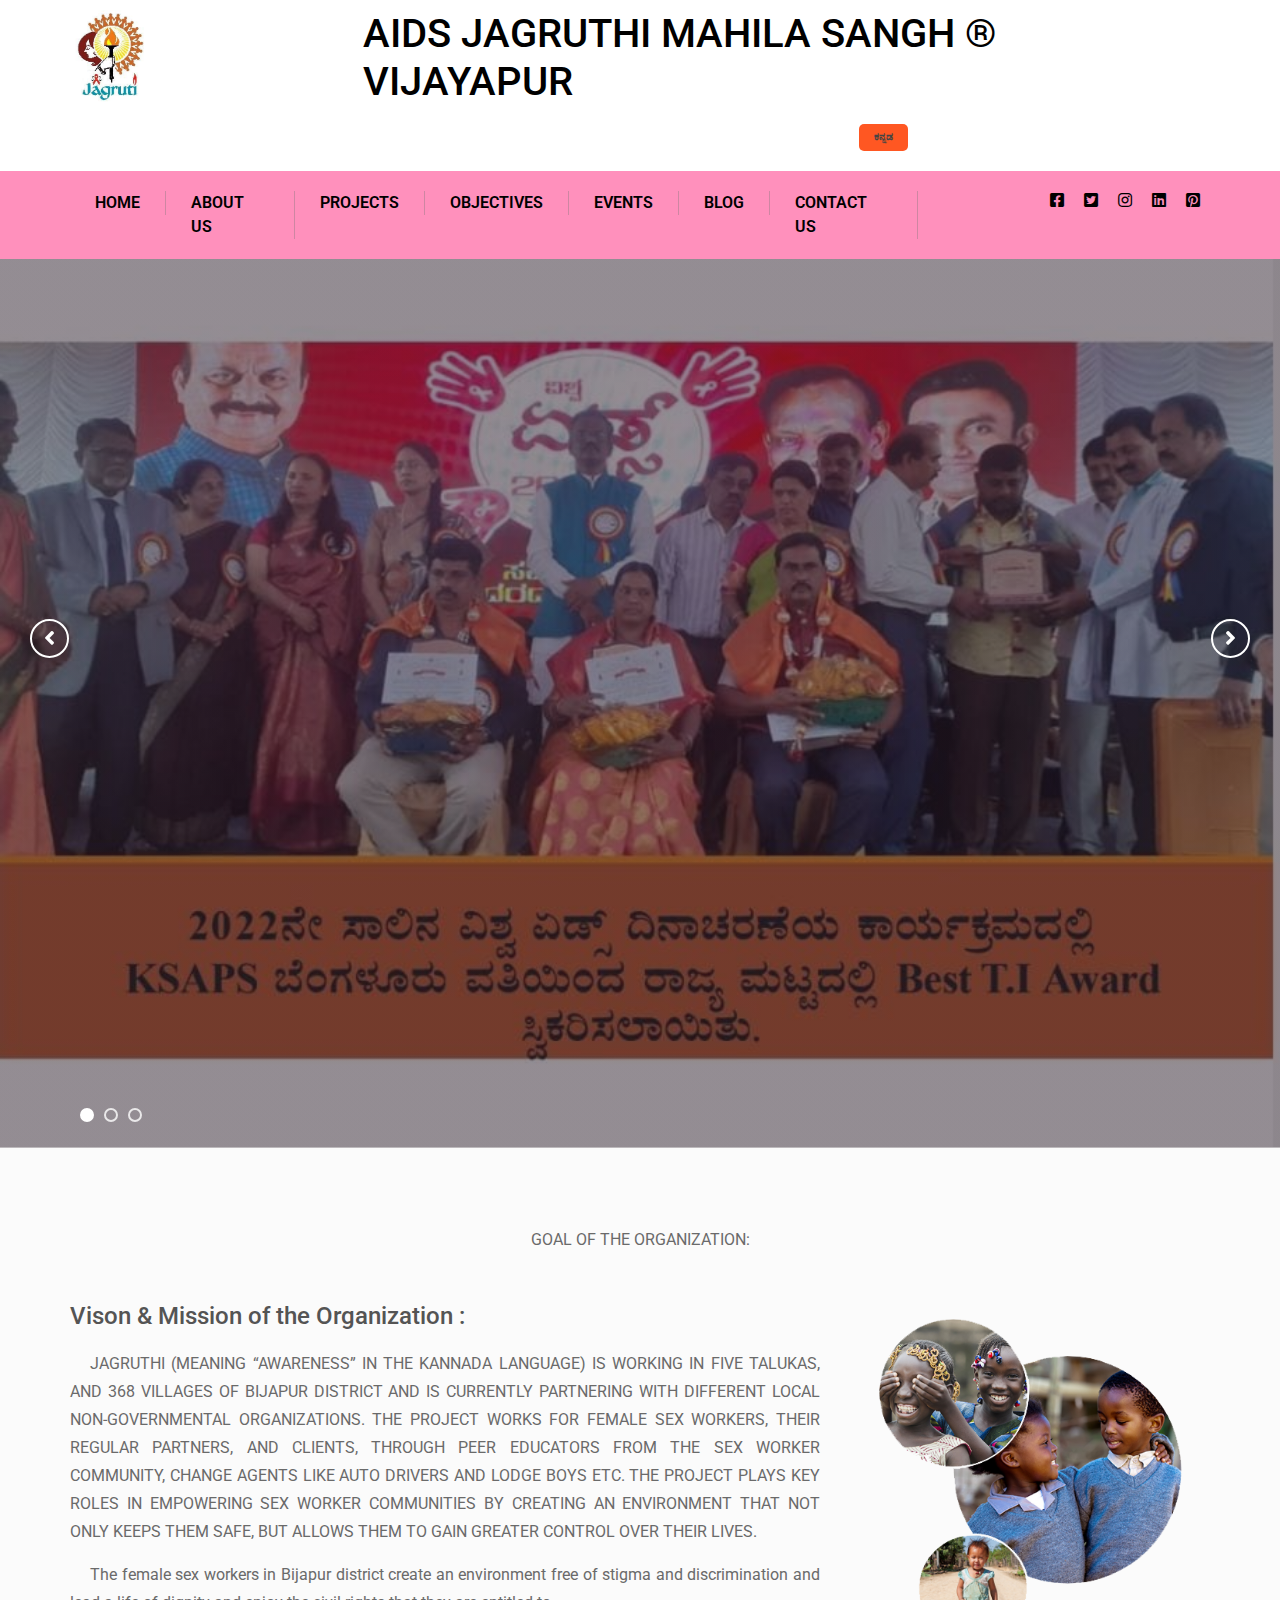
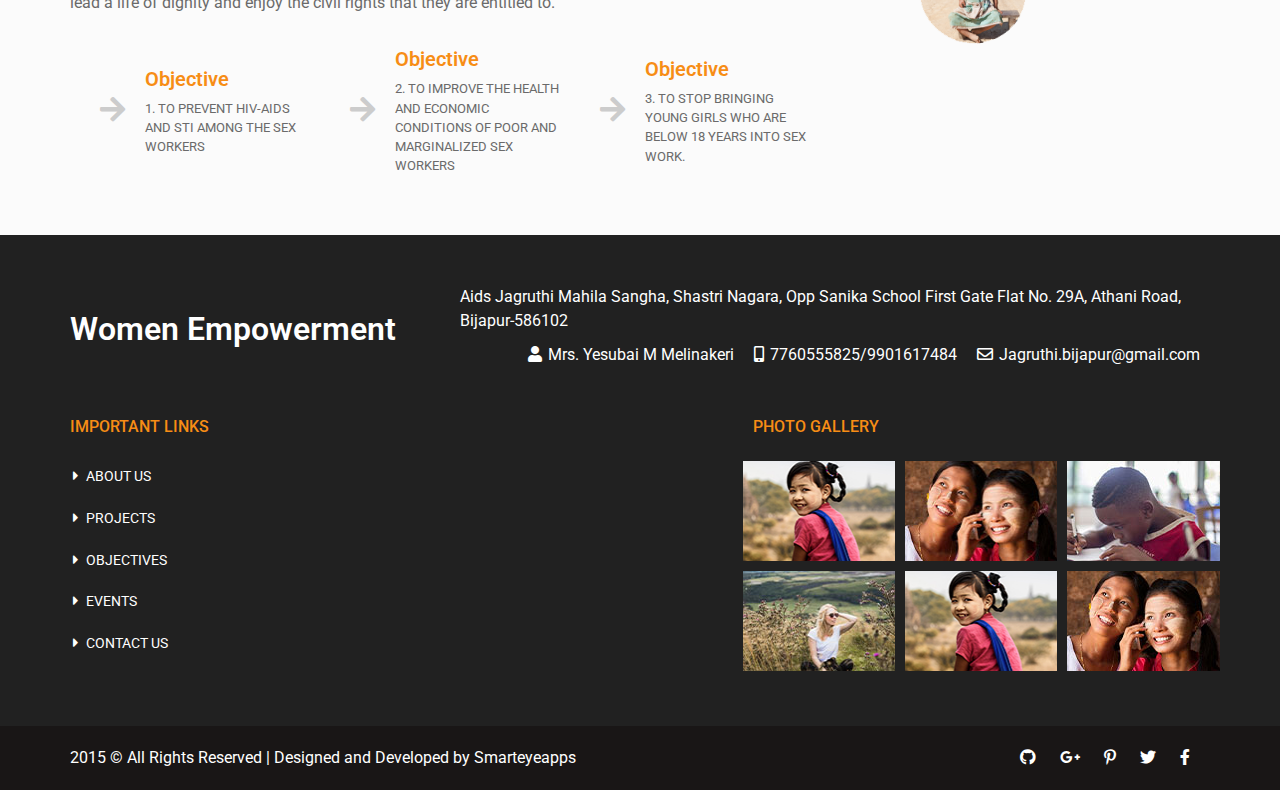
<file: index.html>
<!doctype html>
<html lang="en">

<head>
    <meta charset="utf-8">
    <meta name="viewport" content="width=device-width, initial-scale=1, shrink-to-fit=no">
    <title></title>
    <link rel="shortcut icon" href="assets/images/fav.png" type="image/x-icon">
    <link href="https://fonts.googleapis.com/css?family=Roboto:100,300,400,500,700,900" rel="stylesheet">
    <link rel="shortcut icon" href="assets/images/fav.jpg">
    <link rel="stylesheet" href="assets/css/bootstrap.min.css">
    <link rel="stylesheet" href="assets/css/all.min.css">
    <link rel="stylesheet" href="assets/plugins/slider/css/owl.carousel.min.css">
    <link rel="stylesheet" href="assets/plugins/slider/css/owl.theme.default.css">
    <link rel="stylesheet" type="text/css" href="assets/css/style.css" />
</head>

<body>
    <!-- ******************** Header Starts Here ******************* -->
    <header>
        <div class="container-fluid header-top">
            <div class="container">
                <div class="row">
                    <div class="col-md-3 logo-dv">
                        <img height="100px" src="assets/images/logo.jpg" >
                    </div>
                    <div class="col-md-9 logo-dv" >
                        <h1 style="color: black;">AIDS JAGRUTHI MAHILA SANGH ® VIJAYAPUR</h1>
                    </div>
                    <div class="col-md-9 bonto">
                        <ul>
                            <li><div class="donta-btn">
                                <a href="https://ajmscbo.org/kn/"><p>ಕನ್ನಡ</p></a>
                                <!-- <strong>Dontatin</strong> -->
                            </div></li>
                            <!-- <li><div class="voltterr-btn">
                                <p>Time to Becom a</p>
                                <strong>Volunteer</strong>
                            </div></li> -->
                        </ul>
                    </div>
                </div>
            </div>
        </div>

     <!-- ******************** Nav Starts Here ******************* -->

        <div id="menu-jk" class="headwe-nav container-fluid" style="background-color: #FF90BC; color: black;">
            <div class="container" style="background-color: #FF90BC;">
                <div class="row">
                    <div class="col-lg-9 nav-div">
                       <nav class="navbar navbar-expand-lg navbar-light     ">
                          <button class="navbar-toggler" type="button" data-toggle="collapse" data-target="#navbarTogglerDemo03" aria-controls="navbarTogglerDemo03" aria-expanded="false" aria-label="Toggle navigation">
                            <span class="navbar-toggler-icon"></span>
                          </button>
                         

                          <div class="collapse navbar-collapse" id="navbarTogglerDemo03">
                            <ul class="navbar-nav mr-auto mt-2 mt-lg-0">
                              <li class="nav-item active" style="color: black;">
                                <a class="nav-link" href="index.html">Home </a>
                              </li>
                              <li class="nav-item" style="color: black;">
                                <a class="nav-link" href="about_us.html">About US</a>
                              </li>
                              <li class="nav-item" style="color: black;">
                                <a class="nav-link" href="projects.html">Projects</a>
                              </li>
                              <li class="nav-item" style="color: black;">
                                <a class="nav-link " href="objectives.html"  >Objectives</a>
                              </li>
                               <li class="nav-item" style="color: black;">
                                <a class="nav-link " href="events.html"  >Events</a>
                              </li>
                               <li class="nav-item" style="color: black;">
                                <a class="nav-link " href="blog.html" >Blog</a>
                              </li>
                               <li class="nav-item" style="color: black;">
                                <a class="nav-link " href="contact_us.html" >Contact US</a>
                              </li>
                            </ul>
                          
                          </div>
                        </nav>
                                            </div>
                    <div class="col-lg-3 d-none d-lg-block social-div">
                        <ul class="ulright">
                            <li>
                                <i class="fab fa-facebook-square"></i>
                            </li>
                            <li>
                                <i class="fab fa-twitter-square"></i>
                            </li>
                            <li>
                                <i class="fab fa-instagram"></i>
                            </li>
                            <li>
                                <i class="fab fa-linkedin"></i>
                            </li>
                            <li>
                                <i class="fab fa-pinterest-square"></i>
                            </li>
                        </ul>
                    </div>
                </div>
            </div>
        </div>
    </header>

     <!-- ******************** Slider Starts Here ******************* -->



    <div class="slider">
        <!-- Set up your HTML -->
        <div class="owl-carousel ">
            <div class="slider-img">
                <div class="item">
                    <div class="slider-img"><img src="assets/images/slider/slider-12.jpg" alt=""></div>
                    <div class="container">
                        <div class="row">
                            <div class="col-lg-offset-2 col-lg-8 col-md-offset-2 col-md-8 col-sm-12 col-xs-12">
                                <div class="animated bounceInDown slider-captions">
                                    <h1 class="slider-title"></h1>
                                    <!-- <p class="slider-text hidden-xs">Lorem Ipsum is simply dummy text of the printing and typesetting industry. Lorem Ipsum has been the industry's</p> -->
                                    
                                </div>
                            </div>
                        </div>
                    </div>
                </div>
            </div>
            <div class="item">
                <div class="slider-img"><img src="assets/images/slider/slider-111.jpeg" alt=""></div>
                <div class="container">
                    <div class="row">
                        <div class="col-lg-offset-2 col-lg-8 col-md-offset-2 col-md-8 col-sm-12 col-xs-12">
                            <div class="slider-captions ">
                                <h1 class="slider-title"></h1>
                                <!-- <p class="slider-text hidden-xs">Lorem Ipsum is simply dummy text of the printing and typesetting industry. Lorem Ipsum has been the industry's</p> -->
                                
                            </div>
                        </div>
                    </div>
                </div>
            </div>
            <div class="item">
                <div class="slider-img"><img src="assets/images/slider/slider-2.jpg" alt=""></div>
                <div class="container">
                    <div class="row">
                        <div class="col-lg-offset-2 col-lg-8 col-md-offset-2 col-md-8 col-sm-12 col-xs-12">
                            <div class="slider-captions ">
                                <h1 class="slider-title"></h1>
                                <!-- <p class="slider-text hidden-xs">Lorem Ipsum is simply dummy text of the printing and typesetting industry. Lorem Ipsum has been the industry's</p> -->
                               
                            </div>
                        </div>
                    </div>
                </div>
            </div>

        </div>
    </div>
    <div class="about-us">
        <div class="container">
            <div class="session-title">
                <p>Goal of the Organization:</p>
                <!-- <h2>Child Education</h2> -->
            </div>
            <div class="about-row row">
                <div class="col-md-8">
                    <div class="abut-detail">
                         <h4>Vison & Mission of the Organization :</h4>
                        <p style="text-align: justify; text-justify: inter-word;">                       JAGRUTHI (MEANING “AWARENESS” IN THE KANNADA LANGUAGE) IS WORKING IN FIVE TALUKAS, AND 368 VILLAGES OF BIJAPUR DISTRICT AND IS CURRENTLY PARTNERING WITH DIFFERENT LOCAL NON-GOVERNMENTAL ORGANIZATIONS. THE PROJECT WORKS FOR FEMALE SEX WORKERS, THEIR REGULAR PARTNERS, AND CLIENTS, THROUGH PEER EDUCATORS FROM THE SEX WORKER COMMUNITY, CHANGE AGENTS LIKE AUTO DRIVERS AND LODGE BOYS ETC.  THE PROJECT PLAYS KEY ROLES IN EMPOWERING SEX WORKER COMMUNITIES BY CREATING AN ENVIRONMENT THAT NOT ONLY KEEPS THEM SAFE, BUT ALLOWS THEM TO GAIN GREATER CONTROL OVER THEIR LIVES.</p>
                        <p style="text-align: justify; text-justify: inter-word;">The female sex workers in Bijapur district create an environment free of stigma and discrimination and lead a life of dignity and enjoy the civil rights that they are entitled to.</p>
                    </div>
                   

                    <div class="row diag-ro">
                        <div class="about-diag">
                            <div class="icon"><i class="fas fa-arrow-right"></i></div>
                            <div class="tex">
                                <h5>Objective</h5>
                                <p>1.	To prevent HIV-AIDS and STI among the sex workers</p>
                            </div>
                        </div>
                        <div class="about-diag">
                            <div class="icon"><i class="fas fa-arrow-right"></i></div>
                            <div class="tex">
                                <h5>Objective</h5>
                                <p>2.	To improve the health and economic conditions of poor and marginalized sex workers</p>
                            </div>
                        </div>
                        <div class="about-diag">
                            <div class="icon"><i class="fas fa-arrow-right"></i></div>
                            <div class="tex">
                                <h5>Objective</h5>
                                <p>3.	To stop bringing young girls who are below 18 years into sex work.  </p>
                            </div>
                        </div>
                    </div>
                </div>
                <div class="col-md-4">
                    <img src="assets/images/about_img.png" alt="">
                </div>
            </div>
        </div>
    </div>
     <!-- ******************** About US Starts Here ******************* -->

    <!-- <div class="about-us">
        <div class="container">
            <div class="session-title">
                <p>Help us to Achieve our Goal</p>
                <h2>About Our Community</h2>
            </div>
            <div class="about-row row">
                <div class="col-md-8">
                    <div class="abut-detail">
                         <h4>BUILDING WOMEN COMMUNITIES.</h4>
                         <p>Women empowerment is the process of enhancing the capacity, agency and rights of women in various spheres of life. It involves challenging the existing norms and structures that limit women's opportunities and potential. Women empowerment is essential for achieving gender equality, social justice and sustainable development. Women empowerment can be achieved through various means, such as education, health, economic participation, political representation, legal protection and social mobilization.</p> 
                    </div>
                   

                    <div class="row diag-ro">
                        <div class="about-diag">
                            <div class="icon"><i class="fas fa-arrow-right"></i></div>
                            <div class="tex">
                                <h5>$500</h5>
                                <p>Raised by your help</p>
                            </div>
                        </div>
                        <div class="about-diag">
                            <div class="icon"><i class="fas fa-arrow-right"></i></div>
                            <div class="tex">
                                <h5>$1000</h5>
                                <p>Immediate Need</p>
                            </div>
                        </div>
                        <div class="about-diag">
                            <div class="icon"><i class="fas fa-arrow-right"></i></div>
                            <div class="tex">
                                <h5>$5000</h5>
                                <p>Our initial target</p>
                            </div>
                        </div>
                    </div>
                </div>
                <div class="col-md-4">
                    <img src="assets/images/about_img.png" alt="">
                </div>
            </div>
        </div>
    </div> -->

     <!-- ******************** Services Starts Here ******************* -->
    
     <!-- <section class="services container-fluid">
         <div class="container">
            <div class="session-title">
                <p>Help us to Achieve our Goal</p>
                <h2>URGENT CAUSES</h2>
            </div>
            <div class="service-row row">
                <div class="col-md-4">
                    <div class="servic-col">
                        <div class="servic-round">
                           <p>Donate</p> 
                        </div>
                        <h4>BECOME A DONATOR</h4>
                        <p>t is a long established fact that a reader will be distracted by the readable content of a page when looking </p>
                    </div>
                </div>
                 <div class="col-md-4">
                    <div class="servic-col">
                        <div class="servic-round">
                            <p>Donate</p> 
                        </div>
                        <h4>BECOME A Volunteer</h4>
                        <p>t is a long established fact that a reader will be distracted by the readable content of a page when looking </p>
                    </div>
                </div>
                 <div class="col-md-4">
                    <div class="servic-col">
                        <div class="servic-round">
                            <p>Donate</p> 
                        </div>
                        <h4>BECOME A DONATOR</h4>
                        <p>t is a long established fact that a reader will be distracted by the readable content of a page when looking </p>
                    </div>
                </div>
            </div>
         </div>
     </section> -->



     <!-- ******************** Services Starts Here ******************* -->
     

     <!-- <section class="container-fluid causes">
        <div class="container">
            <div class="session-title row">
            <p>Learn more about our</p>
            <h2>RECENT CAUSES</h2>
        </div>
        <div class="cuses-row row">
            <div class="col-md-4">
                <div class="causen-ccover">
                    
                
                <div class="caus-img">
                    <img src="assets/images/causes/c1.jpg" alt="">
                </div>
                <div class="caus-info row no-margin">
                    <span class="left-info col-6">
                        RAISED: $764
                    </span>
                    <span class="rit-info text-right col-6">
                       TARGET: $1500
                    </span>
                </div>
                <div class="caus-detail">
                    <h4>CONNECTING THE PEOPLE</h4>
                    <p>he point of using Lorem Ipsum is that it has a more-or-less normal distribution of letters, as opposed to using 'Content here, content here', making it look like readable English.</p>
                </div>
                
                <div class="donat-btn">
                    <button class="btn btn-danger"><i class="fas fa-hand-holding-usd"></i> Donate</button>
                </div>

            </div>

            </div>

            <div class="col-md-4">
                <div class="causen-ccover">
                    
                
                <div class="caus-img">
                    <img src="assets/images/causes/c2.jpg" alt="">
                </div>
                <div class="caus-info row no-margin">
                    <span class="left-info col-6">
                        RAISED: $764
                    </span>
                    <span class="rit-info text-right col-6">
                       TARGET: $1500
                    </span>
                </div>
                <div class="caus-detail">
                    <h4>CONNECTING THE PEOPLE</h4>
                    <p>he point of using Lorem Ipsum is that it has a more-or-less normal distribution of letters, as opposed to using 'Content here, content here', making it look like readable English.</p>
                </div>
                
                <div class="donat-btn">
                    <button class="btn btn-danger"><i class="fas fa-hand-holding-usd"></i> Donate</button>
                </div>

            </div>

            </div>

            <div class="col-md-4">
                <div class="causen-ccover">
                    
                
                <div class="caus-img">
                    <img src="assets/images/causes/c3.jpg" alt="">
                </div>
                <div class="caus-info row no-margin">
                    <span class="left-info col-6">
                        RAISED: $764
                    </span>
                    <span class="rit-info text-right col-6">
                       TARGET: $1500
                    </span>
                </div>
                <div class="caus-detail">
                    <h4>CONNECTING THE PEOPLE</h4>
                    <p>he point of using Lorem Ipsum is that it has a more-or-less normal distribution of letters, as opposed to using 'Content here, content here', making it look like readable English.</p>
                </div>
                
                <div class="donat-btn">
                    <button class="btn btn-danger"><i class="fas fa-hand-holding-usd"></i> Donate</button>
                </div>

            </div>

            </div>
        </div>
        </div>
     </section>  -->


    <!-- ******************** Upcomming Events Starts Here ******************* --> 

    <!-- <section class="upcomming container-flid">
        <div class="container">
            <div class="session-title row">
                <p>KNOW AND COME TO JOIN OUR</p>
                <h2>UPCOMING EVENTS</h2>
            </div>
            <div class="events-row row">
                <div class="col-md-4">
                    <div class="event-card">
                        <img src="assets/images/event/e1.jpg" alt="">
                        <div class="event-detail">
                            <h4>Fund Raising Event</h4>
                            <p>Estibulum at maximus neque. Etiam interdum fermentum dolor, eget placerat lorem.</p>

                            <h6>25 <sup>Th</sup> Mar 2020</h6>
                        </div>
                        <div class="plac-dat row no-margin">
                            <div class="col-7 colplac colplacll">
                                <strong>PLACE:</strong>
                                <p>EASTER COAST HOTEL, CA</p>
                            </div>
                            <div class="col-5 colplac">
                                 <strong>TICKET:</strong>
                                <p>FREE OF COST</p>
                            </div>
                        </div>
                    </div>
                </div>
                 <div class="col-md-4">
                    <div class="event-card">
                        <img src="assets/images/event/e2.jpg" alt="">
                        <div class="event-detail">
                            <h4>Fund Raising Event</h4>
                            <p>Estibulum at maximus neque. Etiam interdum fermentum dolor, eget placerat lorem.</p>

                            <h6>25 <sup>Th</sup> Mar 2020</h6>
                        </div>
                        <div class="plac-dat row no-margin">
                            <div class="col-7 colplac colplacll">
                                <strong>PLACE:</strong>
                                <p>EASTER COAST HOTEL, CA</p>
                            </div>
                            <div class="col-5 colplac">
                                 <strong>TICKET:</strong>
                                <p>FREE OF COST</p>
                            </div>
                        </div>
                    </div>
                </div>
                 <div class="col-md-4">
                    <div class="event-card">
                        <img src="assets/images/event/e3.jpg" alt="">
                        <div class="event-detail">
                            <h4>Fund Raising Event</h4>
                            <p>Estibulum at maximus neque. Etiam interdum fermentum dolor, eget placerat lorem.</p>

                            <h6>25 <sup>Th</sup> Mar 2020</h6>
                        </div>
                        <div class="plac-dat row no-margin">
                            <div class="col-7 colplac colplacll">
                                <strong>PLACE:</strong>
                                <p>EASTER COAST HOTEL, CA</p>
                            </div>
                            <div class="col-5 colplac">
                                 <strong>TICKET:</strong>
                                <p>FREE OF COST</p>
                            </div>
                        </div>
                    </div>
                </div>
            </div>
        </div>
    </section> -->


       <!-- ******************** We are Making Starts Here ******************* --> 
       
    <!-- <div class="we-are-making container-fluid">
        <div class="row">
            <div class="col-lg-6 imag-part">
                <img src="assets/images/count.jpg" alt="">
            </div>
            <div class="col-lg-6 text-part">
                <h3>DIFFERENCE WE ARE MAKING</h3>
                <p>Many desktop publishing packages and web page editors now use Lorem Ipsum as their default model text, and a search for 'lorem ipsum' will uncover many web sites still in their infancy. Various versions have evolved over the years, sometimes by accident, sometimes on purpose (injected humour and the like).</p>
                <div class="row count">
                    <div class="col-md-4">
                        <div class="count-sing">
                             <i class="fas fa-donate"></i>
                            <h2>$8765</h2>
                            <b>People Contribution</b>
                        </div>
                    </div>
                    <div class="col-md-4">
                        <div class="count-sing">
                             <i class="fas fa-users"></i>
                            <h2>$8765</h2>
                            <b>Volunteer Reached</b>
                        </div>
                    </div>
                    <div class="col-md-4">
                        <div class="count-sing">
                            <i class="fas fa-trophy"></i>
                            <h2>$8765</h2>
                            <b>Successful Project</b>
                        </div>
                    </div>
                </div>
            </div>
        </div>
    </div>    -->

    <!--  ************************* Blog Starts Here ************************** -->
    <!-- <div class="blog">

        <div class="container">
            <div class="row session-title">
                <h2>Our Blog</h2>
                <p>Lorem ipsum dolor sit amet, consectetur adipiscing elit.</p>
            </div>
            <div class="row blog-row">
                <div class="col-md-6 col-sm-12">
                    <div class="blog-singe no-margin row">
                        <div class="col-sm-5 blog-img-tab">
                            <img src="assets/images/blog/blog_01.jpg" alt="">
                        </div>
                        <div class="col-sm-7 blog-content-tab">
                            <h2>Curabit finibus dui sem.</h2>
                            <p><i class="fas fa-user"><small>Admin</small></i>  <i class="fas fa-eye"><small>(12)</small></i>  <i class="fas fa-comments"><small>(12)</small></i></p>
                            <p class="blog-desic">Lorem Ipsum, type lorem then press the shortcut. The default keyboard shortcut is the same keyboard shortcut is the </p>
                            <a href="blog_single.html">Read More <i class="fas fa-arrow-right"></i></a>
                        </div>
                    </div>
                </div>
                <div class="col-md-6 col-sm-12">
                    <div class="blog-singe no-margin row">
                        <div class="col-sm-5 blog-img-tab">
                            <img src="assets/images/blog/blog_02.jpg" alt="">
                        </div>
                        <div class="col-sm-7 blog-content-tab">
                            <h2>Excepteur sint occaecat</h2>
                            <p><i class="fas fa-user"><small>Admin</small></i>  <i class="fas fa-eye"><small>(12)</small></i>  <i class="fas fa-comments"><small>(12)</small></i></p>
                            <p class="blog-desic">Lorem Ipsum, type lorem then press the shortcut. The default keyboard shortcut is the same keyboard shortcut is the </p>
                            <a href="blog_single.html">Read More <i class="fas fa-arrow-right"></i></a>
                        </div>
                    </div>
                </div>


            </div>
        </div>
    </div> -->



    <!-- ******************** Footer Starts Here ******************* -->  
    <!-- <div class="footer-ablove">
        <div class="container">
            <div class="row">
                <p>Looking For Exclusive Services?
                    <button class="btn btn-default">Donate Now</button>
                </p>
            </div>
        </div>
    </div> -->
    <footer class="container-fluid footer-cont">
        <div class="container">
            <div class="footer-top row">
                <div class="col-md-4 foot-logo">
                    <h2>Women Empowerment</h2>
                </div>
                <div class="col-md-8 foot-addr">
                    <p>Aids Jagruthi Mahila Sangha, Shastri Nagara, Opp Sanika School First Gate Flat No. 29A, Athani Road, Bijapur-586102 </p>
                    <ul>
                        <li><i class="fas fa-user"></i> Mrs. Yesubai M Melinakeri</li>
                        <li><i class="fas fa-mobile-alt"></i> 7760555825/9901617484  </li>
                        <li><i class="far fa-envelope"></i> Jagruthi.bijapur@gmail.com </li>
                    </ul>
                </div>
            </div>
            <div class="foot-botom row">
                <div class="col-md-3">
                    <div class="fotter-coo">
                        <h5>IMPORTANT LINKS</h5>
                        <ul>
                            <li><i class="fas fa-caret-right"></i> ABOUT US</li>
                            <li><i class="fas fa-caret-right"></i> PROJECTS</li>
                            <li><i class="fas fa-caret-right"></i> OBJECTIVES</li>
                            <li><i class="fas fa-caret-right"></i> EVENTS</li>
                            <li><i class="fas fa-caret-right"></i> CONTACT US</li>
                        </ul>
                    </div>
                    
                </div>
                 <div class="col-md-4">
                    <div class="fotter-coo">
                        <!-- <h5>GLOBAL UPDATE NEWS</h5>
                        <ul>
                            <li><i class="fas fa-caret-right"></i> 100 CHILDREN RESCUE FROM WAR ZONE</li>
                            <li><i class="fas fa-caret-right"></i> THR FRESH HOUSE CHILD</li>
                            <li><i class="fas fa-caret-right"></i> CREATE AWARENESS IN EDUCATON</li>
                            <li><i class="fas fa-caret-right"></i> WHAT HAPPEN WHEN WE LIVE!</li>
                            <li><i class="fas fa-caret-right"></i> READ BLOG</li>
                        </ul> -->
                    </div>
                    
                </div>
                <div class="col-md-5">
                    <div class="fotter-coo">
                        <h5>PHOTO GALLERY</h5>
                        <div class="gallery-row row">
                            <div class="col-md-4 col-6 gall-col">
                                <img src="assets/images/gallery/g1.jpg" alt="">
                            </div>
                            <div class="col-md-4 col-6 gall-col">
                                <img src="assets/images/gallery/g2.jpg" alt="">
                            </div>
                            <div class="col-md-4 col-6 gall-col">
                                <img src="assets/images/gallery/g3.jpg" alt="">
                            </div>
                            <div class="col-md-4 col-6 gall-col">
                                <img src="assets/images/gallery/g4.jpg" alt="">
                            </div>
                            <div class="col-md-4 col-6 gall-col">
                                <img src="assets/images/gallery/g1.jpg" alt="">
                            </div>
                            <div class="col-md-4 col-6 gall-col">
                                <img src="assets/images/gallery/g2.jpg" alt="">
                            </div>
                        </div>
                    </div>
                    
                </div>
            </div>
        </div>
    </footer>

     <div class="copy">
        <div class="container">
            <a href="https://www.smarteyeapps.com/">2015 &copy; All Rights Reserved | Designed and Developed by Smarteyeapps</a>

            <span>
                <a><i class="fab fa-github"></i></a>
                <a><i class="fab fa-google-plus-g"></i></a>
                <a><i class="fab fa-pinterest-p"></i></a>
                <a><i class="fab fa-twitter"></i></a>
                <a><i class="fab fa-facebook-f"></i></a>
        </span>
        </div>

    </div>

</body>

    <script src="assets/js/jquery-3.2.1.min.js"></script>
    <script src="assets/js/popper.min.js"></script>
    <script src="assets/js/bootstrap.min.js"></script>
    <script src="assets/plugins/scroll-fixed/jquery-scrolltofixed-min.js"></script>
    <script src="assets/plugins/slider/js/owl.carousel.min.js"></script>
    <script src="assets/js/script.js"></script>
</html>
</file>
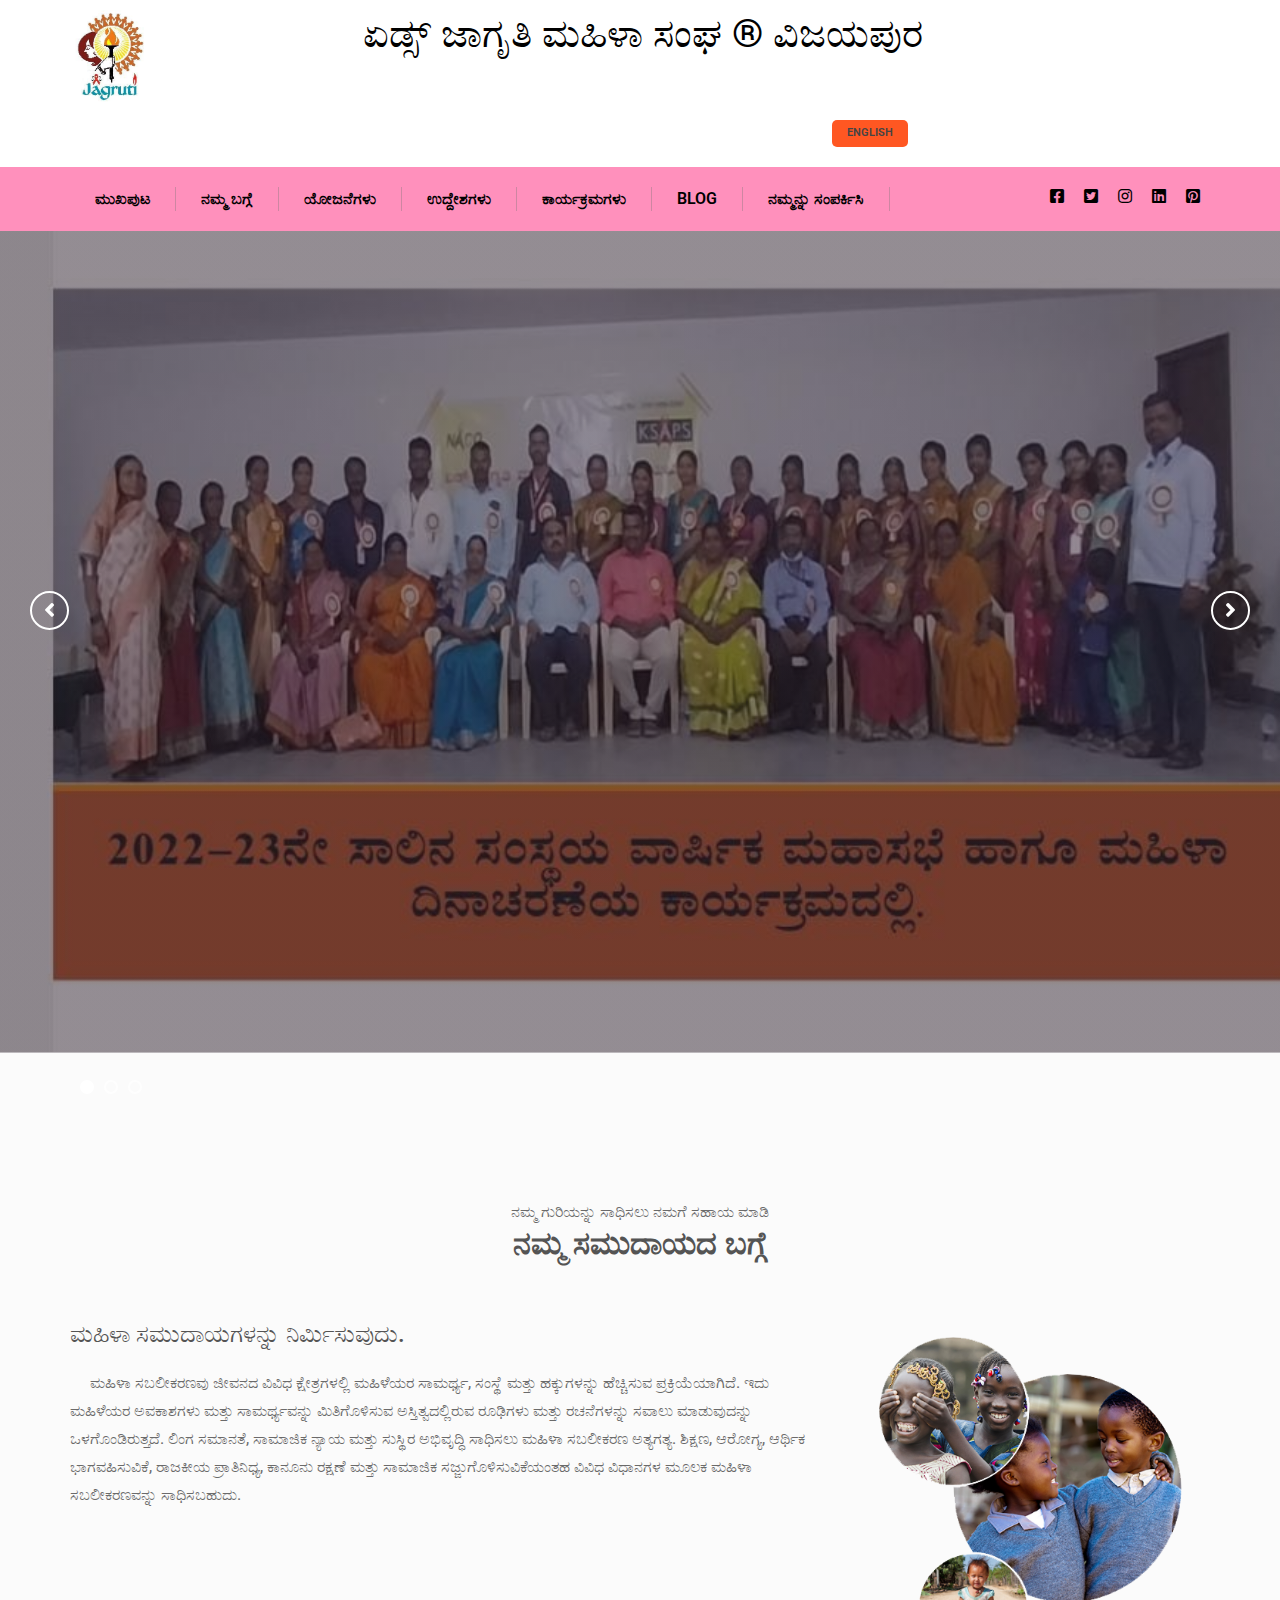
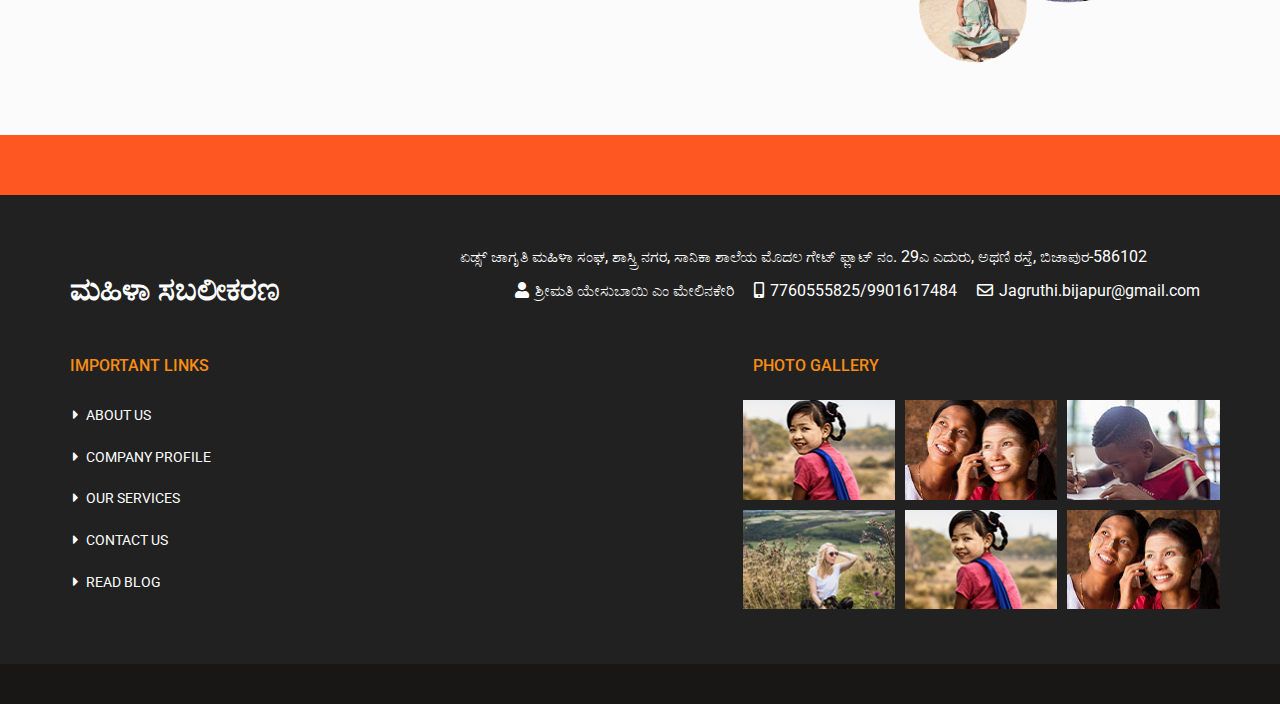
<file: kn/index.html>
<!doctype html>
<html lang="en">

<head>
    <meta charset="utf-8">
    <meta name="viewport" content="width=device-width, initial-scale=1, shrink-to-fit=no">
    <title></title>
    <link rel="shortcut icon" href="assets/images/fav.png" type="image/x-icon">
    <link href="https://fonts.googleapis.com/css?family=Roboto:100,300,400,500,700,900" rel="stylesheet">
    <link rel="shortcut icon" href="assets/images/fav.jpg">
    <link rel="stylesheet" href="assets/css/bootstrap.min.css">
    <link rel="stylesheet" href="assets/css/all.min.css">
    <link rel="stylesheet" href="assets/plugins/slider/css/owl.carousel.min.css">
    <link rel="stylesheet" href="assets/plugins/slider/css/owl.theme.default.css">
    <link rel="stylesheet" type="text/css" href="assets/css/style.css" />
</head>

<body>
    <!-- ******************** Header Starts Here ******************* -->
    <header>
        <div class="container-fluid header-top">
            <div class="container">
                <div class="row">
                    <div class="col-md-3 logo-dv">
                        <img height="100px" src="assets/images/logo.jpg" >
                    </div>
                    <div class="col-md-9 logo-dv" >
                        <h1 style="color: black;">ಏಡ್ಸ್ ಜಾಗೃತಿ ಮಹಿಳಾ ಸಂಘ ® ವಿಜಯಪುರ</h1>
                    </div>
                    <div class="col-md-9 bonto">
                        <ul>
                            <li><div class="donta-btn">
                                <a href="https://ajmscbo.org/"><p>English</p></a>
                                <!-- <strong>Dontatin</strong> -->
                            </div></li>
                            <!-- <li><div class="voltterr-btn">
                                <p>Time to Becom a</p>
                                <strong>Volunteer</strong>
                            </div></li> -->
                        </ul>
                    </div>
                </div>
            </div>
        </div>

     <!-- ******************** Nav Starts Here ******************* -->

        <div id="menu-jk" class="headwe-nav container-fluid" style="background-color: #FF90BC; color: black;">
            <div class="container" style="background-color: #FF90BC;">
                <div class="row">
                    <div class="col-lg-9 nav-div">
                       <nav class="navbar navbar-expand-lg navbar-light     ">
                          <button class="navbar-toggler" type="button" data-toggle="collapse" data-target="#navbarTogglerDemo03" aria-controls="navbarTogglerDemo03" aria-expanded="false" aria-label="Toggle navigation">
                            <span class="navbar-toggler-icon"></span>
                          </button>
                         

                          <div class="collapse navbar-collapse" id="navbarTogglerDemo03">
                            <ul class="navbar-nav mr-auto mt-2 mt-lg-0">
                              <li class="nav-item active" style="color: black;">
                                <a class="nav-link" href="index.html">ಮುಖಪುಟ </a>
                              </li>
                              <li class="nav-item" style="color: black;">
                                <a class="nav-link" href="about_us.html">ನಮ್ಮ ಬಗ್ಗೆ</a>
                              </li>
                              <li class="nav-item" style="color: black;">
                                <a class="nav-link" href="projects.html">ಯೋಜನೆಗಳು</a>
                              </li>
                              <li class="nav-item" style="color: black;">
                                <a class="nav-link " href="objectives.html"  >ಉದ್ದೇಶಗಳು</a>
                              </li>
                               <li class="nav-item" style="color: black;">
                                <a class="nav-link " href="events.html"  >ಕಾರ್ಯಕ್ರಮಗಳು</a>
                              </li>
                               <li class="nav-item" style="color: black;">
                                <a class="nav-link " href="blog.html" >Blog</a>
                              </li>
                               <li class="nav-item" style="color: black;">
                                <a class="nav-link " href="contact_us.html" >ನಮ್ಮನ್ನು ಸಂಪರ್ಕಿಸಿ</a>
                              </li>
                            </ul>
                          
                          </div>
                        </nav>
                                            </div>
                    <div class="col-lg-3 d-none d-lg-block social-div">
                        <ul class="ulright">
                            <li>
                                <i class="fab fa-facebook-square"></i>
                            </li>
                            <li>
                                <i class="fab fa-twitter-square"></i>
                            </li>
                            <li>
                                <i class="fab fa-instagram"></i>
                            </li>
                            <li>
                                <i class="fab fa-linkedin"></i>
                            </li>
                            <li>
                                <i class="fab fa-pinterest-square"></i>
                            </li>
                        </ul>
                    </div>
                </div>
            </div>
        </div>
    </header>

     <!-- ******************** Slider Starts Here ******************* -->



    <div class="slider">
        <!-- Set up your HTML -->
        <div class="owl-carousel ">
            <div class="slider-img">
                <div class="item">
                    <div class="slider-img"><img src="assets/images/slider/slider-111.jpeg" alt=""></div>
                    <div class="container">
                        <div class="row">
                            <div class="col-lg-offset-2 col-lg-8 col-md-offset-2 col-md-8 col-sm-12 col-xs-12">
                                <div class="animated bounceInDown slider-captions">
                                    <h1 class="slider-title"></h1>
                                    <!-- <p class="slider-text hidden-xs">Lorem Ipsum is simply dummy text of the printing and typesetting industry. Lorem Ipsum has been the industry's</p> -->
                                    
                                </div>
                            </div>
                        </div>
                    </div>
                </div>
            </div>
            <div class="item">
                <div class="slider-img"><img src="assets/images/slider/slider-2.jpg" alt=""></div>
                <div class="container">
                    <div class="row">
                        <div class="col-lg-offset-2 col-lg-8 col-md-offset-2 col-md-8 col-sm-12 col-xs-12">
                            <div class="slider-captions ">
                                <h1 class="slider-title"></h1>
                                <!-- <p class="slider-text hidden-xs">Lorem Ipsum is simply dummy text of the printing and typesetting industry. Lorem Ipsum has been the industry's</p> -->
                                
                            </div>
                        </div>
                    </div>
                </div>
            </div>
            <div class="item">
                <div class="slider-img"><img src="assets/images/slider/slider-11.jpg" alt=""></div>
                <div class="container">
                    <div class="row">
                        <div class="col-lg-offset-2 col-lg-8 col-md-offset-2 col-md-8 col-sm-12 col-xs-12">
                            <div class="slider-captions ">
                                <h1 class="slider-title"></h1>
                                <!-- <p class="slider-text hidden-xs">Lorem Ipsum is simply dummy text of the printing and typesetting industry. Lorem Ipsum has been the industry's</p> -->
                               
                            </div>
                        </div>
                    </div>
                </div>
            </div>

        </div>
    </div>

     <!-- ******************** About US Starts Here ******************* -->

    <div class="about-us">
        <div class="container">
            <div class="session-title">
                <p>ನಮ್ಮ ಗುರಿಯನ್ನು ಸಾಧಿಸಲು ನಮಗೆ ಸಹಾಯ ಮಾಡಿ</p>
                <h2>ನಮ್ಮ ಸಮುದಾಯದ ಬಗ್ಗೆ</h2>
            </div>
            <div class="about-row row">
                <div class="col-md-8">
                    <div class="abut-detail">
                         <h4>ಮಹಿಳಾ ಸಮುದಾಯಗಳನ್ನು ನಿರ್ಮಿಸುವುದು.</h4>
                        <p>ಮಹಿಳಾ ಸಬಲೀಕರಣವು ಜೀವನದ ವಿವಿಧ ಕ್ಷೇತ್ರಗಳಲ್ಲಿ ಮಹಿಳೆಯರ ಸಾಮರ್ಥ್ಯ, ಸಂಸ್ಥೆ ಮತ್ತು ಹಕ್ಕುಗಳನ್ನು ಹೆಚ್ಚಿಸುವ ಪ್ರಕ್ರಿಯೆಯಾಗಿದೆ. ಇದು ಮಹಿಳೆಯರ ಅವಕಾಶಗಳು ಮತ್ತು ಸಾಮರ್ಥ್ಯವನ್ನು ಮಿತಿಗೊಳಿಸುವ ಅಸ್ತಿತ್ವದಲ್ಲಿರುವ ರೂಢಿಗಳು ಮತ್ತು ರಚನೆಗಳನ್ನು ಸವಾಲು ಮಾಡುವುದನ್ನು ಒಳಗೊಂಡಿರುತ್ತದೆ. ಲಿಂಗ ಸಮಾನತೆ, ಸಾಮಾಜಿಕ ನ್ಯಾಯ ಮತ್ತು ಸುಸ್ಥಿರ ಅಭಿವೃದ್ಧಿ ಸಾಧಿಸಲು ಮಹಿಳಾ ಸಬಲೀಕರಣ ಅತ್ಯಗತ್ಯ. ಶಿಕ್ಷಣ, ಆರೋಗ್ಯ, ಆರ್ಥಿಕ ಭಾಗವಹಿಸುವಿಕೆ, ರಾಜಕೀಯ ಪ್ರಾತಿನಿಧ್ಯ, ಕಾನೂನು ರಕ್ಷಣೆ ಮತ್ತು ಸಾಮಾಜಿಕ ಸಜ್ಜುಗೊಳಿಸುವಿಕೆಯಂತಹ ವಿವಿಧ ವಿಧಾನಗಳ ಮೂಲಕ ಮಹಿಳಾ ಸಬಲೀಕರಣವನ್ನು ಸಾಧಿಸಬಹುದು.</p>
                    </div>
                   

                    <!-- <div class="row diag-ro">
                        <div class="about-diag">
                            <div class="icon"><i class="fas fa-arrow-right"></i></div>
                            <div class="tex">
                                <h5>$500</h5>
                                <p>Raised by your help</p>
                            </div>
                        </div>
                        <div class="about-diag">
                            <div class="icon"><i class="fas fa-arrow-right"></i></div>
                            <div class="tex">
                                <h5>$1000</h5>
                                <p>Immediate Need</p>
                            </div>
                        </div>
                        <div class="about-diag">
                            <div class="icon"><i class="fas fa-arrow-right"></i></div>
                            <div class="tex">
                                <h5>$5000</h5>
                                <p>Our initial target</p>
                            </div>
                        </div>
                    </div> -->
                </div>
                <div class="col-md-4">
                    <img src="assets/images/about_img.png" alt="">
                </div>
            </div>
        </div>
    </div>

     <!-- ******************** Services Starts Here ******************* -->
    
     <!-- <section class="services container-fluid">
         <div class="container">
            <div class="session-title">
                <p>Help us to Achieve our Goal</p>
                <h2>URGENT CAUSES</h2>
            </div>
            <div class="service-row row">
                <div class="col-md-4">
                    <div class="servic-col">
                        <div class="servic-round">
                           <p>Donate</p> 
                        </div>
                        <h4>BECOME A DONATOR</h4>
                        <p>t is a long established fact that a reader will be distracted by the readable content of a page when looking </p>
                    </div>
                </div>
                 <div class="col-md-4">
                    <div class="servic-col">
                        <div class="servic-round">
                            <p>Donate</p> 
                        </div>
                        <h4>BECOME A Volunteer</h4>
                        <p>t is a long established fact that a reader will be distracted by the readable content of a page when looking </p>
                    </div>
                </div>
                 <div class="col-md-4">
                    <div class="servic-col">
                        <div class="servic-round">
                            <p>Donate</p> 
                        </div>
                        <h4>BECOME A DONATOR</h4>
                        <p>t is a long established fact that a reader will be distracted by the readable content of a page when looking </p>
                    </div>
                </div>
            </div>
         </div>
     </section> -->



     <!-- ******************** Services Starts Here ******************* -->
     

     <!-- <section class="container-fluid causes">
        <div class="container">
            <div class="session-title row">
            <p>Learn more about our</p>
            <h2>RECENT CAUSES</h2>
        </div>
        <div class="cuses-row row">
            <div class="col-md-4">
                <div class="causen-ccover">
                    
                
                <div class="caus-img">
                    <img src="assets/images/causes/c1.jpg" alt="">
                </div>
                <div class="caus-info row no-margin">
                    <span class="left-info col-6">
                        RAISED: $764
                    </span>
                    <span class="rit-info text-right col-6">
                       TARGET: $1500
                    </span>
                </div>
                <div class="caus-detail">
                    <h4>CONNECTING THE PEOPLE</h4>
                    <p>he point of using Lorem Ipsum is that it has a more-or-less normal distribution of letters, as opposed to using 'Content here, content here', making it look like readable English.</p>
                </div>
                
                <div class="donat-btn">
                    <button class="btn btn-danger"><i class="fas fa-hand-holding-usd"></i> Donate</button>
                </div>

            </div>

            </div>

            <div class="col-md-4">
                <div class="causen-ccover">
                    
                
                <div class="caus-img">
                    <img src="assets/images/causes/c2.jpg" alt="">
                </div>
                <div class="caus-info row no-margin">
                    <span class="left-info col-6">
                        RAISED: $764
                    </span>
                    <span class="rit-info text-right col-6">
                       TARGET: $1500
                    </span>
                </div>
                <div class="caus-detail">
                    <h4>CONNECTING THE PEOPLE</h4>
                    <p>he point of using Lorem Ipsum is that it has a more-or-less normal distribution of letters, as opposed to using 'Content here, content here', making it look like readable English.</p>
                </div>
                
                <div class="donat-btn">
                    <button class="btn btn-danger"><i class="fas fa-hand-holding-usd"></i> Donate</button>
                </div>

            </div>

            </div>

            <div class="col-md-4">
                <div class="causen-ccover">
                    
                
                <div class="caus-img">
                    <img src="assets/images/causes/c3.jpg" alt="">
                </div>
                <div class="caus-info row no-margin">
                    <span class="left-info col-6">
                        RAISED: $764
                    </span>
                    <span class="rit-info text-right col-6">
                       TARGET: $1500
                    </span>
                </div>
                <div class="caus-detail">
                    <h4>CONNECTING THE PEOPLE</h4>
                    <p>he point of using Lorem Ipsum is that it has a more-or-less normal distribution of letters, as opposed to using 'Content here, content here', making it look like readable English.</p>
                </div>
                
                <div class="donat-btn">
                    <button class="btn btn-danger"><i class="fas fa-hand-holding-usd"></i> Donate</button>
                </div>

            </div>

            </div>
        </div>
        </div>
     </section>  -->


    <!-- ******************** Upcomming Events Starts Here ******************* --> 

    <!-- <section class="upcomming container-flid">
        <div class="container">
            <div class="session-title row">
                <p>KNOW AND COME TO JOIN OUR</p>
                <h2>UPCOMING EVENTS</h2>
            </div>
            <div class="events-row row">
                <div class="col-md-4">
                    <div class="event-card">
                        <img src="assets/images/event/e1.jpg" alt="">
                        <div class="event-detail">
                            <h4>Fund Raising Event</h4>
                            <p>Estibulum at maximus neque. Etiam interdum fermentum dolor, eget placerat lorem.</p>

                            <h6>25 <sup>Th</sup> Mar 2020</h6>
                        </div>
                        <div class="plac-dat row no-margin">
                            <div class="col-7 colplac colplacll">
                                <strong>PLACE:</strong>
                                <p>EASTER COAST HOTEL, CA</p>
                            </div>
                            <div class="col-5 colplac">
                                 <strong>TICKET:</strong>
                                <p>FREE OF COST</p>
                            </div>
                        </div>
                    </div>
                </div>
                 <div class="col-md-4">
                    <div class="event-card">
                        <img src="assets/images/event/e2.jpg" alt="">
                        <div class="event-detail">
                            <h4>Fund Raising Event</h4>
                            <p>Estibulum at maximus neque. Etiam interdum fermentum dolor, eget placerat lorem.</p>

                            <h6>25 <sup>Th</sup> Mar 2020</h6>
                        </div>
                        <div class="plac-dat row no-margin">
                            <div class="col-7 colplac colplacll">
                                <strong>PLACE:</strong>
                                <p>EASTER COAST HOTEL, CA</p>
                            </div>
                            <div class="col-5 colplac">
                                 <strong>TICKET:</strong>
                                <p>FREE OF COST</p>
                            </div>
                        </div>
                    </div>
                </div>
                 <div class="col-md-4">
                    <div class="event-card">
                        <img src="assets/images/event/e3.jpg" alt="">
                        <div class="event-detail">
                            <h4>Fund Raising Event</h4>
                            <p>Estibulum at maximus neque. Etiam interdum fermentum dolor, eget placerat lorem.</p>

                            <h6>25 <sup>Th</sup> Mar 2020</h6>
                        </div>
                        <div class="plac-dat row no-margin">
                            <div class="col-7 colplac colplacll">
                                <strong>PLACE:</strong>
                                <p>EASTER COAST HOTEL, CA</p>
                            </div>
                            <div class="col-5 colplac">
                                 <strong>TICKET:</strong>
                                <p>FREE OF COST</p>
                            </div>
                        </div>
                    </div>
                </div>
            </div>
        </div>
    </section> -->


       <!-- ******************** We are Making Starts Here ******************* --> 
       
    <!-- <div class="we-are-making container-fluid">
        <div class="row">
            <div class="col-lg-6 imag-part">
                <img src="assets/images/count.jpg" alt="">
            </div>
            <div class="col-lg-6 text-part">
                <h3>DIFFERENCE WE ARE MAKING</h3>
                <p>Many desktop publishing packages and web page editors now use Lorem Ipsum as their default model text, and a search for 'lorem ipsum' will uncover many web sites still in their infancy. Various versions have evolved over the years, sometimes by accident, sometimes on purpose (injected humour and the like).</p>
                <div class="row count">
                    <div class="col-md-4">
                        <div class="count-sing">
                             <i class="fas fa-donate"></i>
                            <h2>$8765</h2>
                            <b>People Contribution</b>
                        </div>
                    </div>
                    <div class="col-md-4">
                        <div class="count-sing">
                             <i class="fas fa-users"></i>
                            <h2>$8765</h2>
                            <b>Volunteer Reached</b>
                        </div>
                    </div>
                    <div class="col-md-4">
                        <div class="count-sing">
                            <i class="fas fa-trophy"></i>
                            <h2>$8765</h2>
                            <b>Successful Project</b>
                        </div>
                    </div>
                </div>
            </div>
        </div>
    </div>    -->

    <!--  ************************* Blog Starts Here ************************** -->
    <!-- <div class="blog">

        <div class="container">
            <div class="row session-title">
                <h2>Our Blog</h2>
                <p>Lorem ipsum dolor sit amet, consectetur adipiscing elit.</p>
            </div>
            <div class="row blog-row">
                <div class="col-md-6 col-sm-12">
                    <div class="blog-singe no-margin row">
                        <div class="col-sm-5 blog-img-tab">
                            <img src="assets/images/blog/blog_01.jpg" alt="">
                        </div>
                        <div class="col-sm-7 blog-content-tab">
                            <h2>Curabit finibus dui sem.</h2>
                            <p><i class="fas fa-user"><small>Admin</small></i>  <i class="fas fa-eye"><small>(12)</small></i>  <i class="fas fa-comments"><small>(12)</small></i></p>
                            <p class="blog-desic">Lorem Ipsum, type lorem then press the shortcut. The default keyboard shortcut is the same keyboard shortcut is the </p>
                            <a href="blog_single.html">Read More <i class="fas fa-arrow-right"></i></a>
                        </div>
                    </div>
                </div>
                <div class="col-md-6 col-sm-12">
                    <div class="blog-singe no-margin row">
                        <div class="col-sm-5 blog-img-tab">
                            <img src="assets/images/blog/blog_02.jpg" alt="">
                        </div>
                        <div class="col-sm-7 blog-content-tab">
                            <h2>Excepteur sint occaecat</h2>
                            <p><i class="fas fa-user"><small>Admin</small></i>  <i class="fas fa-eye"><small>(12)</small></i>  <i class="fas fa-comments"><small>(12)</small></i></p>
                            <p class="blog-desic">Lorem Ipsum, type lorem then press the shortcut. The default keyboard shortcut is the same keyboard shortcut is the </p>
                            <a href="blog_single.html">Read More <i class="fas fa-arrow-right"></i></a>
                        </div>
                    </div>
                </div>


            </div>
        </div>
    </div> -->



    <!-- ******************** Footer Starts Here ******************* -->  
    <div class="footer-ablove">
        <!-- <div class="container">
            <div class="row">
                <p>Looking For Exclusive Services?
                    <button class="btn btn-default">Donate Now</button>
                </p>
            </div>
        </div> -->
    </div>
    <footer class="container-fluid footer-cont">
        <div class="container">
            <div class="footer-top row">
                <div class="col-md-4 foot-logo">
                    <h2>ಮಹಿಳಾ ಸಬಲೀಕರಣ</h2>
                </div>
                <div class="col-md-8 foot-addr">
                    <p>ಏಡ್ಸ್ ಜಾಗೃತಿ ಮಹಿಳಾ ಸಂಘ, ಶಾಸ್ತ್ರಿ ನಗರ, ಸಾನಿಕಾ ಶಾಲೆಯ ಮೊದಲ ಗೇಟ್ ಫ್ಲಾಟ್ ನಂ. 29ಎ ಎದುರು, ಅಥಣಿ ರಸ್ತೆ, ಬಿಜಾಪುರ-586102</p>
                    <ul>
                        <li><i class="fas fa-user"></i> ಶ್ರೀಮತಿ ಯೇಸುಬಾಯಿ ಎಂ ಮೇಲಿನಕೇರಿ</li>
                        <li><i class="fas fa-mobile-alt"></i> 7760555825/9901617484  </li>
                        <li><i class="far fa-envelope"></i> Jagruthi.bijapur@gmail.com </li>
                    </ul>
                </div>
            </div>
            <div class="foot-botom row">
                <div class="col-md-3">
                    <div class="fotter-coo">
                        <h5>IMPORTANT LINKS</h5>
                        <ul>
                            <li><i class="fas fa-caret-right"></i> ABOUT US</li>
                            <li><i class="fas fa-caret-right"></i> COMPANY PROFILE</li>
                            <li><i class="fas fa-caret-right"></i> OUR SERVICES</li>
                            <li><i class="fas fa-caret-right"></i> CONTACT US</li>
                            <li><i class="fas fa-caret-right"></i> READ BLOG</li>
                        </ul>
                    </div>
                    
                </div>
                 <div class="col-md-4">
                    <!-- <div class="fotter-coo">
                        <h5>GLOBAL UPDATE NEWS</h5>
                        <ul>
                            <li><i class="fas fa-caret-right"></i> 100 CHILDREN RESCUE FROM WAR ZONE</li>
                            <li><i class="fas fa-caret-right"></i> THR FRESH HOUSE CHILD</li>
                            <li><i class="fas fa-caret-right"></i> CREATE AWARENESS IN EDUCATON</li>
                            <li><i class="fas fa-caret-right"></i> WHAT HAPPEN WHEN WE LIVE!</li>
                            <li><i class="fas fa-caret-right"></i> READ BLOG</li>
                        </ul>
                    </div> -->
                    
                </div>
                <div class="col-md-5">
                    <div class="fotter-coo">
                        <h5>PHOTO GALLERY</h5>
                        <div class="gallery-row row">
                            <div class="col-md-4 col-6 gall-col">
                                <img src="assets/images/gallery/g1.jpg" alt="">
                            </div>
                            <div class="col-md-4 col-6 gall-col">
                                <img src="assets/images/gallery/g2.jpg" alt="">
                            </div>
                            <div class="col-md-4 col-6 gall-col">
                                <img src="assets/images/gallery/g3.jpg" alt="">
                            </div>
                            <div class="col-md-4 col-6 gall-col">
                                <img src="assets/images/gallery/g4.jpg" alt="">
                            </div>
                            <div class="col-md-4 col-6 gall-col">
                                <img src="assets/images/gallery/g1.jpg" alt="">
                            </div>
                            <div class="col-md-4 col-6 gall-col">
                                <img src="assets/images/gallery/g2.jpg" alt="">
                            </div>
                        </div>
                    </div>
                    
                </div>
            </div>
        </div>
    </footer>

     <div class="copy">
        <div class="container">
            <!-- <a href="https://www.smarteyeapps.com/">2015 &copy; All Rights Reserved | Designed and Developed by Smarteyeapps</a>

            <span>
                <a><i class="fab fa-github"></i></a>
                <a><i class="fab fa-google-plus-g"></i></a>
                <a><i class="fab fa-pinterest-p"></i></a>
                <a><i class="fab fa-twitter"></i></a>
                <a><i class="fab fa-facebook-f"></i></a>
        </span> -->
        </div>

    </div>

</body>

    <script src="assets/js/jquery-3.2.1.min.js"></script>
    <script src="assets/js/popper.min.js"></script>
    <script src="assets/js/bootstrap.min.js"></script>
    <script src="assets/plugins/scroll-fixed/jquery-scrolltofixed-min.js"></script>
    <script src="assets/plugins/slider/js/owl.carousel.min.js"></script>
    <script src="assets/js/script.js"></script>
</html>
</file>
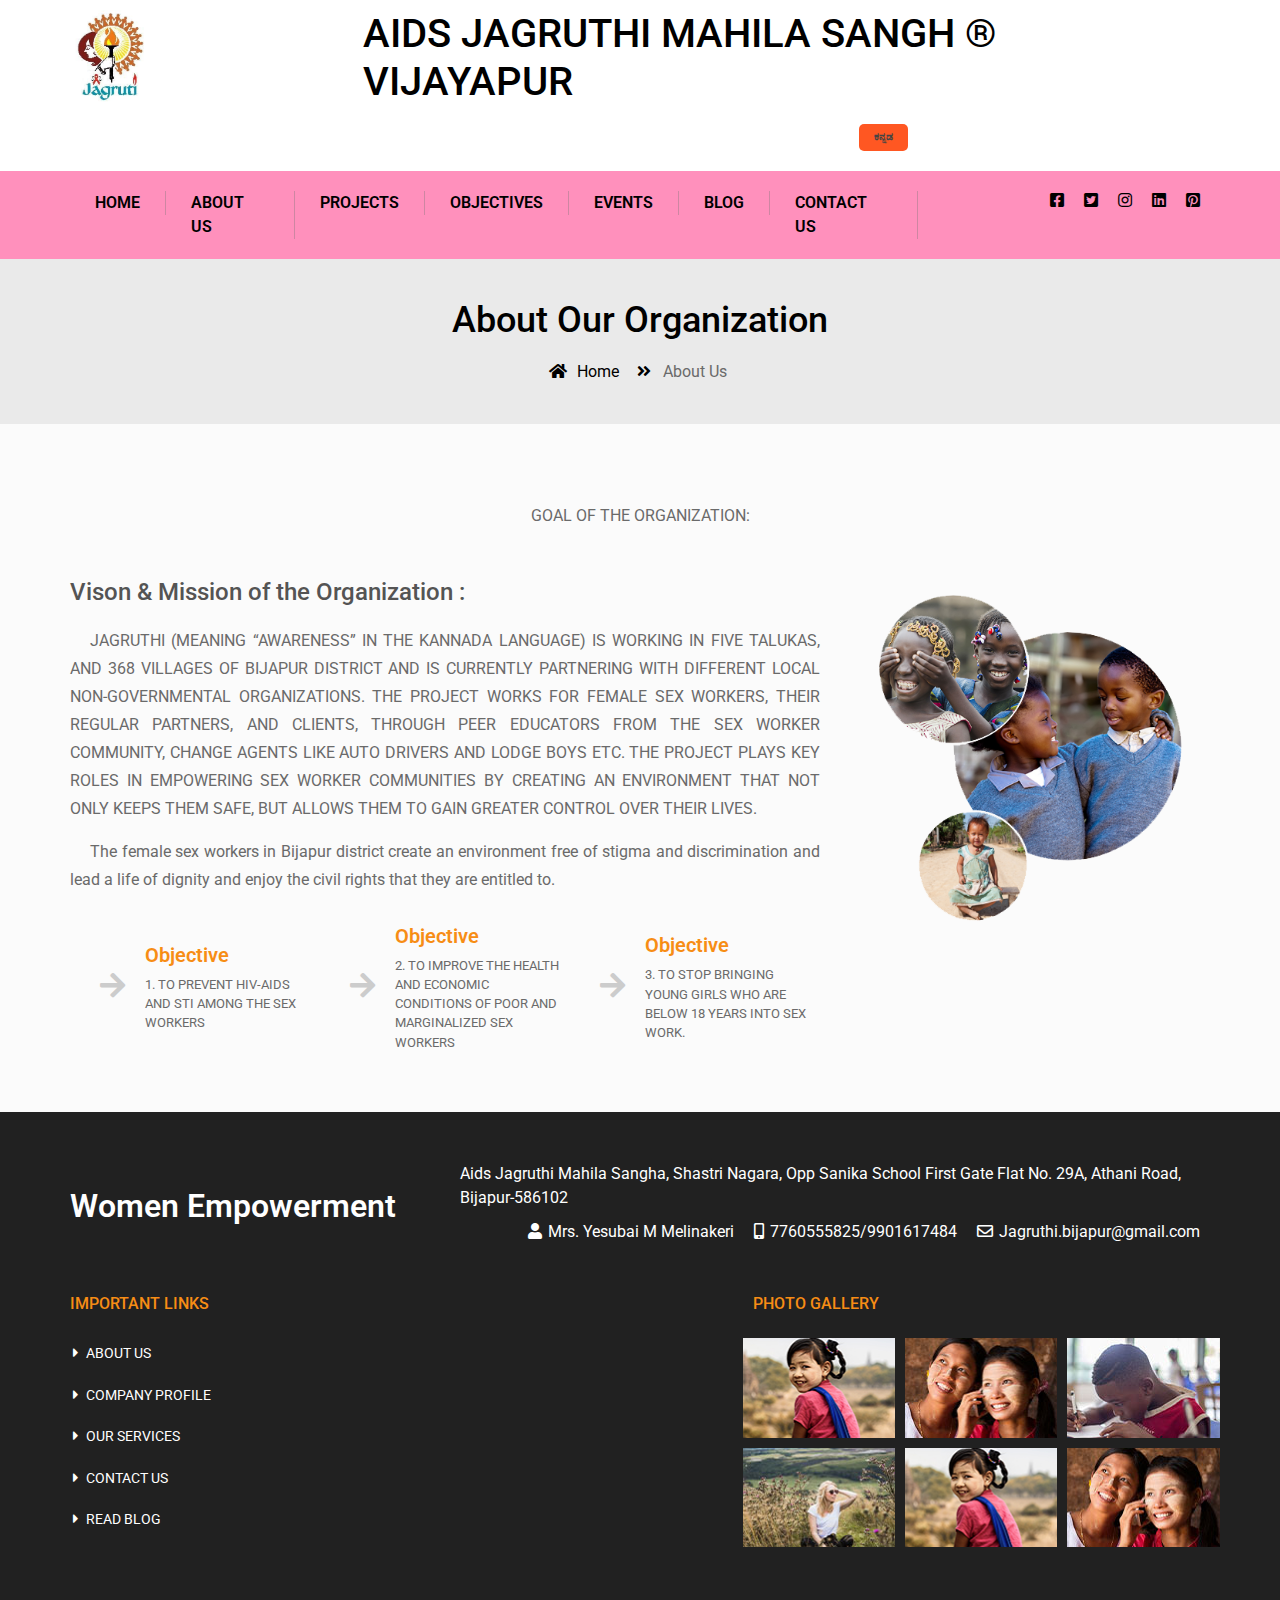
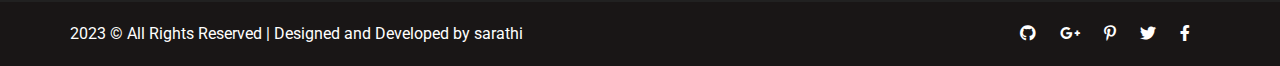
<file: about_us.html>
<!doctype html>
<html lang="en">

<head>
    <meta charset="utf-8">
    <meta name="viewport" content="width=device-width, initial-scale=1, shrink-to-fit=no">
    <title>Child Education Charity | Smarteyeapps.com</title>
    <link rel="shortcut icon" href="assets/images/fav.png" type="image/x-icon">
    <link href="https://fonts.googleapis.com/css?family=Roboto:100,300,400,500,700,900" rel="stylesheet">
    <link rel="shortcut icon" href="assets/images/fav.jpg">
    <link rel="stylesheet" href="assets/css/bootstrap.min.css">
    <link rel="stylesheet" href="assets/css/all.min.css">
    <link rel="stylesheet" href="assets/plugins/slider/css/owl.carousel.min.css">
    <link rel="stylesheet" href="assets/plugins/slider/css/owl.theme.default.css">
    <link rel="stylesheet" type="text/css" href="assets/css/style.css" />
</head>

<body>
    <!-- ******************** Header Starts Here ******************* -->
    <header>
        <div class="container-fluid header-top">
            <div class="container">
                <div class="row">
                    <div class="col-md-3 logo-dv">
                        <img src="assets/images/logo.jpg" height="100px" alt="">
                    </div>
                    <div class="col-md-9 logo-dv" >
                        <h1 style="color: black;">AIDS JAGRUTHI MAHILA SANGH ® VIJAYAPUR</h1>
                    </div>
                    <div class="col-md-9 bonto">
                        <ul>
                            <li><div class="donta-btn">
                                <a href="https://ajmscbo.org/kn/"><p>ಕನ್ನಡ</p></a>
                                <!-- <strong>Dontatin</strong> -->
                            </div></li>
                            <!-- <li><div class="voltterr-btn">
                                <p>Time to Becom a</p>
                                <strong>Volunteer</strong>
                            </div></li> -->
                        </ul>
                    </div>
                </div>
            </div>
        </div>

     <!-- ******************** Nav Starts Here ******************* -->

        <div id="menu-jk" class="headwe-nav container-fluid" style="background-color: #FF90BC; color: black;">
            <div class="container">
                <div class="row">
                    <div class="col-lg-9 nav-div">
                       <nav class="navbar navbar-expand-lg navbar-light     ">
                          <button class="navbar-toggler" type="button" data-toggle="collapse" data-target="#navbarTogglerDemo03" aria-controls="navbarTogglerDemo03" aria-expanded="false" aria-label="Toggle navigation">
                            <span class="navbar-toggler-icon"></span>
                          </button>
                         

                          <div class="collapse navbar-collapse" id="navbarTogglerDemo03">
                            <ul class="navbar-nav mr-auto mt-2 mt-lg-0">
                              <li class="nav-item active" style="color: black;">
                                <a class="nav-link" href="index.html">Home </a>
                              </li>
                              <li class="nav-item" style="color: black;">
                                <a class="nav-link" href="about_us.html">About US</a>
                              </li>
                              <li class="nav-item" style="color: black;">
                                <a class="nav-link" href="projects.html">Projects</a>
                              </li>
                              <li class="nav-item" style="color: black;">
                                <a class="nav-link " href="objectives.html"  >Objectives</a>
                              </li>
                               <li class="nav-item" style="color: black;">
                                <a class="nav-link " href="events.html"  >Events</a>
                              </li>
                               <li class="nav-item" style="color: black;">
                                <a class="nav-link " href="blog.html" >Blog</a>
                              </li>
                               <li class="nav-item" style="color: black;">
                                <a class="nav-link " href="contact_us.html" >Contact US</a>
                              </li>
                            </ul>
                          
                          </div>
                        </nav>
                                            </div>
                    <div class="col-lg-3 d-none d-lg-block social-div">
                        <ul class="ulright">
                            <li>
                                <i class="fab fa-facebook-square"></i>
                            </li>
                            <li>
                                <i class="fab fa-twitter-square"></i>
                            </li>
                            <li>
                                <i class="fab fa-instagram"></i>
                            </li>
                            <li>
                                <i class="fab fa-linkedin"></i>
                            </li>
                            <li>
                                <i class="fab fa-pinterest-square"></i>
                            </li>
                        </ul>
                    </div>
                </div>
            </div>
        </div>
    </header>

    
    <!--  ************************* Page Title Starts Here ************************** -->
    <div class="page-nav no-margin row">
        <div class="container">
            <div class="row">
                <h2>About Our Organization</h2>
                <ul>
                    <li> <a href="#"><i class="fas fa-home"></i> Home</a></li>
                    <li><i class="fas fa-angle-double-right"></i> About Us</li>
                </ul>
            </div>
        </div>
    </div>


    

     <!-- ******************** About US Starts Here ******************* -->

    <div class="about-us">
        <div class="container">
            <div class="session-title">
                <p>Goal of the Organization:</p>
                <!-- <h2>Child Education</h2> -->
            </div>
            <div class="about-row row">
                <div class="col-md-8">
                    <div class="abut-detail">
                         <h4>Vison & Mission of the Organization :</h4>
                        <p style="text-align: justify; text-justify: inter-word;">                       JAGRUTHI (MEANING “AWARENESS” IN THE KANNADA LANGUAGE) IS WORKING IN FIVE TALUKAS, AND 368 VILLAGES OF BIJAPUR DISTRICT AND IS CURRENTLY PARTNERING WITH DIFFERENT LOCAL NON-GOVERNMENTAL ORGANIZATIONS. THE PROJECT WORKS FOR FEMALE SEX WORKERS, THEIR REGULAR PARTNERS, AND CLIENTS, THROUGH PEER EDUCATORS FROM THE SEX WORKER COMMUNITY, CHANGE AGENTS LIKE AUTO DRIVERS AND LODGE BOYS ETC.  THE PROJECT PLAYS KEY ROLES IN EMPOWERING SEX WORKER COMMUNITIES BY CREATING AN ENVIRONMENT THAT NOT ONLY KEEPS THEM SAFE, BUT ALLOWS THEM TO GAIN GREATER CONTROL OVER THEIR LIVES.</p>
                        <p style="text-align: justify; text-justify: inter-word;">The female sex workers in Bijapur district create an environment free of stigma and discrimination and lead a life of dignity and enjoy the civil rights that they are entitled to.</p>
                    </div>
                   

                    <div class="row diag-ro">
                        <div class="about-diag">
                            <div class="icon"><i class="fas fa-arrow-right"></i></div>
                            <div class="tex">
                                <h5>Objective</h5>
                                <p>1.	To prevent HIV-AIDS and STI among the sex workers</p>
                            </div>
                        </div>
                        <div class="about-diag">
                            <div class="icon"><i class="fas fa-arrow-right"></i></div>
                            <div class="tex">
                                <h5>Objective</h5>
                                <p>2.	To improve the health and economic conditions of poor and marginalized sex workers</p>
                            </div>
                        </div>
                        <div class="about-diag">
                            <div class="icon"><i class="fas fa-arrow-right"></i></div>
                            <div class="tex">
                                <h5>Objective</h5>
                                <p>3.	To stop bringing young girls who are below 18 years into sex work.  </p>
                            </div>
                        </div>
                    </div>
                </div>
                <div class="col-md-4">
                    <img src="assets/images/about_img.png" alt="">
                </div>
            </div>
        </div>
    </div>

     <!-- ******************** Services Starts Here ******************* -->
    
     <!-- <section class="services container-fluid">
         <div class="container">
            <div class="session-title">
                <p>Help us to Achieve our Goal</p>
                <h2>URGENT CAUSES</h2>
            </div>
            <div class="service-row row">
                <div class="col-md-4">
                    <div class="servic-col">
                        <div class="servic-round">
                           <p>Donate</p> 
                        </div>
                        <h4>BECOME A DONATOR</h4>
                        <p>t is a long established fact that a reader will be distracted by the readable content of a page when looking </p>
                    </div>
                </div>
                 <div class="col-md-4">
                    <div class="servic-col">
                        <div class="servic-round">
                            <p>Donate</p> 
                        </div>
                        <h4>BECOME A Volunteer</h4>
                        <p>t is a long established fact that a reader will be distracted by the readable content of a page when looking </p>
                    </div>
                </div>
                 <div class="col-md-4">
                    <div class="servic-col">
                        <div class="servic-round">
                            <p>Donate</p> 
                        </div>
                        <h4>BECOME A DONATOR</h4>
                        <p>t is a long established fact that a reader will be distracted by the readable content of a page when looking </p>
                    </div>
                </div>
            </div>
         </div>
     </section> -->



     


    <!-- ******************** Footer Starts Here ******************* -->  
    <!-- <div class="footer-ablove">
        <div class="container">
            <div class="row">
                <p>Looking For Exclusive Services?
                    <button class="btn btn-default">Donate Now</button>
                </p>
            </div>
        </div>
    </div> -->
    <footer class="container-fluid footer-cont">
        <div class="container">
            <div class="footer-top row">
                <div class="col-md-4 foot-logo">
                    <h2>Women Empowerment</h2>
                </div>
                <div class="col-md-8 foot-addr">
                    <p>Aids Jagruthi Mahila Sangha, Shastri Nagara, Opp Sanika School First Gate Flat No. 29A, Athani Road, Bijapur-586102 </p>
                    <ul>
                        <li><i class="fas fa-user"></i> Mrs. Yesubai M Melinakeri</li>
                        <li><i class="fas fa-mobile-alt"></i> 7760555825/9901617484  </li>
                        <li><i class="far fa-envelope"></i> Jagruthi.bijapur@gmail.com </li>
                    </ul>
                </div>
            </div>
            <div class="foot-botom row">
                <div class="col-md-3">
                    <div class="fotter-coo">
                        <h5>IMPORTANT LINKS</h5>
                        <ul>
                            <li><i class="fas fa-caret-right"></i> ABOUT US</li>
                            <li><i class="fas fa-caret-right"></i> COMPANY PROFILE</li>
                            <li><i class="fas fa-caret-right"></i> OUR SERVICES</li>
                            <li><i class="fas fa-caret-right"></i> CONTACT US</li>
                            <li><i class="fas fa-caret-right"></i> READ BLOG</li>
                        </ul>
                    </div>
                    
                </div>
                 <div class="col-md-4">
                    <div class="fotter-coo">
                        <!-- <h5>GLOBAL UPDATE NEWS</h5>
                        <ul>
                            <li><i class="fas fa-caret-right"></i> 100 CHILDREN RESCUE FROM WAR ZONE</li>
                            <li><i class="fas fa-caret-right"></i> THR FRESH HOUSE CHILD</li>
                            <li><i class="fas fa-caret-right"></i> CREATE AWARENESS IN EDUCATON</li>
                            <li><i class="fas fa-caret-right"></i> WHAT HAPPEN WHEN WE LIVE!</li>
                            <li><i class="fas fa-caret-right"></i> READ BLOG</li>
                        </ul> -->
                    </div>
                    
                </div>
                <div class="col-md-5">
                    <div class="fotter-coo">
                        <h5>PHOTO GALLERY</h5>
                        <div class="gallery-row row">
                             <div class="col-md-4 col-6 gall-col">
                                <img src="assets/images/gallery/g1.jpg" alt="">
                            </div>
                            <div class="col-md-4 col-6 gall-col">
                                <img src="assets/images/gallery/g2.jpg" alt="">
                            </div>
                            <div class="col-md-4 col-6 gall-col">
                                <img src="assets/images/gallery/g3.jpg" alt="">
                            </div>
                            <div class="col-md-4 col-6 gall-col">
                                <img src="assets/images/gallery/g4.jpg" alt="">
                            </div>
                            <div class="col-md-4 col-6 gall-col">
                                <img src="assets/images/gallery/g1.jpg" alt="">
                            </div>
                            <div class="col-md-4 col-6 gall-col">
                                <img src="assets/images/gallery/g2.jpg" alt="">
                            </div>
                        </div>
                    </div>
                    
                </div>
            </div>
        </div>
    </footer>

     <div class="copy">
        <div class="container">
            <a href="https://www.smarteyeapps.com/">2023 &copy; All Rights Reserved | Designed and Developed by sarathi</a>

            <span>
                <a><i class="fab fa-github"></i></a>
                <a><i class="fab fa-google-plus-g"></i></a>
                <a><i class="fab fa-pinterest-p"></i></a>
                <a><i class="fab fa-twitter"></i></a>
                <a><i class="fab fa-facebook-f"></i></a>
        </span>
        </div>

    </div>

</body>

    <script src="assets/js/jquery-3.2.1.min.js"></script>
    <script src="assets/js/popper.min.js"></script>
    <script src="assets/js/bootstrap.min.js"></script>
    <script src="assets/plugins/scroll-fixed/jquery-scrolltofixed-min.js"></script>
    <script src="assets/plugins/slider/js/owl.carousel.min.js"></script>
    <script src="assets/js/script.js"></script>
</html>
</file>
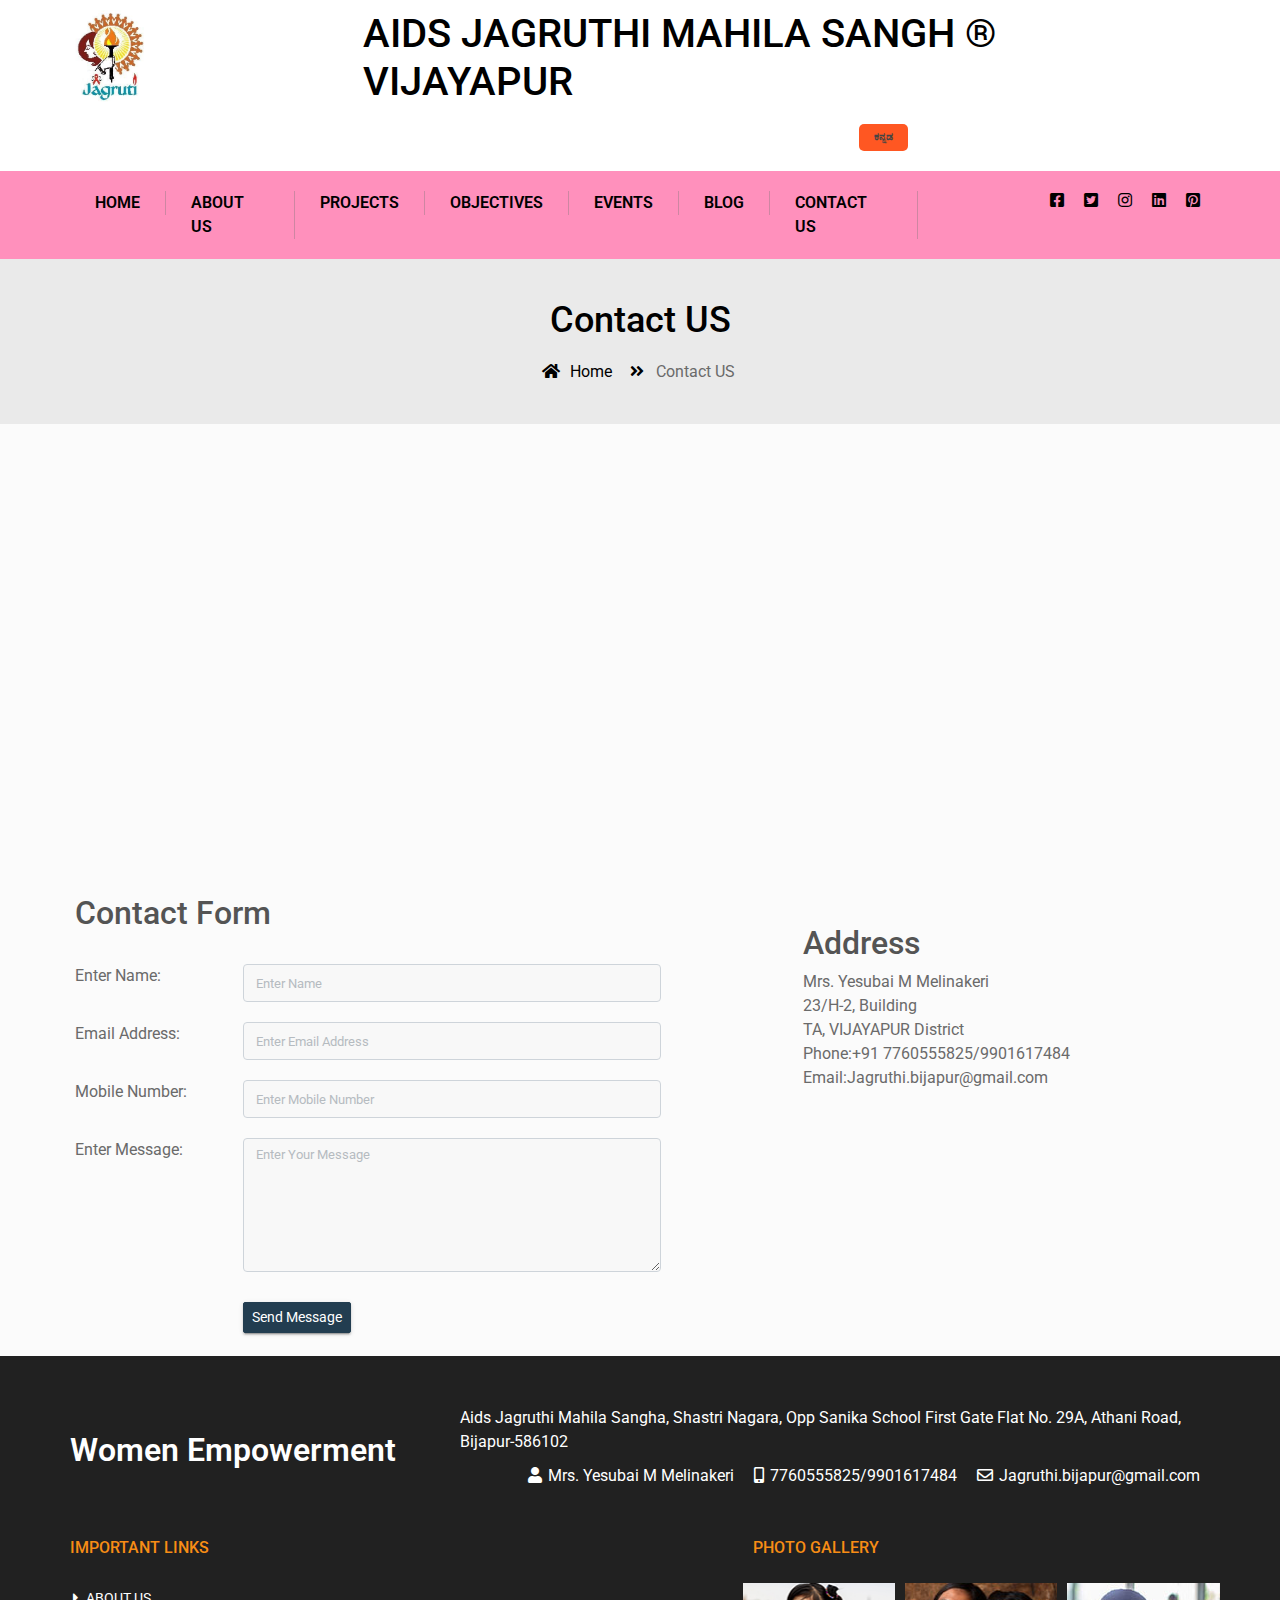
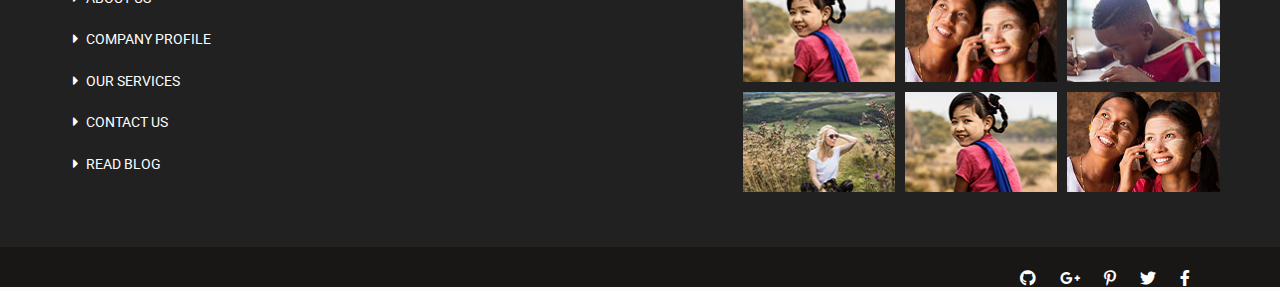
<file: contact_us.html>
<!doctype html>
<html lang="en">

<head>
    <meta charset="utf-8">
    <meta name="viewport" content="width=device-width, initial-scale=1, shrink-to-fit=no">
    <title>Child Education Charity | Smarteyeapps.com</title>
    <link rel="shortcut icon" href="assets/images/fav.png" type="image/x-icon">
    <link href="https://fonts.googleapis.com/css?family=Roboto:100,300,400,500,700,900" rel="stylesheet">
    <link rel="shortcut icon" href="assets/images/fav.jpg">
    <link rel="stylesheet" href="assets/css/bootstrap.min.css">
    <link rel="stylesheet" href="assets/css/all.min.css">
    <link rel="stylesheet" href="assets/plugins/slider/css/owl.carousel.min.css">
    <link rel="stylesheet" href="assets/plugins/slider/css/owl.theme.default.css">
    <link rel="stylesheet" type="text/css" href="assets/css/style.css" />
</head>

<body>
    <!-- ******************** Header Starts Here ******************* -->
    <header>
        <div class="container-fluid header-top">
            <div class="container">
                <div class="row">
                    <div class="col-md-3 logo-dv">
                        <img src="assets/images/logo.jpg" height="100px" alt="">
                    </div>
                    <div class="col-md-9 logo-dv" >
                        <h1 style="color: black;">AIDS JAGRUTHI MAHILA SANGH ® VIJAYAPUR</h1>
                    </div>
                    <div class="col-md-9 bonto">
                        <ul>
                            <li><div class="donta-btn">
                                <a href="https://ajmscbo.org/kn/"><p>ಕನ್ನಡ</p></a>
                                <!-- <strong>Dontatin</strong> -->
                            </div></li>
                            <!-- <li><div class="voltterr-btn">
                                <p>Time to Becom a</p>
                                <strong>Volunteer</strong>
                            </div></li> -->
                        </ul>
                    </div>
                </div>
            </div>
        </div>

     <!-- ******************** Nav Starts Here ******************* -->

        <div id="menu-jk" class="headwe-nav container-fluid" style="background-color: #FF90BC; color: black;">
            <div class="container">
                <div class="row">
                    <div class="col-lg-9 nav-div">
                       <nav class="navbar navbar-expand-lg navbar-light     ">
                          <button class="navbar-toggler" type="button" data-toggle="collapse" data-target="#navbarTogglerDemo03" aria-controls="navbarTogglerDemo03" aria-expanded="false" aria-label="Toggle navigation">
                            <span class="navbar-toggler-icon"></span>
                          </button>
                         

                          <div class="collapse navbar-collapse" id="navbarTogglerDemo03">
                            <ul class="navbar-nav mr-auto mt-2 mt-lg-0">
                              <li class="nav-item active" style="color: black;">
                                <a class="nav-link" href="index.html">Home </a>
                              </li>
                              <li class="nav-item" style="color: black;">
                                <a class="nav-link" href="about_us.html">About US</a>
                              </li>
                              <li class="nav-item" style="color: black;">
                                <a class="nav-link" href="projects.html">Projects</a>
                              </li>
                              <li class="nav-item" style="color: black;">
                                <a class="nav-link " href="objectives.html"  >Objectives</a>
                              </li>
                               <li class="nav-item" style="color: black;">
                                <a class="nav-link " href="events.html"  >Events</a>
                              </li>
                               <li class="nav-item" style="color: black;">
                                <a class="nav-link " href="blog.html" >Blog</a>
                              </li>
                               <li class="nav-item" style="color: black;">
                                <a class="nav-link " href="contact_us.html" >Contact US</a>
                              </li>
                            </ul>
                          
                          </div>
                        </nav>
                                            </div>
                    <div class="col-lg-3 d-none d-lg-block social-div">
                        <ul class="ulright">
                            <li>
                                <i class="fab fa-facebook-square"></i>
                            </li>
                            <li>
                                <i class="fab fa-twitter-square"></i>
                            </li>
                            <li>
                                <i class="fab fa-instagram"></i>
                            </li>
                            <li>
                                <i class="fab fa-linkedin"></i>
                            </li>
                            <li>
                                <i class="fab fa-pinterest-square"></i>
                            </li>
                        </ul>
                    </div>
                </div>
            </div>
        </div>
    </header>

    
    <!--  ************************* Page Title Starts Here ************************** -->
    <div class="page-nav no-margin row">
        <div class="container">
            <div class="row">
                <h2>Contact US</h2>
                <ul>
                    <li> <a href="#"><i class="fas fa-home"></i> Home</a></li>
                    <li><i class="fas fa-angle-double-right"></i> Contact US</li>
                </ul>
            </div>
        </div>
    </div>


      <!--  ************************* Contact Us Starts Here ************************** -->


    <div style="margin-top:0px;" class="row no-margin">

        <iframe style="width:100%" src="https://www.google.com/maps/embed/v1/place?q=Bijapur,+Karnataka,+India&key=AIzaSyBFw0Qbyq9zTFTd-tUY6dZWTgaQzuU17R8"  height="450" frameborder="0" style="border:0" allowfullscreen></iframe>


    </div>

    <div class="row contact-rooo no-margin">
        <div class="container">
            <div class="row">


                <div style="padding:20px" class="col-sm-7">
                    <h2 >Contact Form</h2> <br>
                    <div class="row cont-row">
                        <div  class="col-sm-3"><label>Enter Name </label><span>:</span></div>
                        <div class="col-sm-8"><input type="text" placeholder="Enter Name" name="name" class="form-control input-sm"  ></div>
                    </div>
                    <div  class="row cont-row">
                        <div  class="col-sm-3"><label>Email Address </label><span>:</span></div>
                        <div class="col-sm-8"><input type="text" name="name" placeholder="Enter Email Address" class="form-control input-sm"  ></div>
                    </div>
                    <div  class="row cont-row">
                        <div  class="col-sm-3"><label>Mobile Number</label><span>:</span></div>
                        <div class="col-sm-8"><input type="text" name="name" placeholder="Enter Mobile Number" class="form-control input-sm"  ></div>
                    </div>
                    <div  class="row cont-row">
                        <div  class="col-sm-3"><label>Enter Message</label><span>:</span></div>
                        <div class="col-sm-8">
                            <textarea rows="5" placeholder="Enter Your Message" class="form-control input-sm"></textarea>
                        </div>
                    </div>
                    <div style="margin-top:10px;" class="row">
                        <div style="padding-top:10px;" class="col-sm-3"><label></label></div>
                        <div class="col-sm-8">
                            <button class="btn btn-success btn-sm">Send Message</button>
                        </div>
                    </div>
                </div>
                <div class="col-sm-5">

                    <div style="margin:50px" class="serv">





                        <h2 style="margin-top:10px;">Address</h2>

                        Mrs. Yesubai M Melinakeri<br>
                        23/H-2, Building<br>
                        TA, VIJAYAPUR District<br>
                        Phone:+91 7760555825/9901617484<br>
                        Email:Jagruthi.bijapur@gmail.com<br>







                    </div>


                </div>

            </div>
        </div>

    </div>





    <!-- ******************** Footer Starts Here ******************* -->  
    <!-- <div class="footer-ablove">
        <div class="container">
            <div class="row">
                <p>Looking For Exclusive Services?
                    <button class="btn btn-default">Donate Now</button>
                </p>
            </div>
        </div>
    </div> -->
    <footer class="container-fluid footer-cont">
        <div class="container">
            <div class="footer-top row">
                <div class="col-md-4 foot-logo">
                    <h2>Women Empowerment</h2>
                </div>
                <div class="col-md-8 foot-addr">
                    <p>Aids Jagruthi Mahila Sangha, Shastri Nagara, Opp Sanika School First Gate Flat No. 29A, Athani Road, Bijapur-586102 </p>
                    <ul>
                        <li><i class="fas fa-user"></i> Mrs. Yesubai M Melinakeri</li>
                        <li><i class="fas fa-mobile-alt"></i> 7760555825/9901617484  </li>
                        <li><i class="far fa-envelope"></i> Jagruthi.bijapur@gmail.com </li>
                    </ul>
                </div>
            </div>
            <div class="foot-botom row">
                <div class="col-md-3">
                    <div class="fotter-coo">
                        <h5>IMPORTANT LINKS</h5>
                        <ul>
                            <li><i class="fas fa-caret-right"></i> ABOUT US</li>
                            <li><i class="fas fa-caret-right"></i> COMPANY PROFILE</li>
                            <li><i class="fas fa-caret-right"></i> OUR SERVICES</li>
                            <li><i class="fas fa-caret-right"></i> CONTACT US</li>
                            <li><i class="fas fa-caret-right"></i> READ BLOG</li>
                        </ul>
                    </div>
                    
                </div>
                 <div class="col-md-4">
                    <div class="fotter-coo">
                        <!-- <h5>GLOBAL UPDATE NEWS</h5>
                        <ul>
                            <li><i class="fas fa-caret-right"></i> 100 CHILDREN RESCUE FROM WAR ZONE</li>
                            <li><i class="fas fa-caret-right"></i> THR FRESH HOUSE CHILD</li>
                            <li><i class="fas fa-caret-right"></i> CREATE AWARENESS IN EDUCATON</li>
                            <li><i class="fas fa-caret-right"></i> WHAT HAPPEN WHEN WE LIVE!</li>
                            <li><i class="fas fa-caret-right"></i> READ BLOG</li>
                        </ul> -->
                    </div>
                    
                </div>
                <div class="col-md-5">
                    <div class="fotter-coo">
                        <h5>PHOTO GALLERY</h5>
                        <div class="gallery-row row">
                            <div class="col-md-4 col-6 gall-col">
                                <img src="assets/images/gallery/g1.jpg" alt="">
                            </div>
                            <div class="col-md-4 col-6 gall-col">
                                <img src="assets/images/gallery/g2.jpg" alt="">
                            </div>
                            <div class="col-md-4 col-6 gall-col">
                                <img src="assets/images/gallery/g3.jpg" alt="">
                            </div>
                            <div class="col-md-4 col-6 gall-col">
                                <img src="assets/images/gallery/g4.jpg" alt="">
                            </div>
                            <div class="col-md-4 col-6 gall-col">
                                <img src="assets/images/gallery/g1.jpg" alt="">
                            </div>
                            <div class="col-md-4 col-6 gall-col">
                                <img src="assets/images/gallery/g2.jpg" alt="">
                            </div>
                        </div>
                    </div>
                    
                </div>
            </div>
        </div>
    </footer>

     <div class="copy">
        <div class="container">
            <!-- <a href="https://www.smarteyeapps.com/">2015 &copy; All Rights Reserved | Designed and Developed by Smarteyeapps</a> -->

            <span>
                <a><i class="fab fa-github"></i></a>
                <a><i class="fab fa-google-plus-g"></i></a>
                <a><i class="fab fa-pinterest-p"></i></a>
                <a><i class="fab fa-twitter"></i></a>
                <a><i class="fab fa-facebook-f"></i></a>
        </span>
        </div>

    </div>

</body>

    <script src="assets/js/jquery-3.2.1.min.js"></script>
    <script src="assets/js/popper.min.js"></script>
    <script src="assets/js/bootstrap.min.js"></script>
    <script src="assets/plugins/scroll-fixed/jquery-scrolltofixed-min.js"></script>
    <script src="assets/plugins/slider/js/owl.carousel.min.js"></script>
    <script src="assets/js/script.js"></script>
</html>
</file>
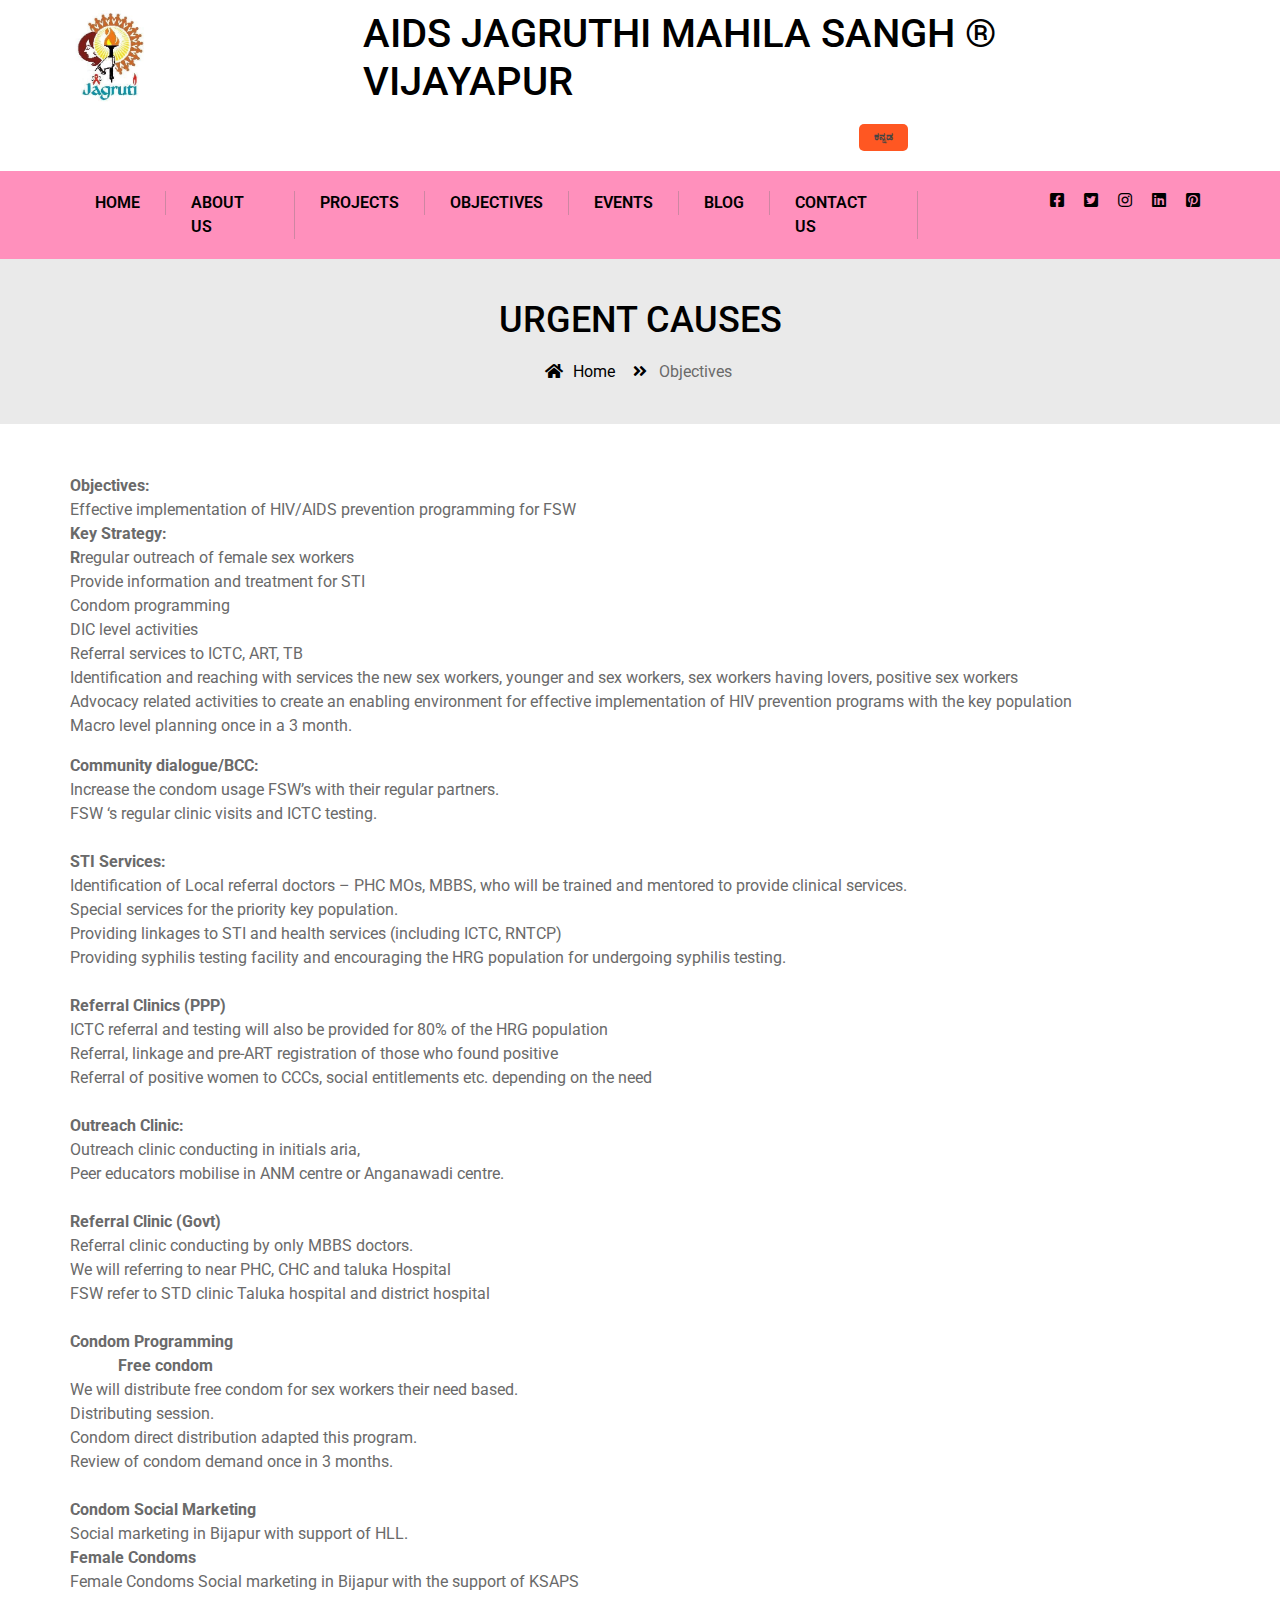
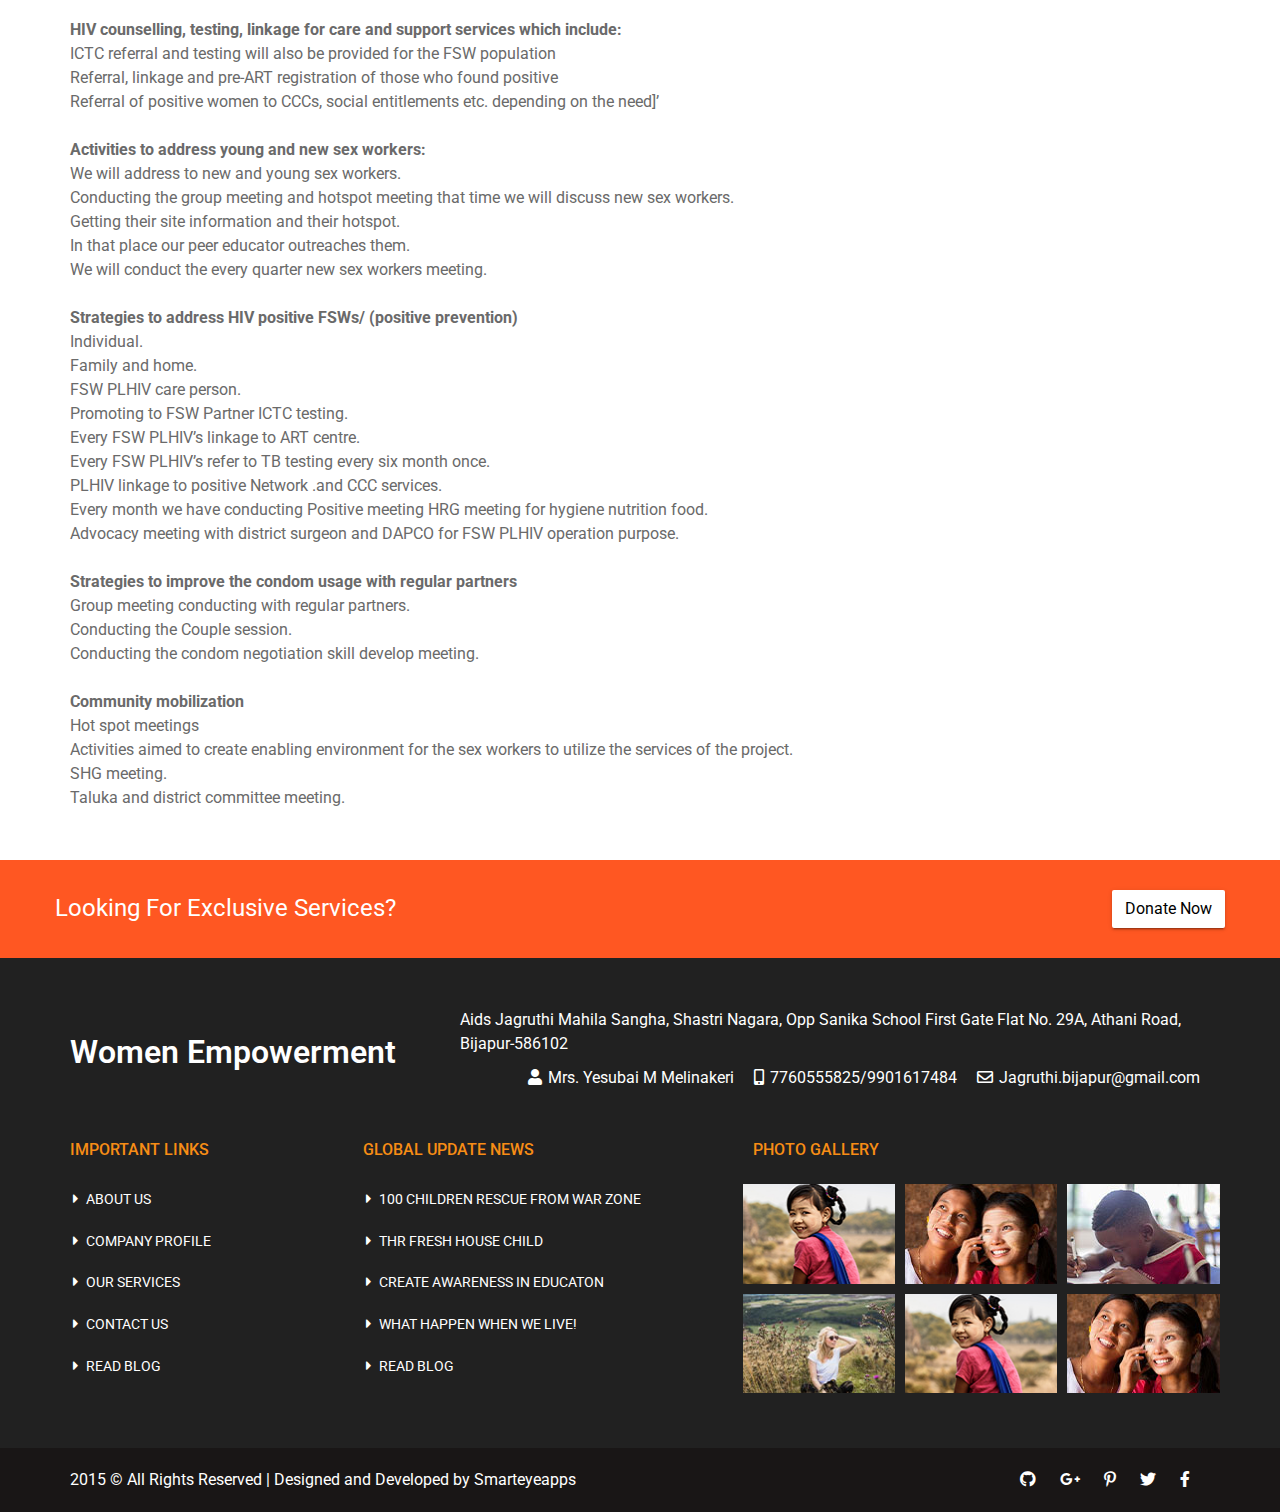
<file: objectives.html>
<!doctype html>
<html lang="en">

<head>
    <meta charset="utf-8">
    <meta name="viewport" content="width=device-width, initial-scale=1, shrink-to-fit=no">
    <title>Child Education Charity | Smarteyeapps.com</title>
    <link rel="shortcut icon" href="assets/images/fav.png" type="image/x-icon">
    <link href="https://fonts.googleapis.com/css?family=Roboto:100,300,400,500,700,900" rel="stylesheet">
    <link rel="shortcut icon" href="assets/images/fav.jpg">
    <link rel="stylesheet" href="assets/css/bootstrap.min.css">
    <link rel="stylesheet" href="assets/css/all.min.css">
    <link rel="stylesheet" href="assets/plugins/slider/css/owl.carousel.min.css">
    <link rel="stylesheet" href="assets/plugins/slider/css/owl.theme.default.css">
    <link rel="stylesheet" type="text/css" href="assets/css/style.css" />
</head>

<body>
    <!-- ******************** Header Starts Here ******************* -->
    <header>
        <div class="container-fluid header-top">
            <div class="container">
                <div class="row">
                    <div class="col-md-3 logo-dv">
                        <img src="assets/images/logo.jpg" height="100px" alt="">
                    </div>
                    <div class="col-md-9 logo-dv" >
                        <h1 style="color: black;">AIDS JAGRUTHI MAHILA SANGH ® VIJAYAPUR</h1>
                    </div>
                    <div class="col-md-9 bonto">
                        <ul>
                            <li><div class="donta-btn">
                                <a href="https://ajmscbo.org/kn/"><p>ಕನ್ನಡ</p></a>
                                <!-- <strong>Dontatin</strong> -->
                            </div></li>
                            <!-- <li><div class="voltterr-btn">
                                <p>Time to Becom a</p>
                                <strong>Volunteer</strong>
                            </div></li> -->
                        </ul>
                    </div>
                </div>
            </div>
        </div>

     <!-- ******************** Nav Starts Here ******************* -->

        <div id="menu-jk" class="headwe-nav container-fluid" style="background-color: #FF90BC; color: black;">
            <div class="container">
                <div class="row">
                    <div class="col-lg-9 nav-div">
                       <nav class="navbar navbar-expand-lg navbar-light     ">
                          <button class="navbar-toggler" type="button" data-toggle="collapse" data-target="#navbarTogglerDemo03" aria-controls="navbarTogglerDemo03" aria-expanded="false" aria-label="Toggle navigation">
                            <span class="navbar-toggler-icon"></span>
                          </button>
                         

                          <div class="collapse navbar-collapse" id="navbarTogglerDemo03">
                            <ul class="navbar-nav mr-auto mt-2 mt-lg-0">
                              <li class="nav-item active" style="color: black;">
                                <a class="nav-link" href="index.html">Home </a>
                              </li>
                              <li class="nav-item" style="color: black;">
                                <a class="nav-link" href="about_us.html">About US</a>
                              </li>
                              <li class="nav-item" style="color: black;">
                                <a class="nav-link" href="projects.html">Projects</a>
                              </li>
                              <li class="nav-item" style="color: black;">
                                <a class="nav-link " href="objectives.html"  >Objectives</a>
                              </li>
                               <li class="nav-item" style="color: black;">
                                <a class="nav-link " href="events.html"  >Events</a>
                              </li>
                               <li class="nav-item" style="color: black;">
                                <a class="nav-link " href="blog.html" >Blog</a>
                              </li>
                               <li class="nav-item" style="color: black;">
                                <a class="nav-link " href="contact_us.html" >Contact US</a>
                              </li>
                            </ul>
                          
                          </div>
                        </nav>
                    </div>
                    <div class="col-lg-3 d-none d-lg-block social-div">
                        <ul class="ulright">
                            <li>
                                <i class="fab fa-facebook-square"></i>
                            </li>
                            <li>
                                <i class="fab fa-twitter-square"></i>
                            </li>
                            <li>
                                <i class="fab fa-instagram"></i>
                            </li>
                            <li>
                                <i class="fab fa-linkedin"></i>
                            </li>
                            <li>
                                <i class="fab fa-pinterest-square"></i>
                            </li>
                        </ul>
                    </div>
                </div>
            </div>
        </div>
    </header>

    
    <!--  ************************* Page Title Starts Here ************************** -->
    <div class="page-nav no-margin row">
        <div class="container">
            <div class="row">
                <h2>URGENT CAUSES</h2>
                <ul>
                    <li> <a href="#"><i class="fas fa-home"></i> Home</a></li>
                    <li><i class="fas fa-angle-double-right"></i> Objectives</li>
                </ul>
            </div>
        </div>
    </div>


    


     <!-- ******************** Services Starts Here ******************* -->
    
     <section class="services container-fluid">
         <div class="container">
          
            <p><strong>Objectives:</strong></p>
<ul>
<li>Effective implementation of HIV/AIDS prevention programming for FSW</li>
</ul>
<p><strong>Key Strategy:</strong></p>
<ol>
<li><strong>R</strong>regular outreach of female sex workers</li>
<li>Provide information and treatment for STI</li>
<li>Condom programming</li>
<li>DIC level activities</li>
<li>Referral services to ICTC, ART, TB</li>
<li>Identification and reaching with services the new sex workers, younger and sex workers, sex workers having lovers, positive sex workers</li>
<li>Advocacy related activities to create an enabling environment for effective implementation of HIV prevention programs with the key population</li>
<li>Macro level planning once in a 3 month.</li>
</ol>
<p><strong>Community dialogue/BCC: </strong></p>
<ul>
<li>Increase the condom usage FSW&rsquo;s with their regular partners.</li>
<li>FSW &lsquo;s regular clinic visits and ICTC testing.</li>
</ul>
<p><strong>&nbsp;</strong></p>
<p><strong>STI Services: </strong></p>
<ul>
<li>Identification of Local referral doctors &ndash; PHC MOs, MBBS, who will be trained and mentored to provide clinical services.</li>
<li>Special services for the priority key population.</li>
<li>Providing linkages to STI and health services (including ICTC, RNTCP)</li>
<li>Providing syphilis testing facility and encouraging the HRG population for undergoing syphilis testing.</li>
</ul>
<p><strong>&nbsp;</strong></p>
<p><strong>Referral Clinics (PPP) </strong></p>
<ul>
<li>ICTC referral and testing will also be provided for 80% of the HRG population&nbsp;</li>
<li>Referral, linkage and pre-ART registration of those who found positive</li>
<li>Referral of positive women to CCCs, social entitlements etc. depending on the need</li>
</ul>
<p><strong>&nbsp;</strong></p>
<p><strong>Outreach Clinic:</strong></p>
<ul>
<li>Outreach clinic conducting in initials aria,</li>
<li>Peer educators mobilise in ANM centre or Anganawadi centre.</li>
</ul>
<p><strong>&nbsp;</strong></p>
<p><strong>Referral Clinic (Govt)</strong></p>
<ul>
<li>Referral clinic conducting by only MBBS doctors.</li>
<li>We will referring to near PHC, CHC and taluka Hospital</li>
<li>FSW refer to STD clinic Taluka hospital and district hospital</li>
</ul>
<p><strong>&nbsp;</strong></p>
<p><strong>Condom Programming</strong></p>
<p><strong>&nbsp;&nbsp;&nbsp;&nbsp;&nbsp;&nbsp;&nbsp;&nbsp;&nbsp;&nbsp;&nbsp; Free condom</strong></p>
<ul>
<li>We will distribute free condom for sex workers their need based.</li>
<li>Distributing session.</li>
<li>Condom direct distribution adapted this program.</li>
<li>Review of condom demand once in 3 months.</li>
</ul>
<p>&nbsp;</p>
<p><strong>Condom Social Marketing</strong></p>
<ul>
<li>Social marketing in Bijapur with support of HLL.</li>
</ul>
<p><strong>Female Condoms</strong>&nbsp;</p>
<ul>
<li>Female Condoms Social marketing in Bijapur with the support of KSAPS</li>
</ul>
<p><strong>&nbsp;</strong></p>
<p><strong>HIV counselling, testing, linkage for care and support services which include:</strong></p>
<ul>
<li>ICTC referral and testing will also be provided for the FSW population&nbsp;</li>
<li>Referral, linkage and pre-ART registration of those who found positive</li>
<li>Referral of positive women to CCCs, social entitlements etc. depending on the need]&rsquo;</li>
</ul>
<p><strong>&nbsp;</strong></p>
<p><strong>Activities to address young and new sex workers:</strong></p>
<ul>
<li>We will address to new and young sex workers.</li>
<li>Conducting the group meeting and hotspot meeting that time we will discuss new sex workers.</li>
<li>Getting their site information and their hotspot.</li>
<li>In that place our peer educator outreaches them.</li>
<li>We will conduct the every quarter new sex workers meeting.</li>
</ul>
<p><strong>&nbsp;</strong></p>
<p><strong>Strategies to address HIV positive FSWs/ (positive prevention) </strong></p>
<ul>
<li>Individual.</li>
<li>Family and home.</li>
<li>FSW PLHIV care person.</li>
<li>Promoting to FSW Partner ICTC testing.</li>
<li>Every FSW PLHIV&rsquo;s linkage to ART centre.</li>
<li>Every FSW PLHIV&rsquo;s refer to TB testing every six month once.</li>
<li>PLHIV linkage to positive Network .and CCC services.</li>
<li>Every month we have conducting Positive meeting HRG meeting for hygiene nutrition food.&nbsp;</li>
<li>Advocacy meeting with district surgeon and DAPCO for FSW PLHIV operation purpose.</li>
</ul>
<p><strong>&nbsp;</strong></p>
<p><strong>Strategies to improve the condom usage with regular partners</strong></p>
<ul>
<li>Group meeting conducting with regular partners.</li>
<li>Conducting the Couple session.</li>
<li>Conducting the condom negotiation skill develop meeting.&nbsp;</li>
</ul>
<p><strong>&nbsp;</strong></p>
<p><strong>Community mobilization </strong></p>
<ul>
<li>Hot spot meetings</li>
<li>Activities aimed to create enabling environment for the sex workers to utilize the services of the project.</li>
<li>SHG meeting.</li>
<li>Taluka and district committee meeting.</li>
</ul>

        </div>
     </section> 



     


    <!-- ******************** Footer Starts Here ******************* -->  
    <div class="footer-ablove">
        <div class="container">
            <div class="row">
                <p>Looking For Exclusive Services?
                    <button class="btn btn-default">Donate Now</button>
                </p>
            </div>
        </div>
    </div>
    <footer class="container-fluid footer-cont">
        <div class="container">
            <div class="footer-top row">
                <div class="col-md-4 foot-logo">
                    <h2>Women Empowerment</h2>
                </div>
                <div class="col-md-8 foot-addr">
                    <p>Aids Jagruthi Mahila Sangha, Shastri Nagara, Opp Sanika School First Gate Flat No. 29A, Athani Road, Bijapur-586102 </p>
                    <ul>
                        <li><i class="fas fa-user"></i> Mrs. Yesubai M Melinakeri</li>
                        <li><i class="fas fa-mobile-alt"></i> 7760555825/9901617484  </li>
                        <li><i class="far fa-envelope"></i> Jagruthi.bijapur@gmail.com </li>
                    </ul>
                </div>
            </div>
            <div class="foot-botom row">
                <div class="col-md-3">
                    <div class="fotter-coo">
                        <h5>IMPORTANT LINKS</h5>
                        <ul>
                            <li><i class="fas fa-caret-right"></i> ABOUT US</li>
                            <li><i class="fas fa-caret-right"></i> COMPANY PROFILE</li>
                            <li><i class="fas fa-caret-right"></i> OUR SERVICES</li>
                            <li><i class="fas fa-caret-right"></i> CONTACT US</li>
                            <li><i class="fas fa-caret-right"></i> READ BLOG</li>
                        </ul>
                    </div>
                    
                </div>
                 <div class="col-md-4">
                    <div class="fotter-coo">
                        <h5>GLOBAL UPDATE NEWS</h5>
                        <ul>
                            <li><i class="fas fa-caret-right"></i> 100 CHILDREN RESCUE FROM WAR ZONE</li>
                            <li><i class="fas fa-caret-right"></i> THR FRESH HOUSE CHILD</li>
                            <li><i class="fas fa-caret-right"></i> CREATE AWARENESS IN EDUCATON</li>
                            <li><i class="fas fa-caret-right"></i> WHAT HAPPEN WHEN WE LIVE!</li>
                            <li><i class="fas fa-caret-right"></i> READ BLOG</li>
                        </ul>
                    </div>
                    
                </div>
                <div class="col-md-5">
                    <div class="fotter-coo">
                        <h5>PHOTO GALLERY</h5>
                        <div class="gallery-row row">
                            <div class="col-md-4 col-6 gall-col">
                                <img src="assets/images/gallery/g1.jpg" alt="">
                            </div>
                            <div class="col-md-4 col-6 gall-col">
                                <img src="assets/images/gallery/g2.jpg" alt="">
                            </div>
                            <div class="col-md-4 col-6 gall-col">
                                <img src="assets/images/gallery/g3.jpg" alt="">
                            </div>
                            <div class="col-md-4 col-6 gall-col">
                                <img src="assets/images/gallery/g4.jpg" alt="">
                            </div>
                            <div class="col-md-4 col-6 gall-col">
                                <img src="assets/images/gallery/g1.jpg" alt="">
                            </div>
                            <div class="col-md-4 col-6 gall-col">
                                <img src="assets/images/gallery/g2.jpg" alt="">
                            </div>
                        </div>
                    </div>
                    
                </div>
            </div>
        </div>
    </footer>

     <div class="copy">
        <div class="container">
            <a href="https://www.smarteyeapps.com/">2015 &copy; All Rights Reserved | Designed and Developed by Smarteyeapps</a>

            <span>
                <a><i class="fab fa-github"></i></a>
                <a><i class="fab fa-google-plus-g"></i></a>
                <a><i class="fab fa-pinterest-p"></i></a>
                <a><i class="fab fa-twitter"></i></a>
                <a><i class="fab fa-facebook-f"></i></a>
        </span>
        </div>

    </div>

</body>

    <script src="assets/js/jquery-3.2.1.min.js"></script>
    <script src="assets/js/popper.min.js"></script>
    <script src="assets/js/bootstrap.min.js"></script>
    <script src="assets/plugins/scroll-fixed/jquery-scrolltofixed-min.js"></script>
    <script src="assets/plugins/slider/js/owl.carousel.min.js"></script>
    <script src="assets/js/script.js"></script>
</html>
</file>
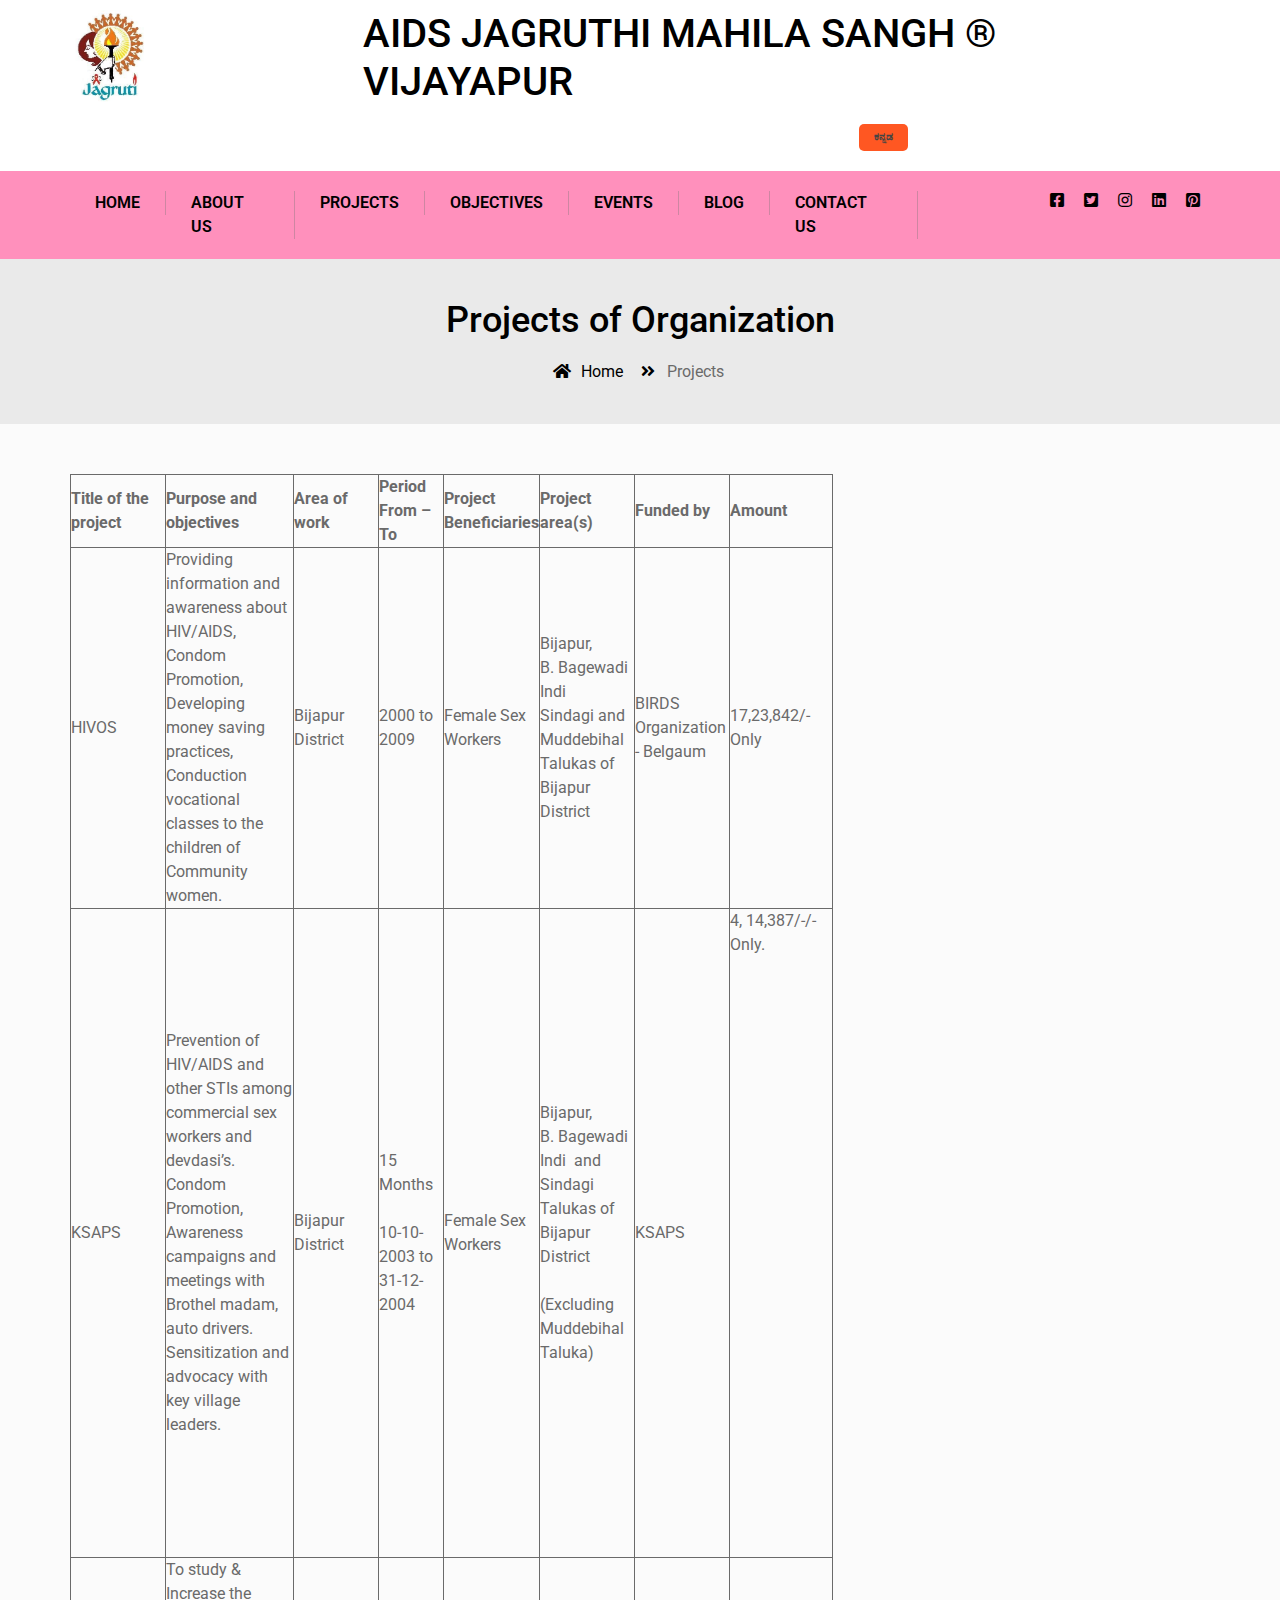
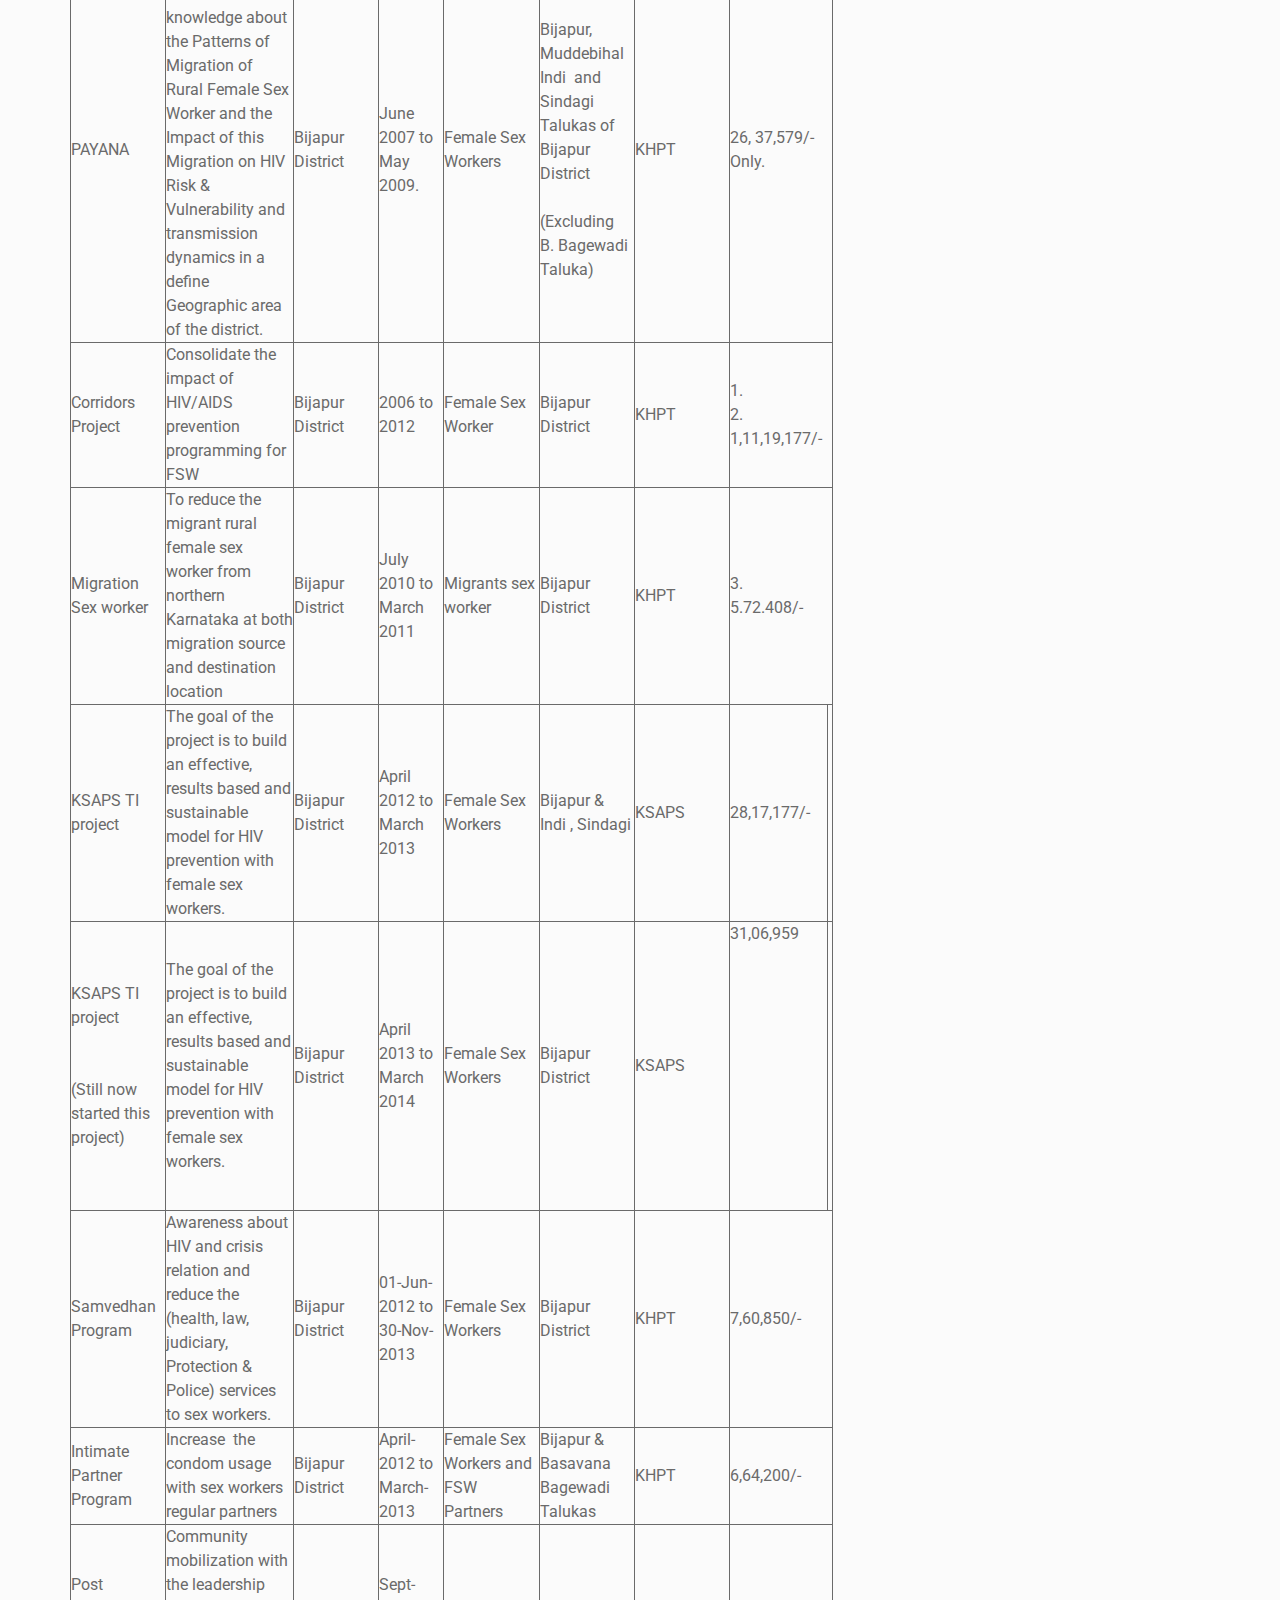
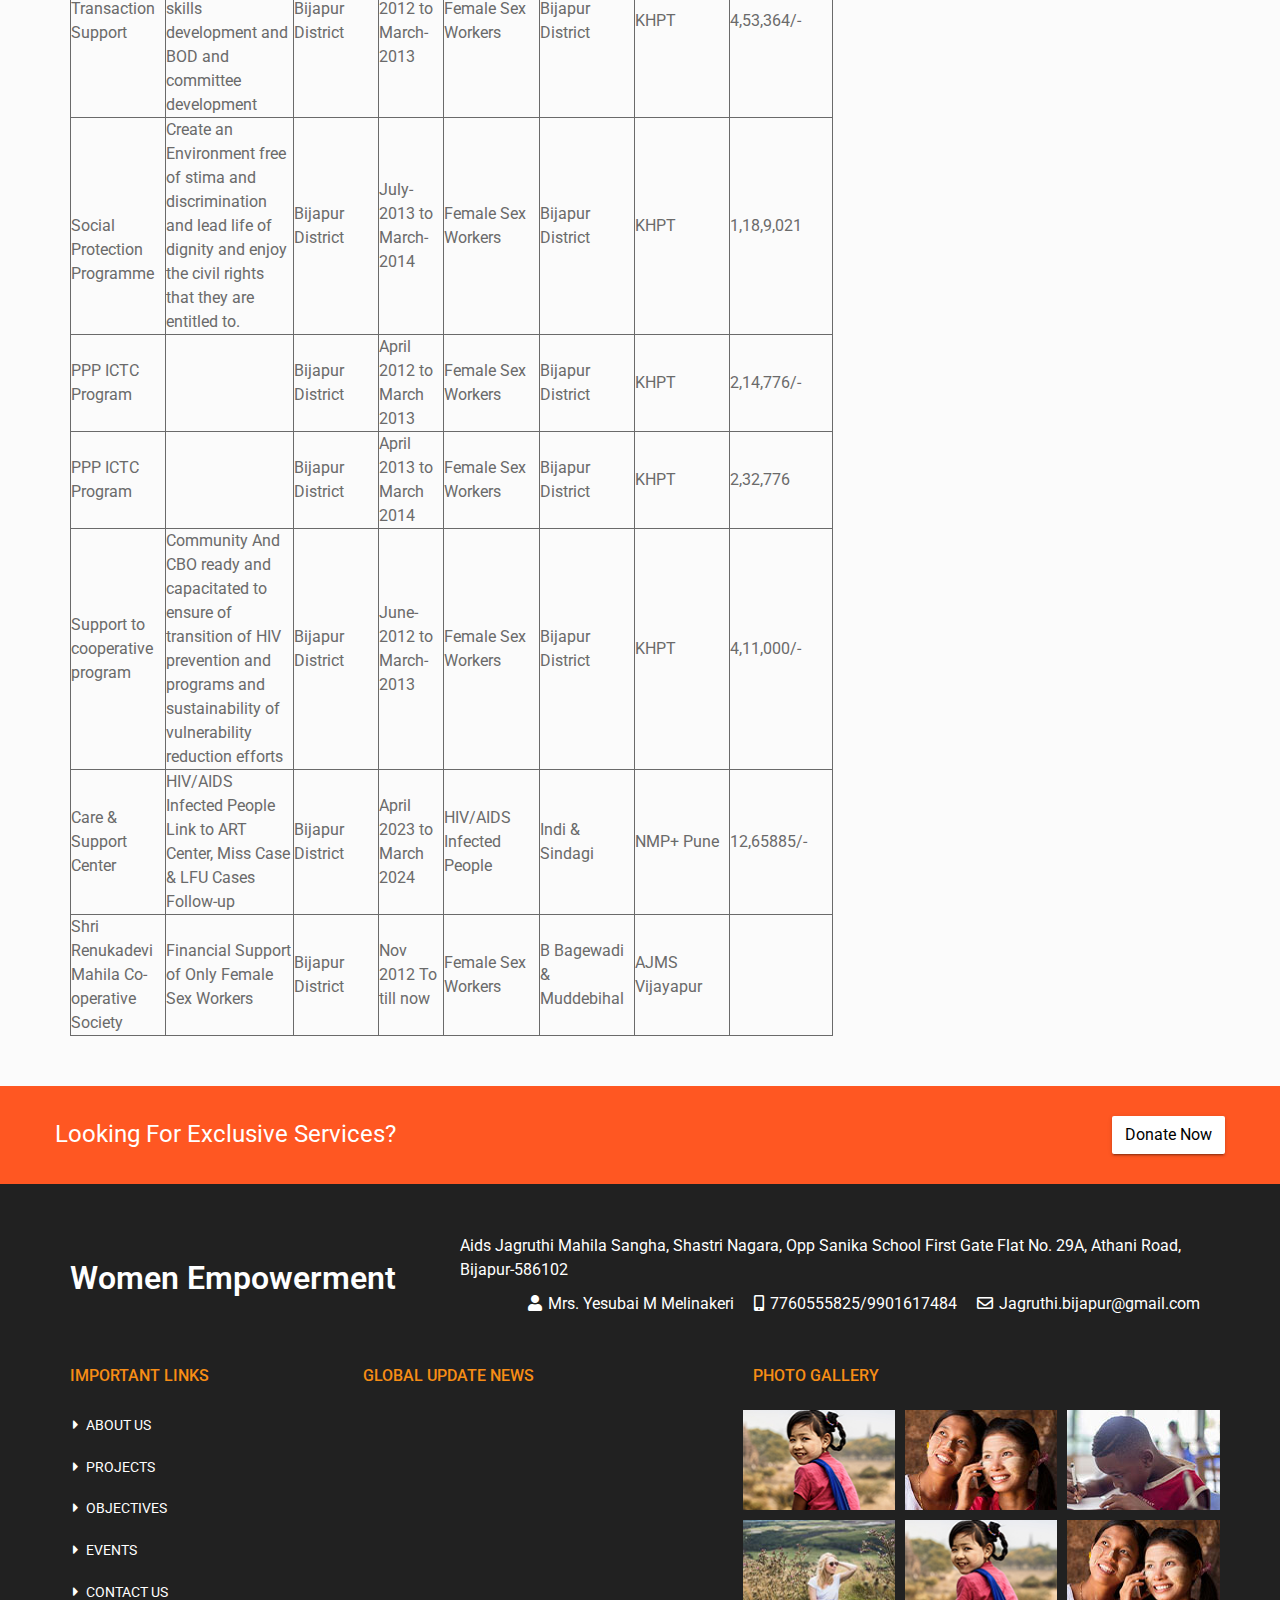
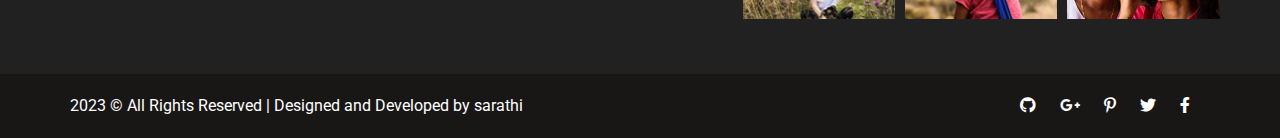
<file: projects.html>
<!doctype html>
<html lang="en">

<head>
    <meta charset="utf-8">
    <meta name="viewport" content="width=device-width, initial-scale=1, shrink-to-fit=no">
    <title>Child Education Charity | Smarteyeapps.com</title>
    <link rel="shortcut icon" href="assets/images/fav.png" type="image/x-icon">
    <link href="https://fonts.googleapis.com/css?family=Roboto:100,300,400,500,700,900" rel="stylesheet">
    <link rel="shortcut icon" href="assets/images/fav.jpg">
    <link rel="stylesheet" href="assets/css/bootstrap.min.css">
    <link rel="stylesheet" href="assets/css/all.min.css">
    <link rel="stylesheet" href="assets/plugins/slider/css/owl.carousel.min.css">
    <link rel="stylesheet" href="assets/plugins/slider/css/owl.theme.default.css">
    <link rel="stylesheet" type="text/css" href="assets/css/style.css" />

    <style>
        table, th, td {
            border: 1px solid;
        }
    </style>
</head>

<body>
    <!-- ******************** Header Starts Here ******************* -->
    <header>
        <div class="container-fluid header-top">
            <div class="container">
                <div class="row">
                    <div class="col-md-3 logo-dv">
                        <img src="assets/images/logo.jpg" height="100px" alt="">
                    </div>
                    <div class="col-md-9 logo-dv" >
                        <h1 style="color: black;">AIDS JAGRUTHI MAHILA SANGH ® VIJAYAPUR</h1>
                    </div>
                    <div class="col-md-9 bonto">
                        <ul>
                            <li><div class="donta-btn">
                                <a href="https://ajmscbo.org/kn/"><p>ಕನ್ನಡ</p></a>
                                <!-- <strong>Dontatin</strong> -->
                            </div></li>
                            <!-- <li><div class="voltterr-btn">
                                <p>Time to Becom a</p>
                                <strong>Volunteer</strong>
                            </div></li> -->
                        </ul>
                    </div>
                </div>
            </div>
        </div>

     <!-- ******************** Nav Starts Here ******************* -->

        <div id="menu-jk" class="headwe-nav container-fluid" style="background-color: #FF90BC; color: black;">
            <div class="container">
                <div class="row">
                    <div class="col-lg-9 nav-div">
                       <nav class="navbar navbar-expand-lg navbar-light     ">
                          <button class="navbar-toggler" type="button" data-toggle="collapse" data-target="#navbarTogglerDemo03" aria-controls="navbarTogglerDemo03" aria-expanded="false" aria-label="Toggle navigation">
                            <span class="navbar-toggler-icon"></span>
                          </button>
                         

                          <div class="collapse navbar-collapse" id="navbarTogglerDemo03">
                            <ul class="navbar-nav mr-auto mt-2 mt-lg-0">
                              <li class="nav-item active" style="color: black;">
                                <a class="nav-link" href="index.html">Home </a>
                              </li>
                              <li class="nav-item" style="color: black;">
                                <a class="nav-link" href="about_us.html">About US</a>
                              </li>
                              <li class="nav-item" style="color: black;">
                                <a class="nav-link" href="projects.html">Projects</a>
                              </li>
                              <li class="nav-item" style="color: black;">
                                <a class="nav-link " href="objectives.html"  >Objectives</a>
                              </li>
                               <li class="nav-item" style="color: black;">
                                <a class="nav-link " href="events.html"  >Events</a>
                              </li>
                               <li class="nav-item" style="color: black;">
                                <a class="nav-link " href="blog.html" >Blog</a>
                              </li>
                               <li class="nav-item" style="color: black;">
                                <a class="nav-link " href="contact_us.html" >Contact US</a>
                              </li>
                            </ul>
                          
                          </div>
                        </nav>
                                            </div>
                    <div class="col-lg-3 d-none d-lg-block social-div">
                        <ul class="ulright">
                            <li>
                                <i class="fab fa-facebook-square"></i>
                            </li>
                            <li>
                                <i class="fab fa-twitter-square"></i>
                            </li>
                            <li>
                                <i class="fab fa-instagram"></i>
                            </li>
                            <li>
                                <i class="fab fa-linkedin"></i>
                            </li>
                            <li>
                                <i class="fab fa-pinterest-square"></i>
                            </li>
                        </ul>
                    </div>
                </div>
            </div>
        </div>
    </header>

    
    <!--  ************************* Page Title Starts Here ************************** -->
    <div class="page-nav no-margin row">
        <div class="container">
            <div class="row">
                <h2>Projects of Organization</h2>
                <ul>
                    <li> <a href="#"><i class="fas fa-home"></i> Home</a></li>
                    <li><i class="fas fa-angle-double-right"></i> Projects</li>
                </ul>
            </div>
        </div>
    </div>

    <div class="about-us">
        <div class="container">
            <table style="border-color: black;" width="763">
                <tbody>
                <tr>
                <td width="96">
                <p><strong>Title of the project</strong></p>
                </td>
                <td width="132">
                <p><strong>Purpose and objectives</strong></p>
                </td>
                <td width="90">
                <p><strong>Area of work</strong></p>
                </td>
                <td width="66">
                <p><strong>Period From &ndash; To</strong></p>
                </td>
                <td width="84">
                <p><strong>Project Beneficiaries</strong></p>
                </td>
                <td width="96">
                <p><strong>Project area(s)</strong></p>
                </td>
                <td width="96">
                <p><strong>Funded by</strong></p>
                </td>
                <td colspan="2" width="103">
                <p><strong>Amount</strong></p>
                </td>
                </tr>
                <tr>
                <td width="96">
                <p>HIVOS</p>
                </td>
                <td width="132">
                <p>Providing information and awareness about HIV/AIDS, Condom Promotion, Developing money saving practices, Conduction vocational classes to the children of Community women.</p>
                </td>
                <td width="90">
                <p>Bijapur District</p>
                </td>
                <td width="66">
                <p>2000 to 2009</p>
                </td>
                <td width="84">
                <p>Female Sex Workers</p>
                </td>
                <td width="96">
                <p>Bijapur,</p>
                <p>B. Bagewadi</p>
                <p>Indi</p>
                <p>Sindagi and Muddebihal Talukas of Bijapur District</p>
                </td>
                <td width="96">
                <p>BIRDS Organization - Belgaum</p>
                </td>
                <td colspan="2" width="103">
                <p>17,23,842/- Only</p>
                </td>
                </tr>
                <tr>
                <td width="96">
                <p>KSAPS</p>
                </td>
                <td width="132">
                <p>Prevention of HIV/AIDS and other STIs among commercial sex workers and devdasi&rsquo;s.</p>
                <p>Condom Promotion, Awareness campaigns and meetings with Brothel madam, auto drivers.</p>
                <p>Sensitization and advocacy with key village leaders.</p>
                </td>
                <td width="90">
                <p>Bijapur District</p>
                </td>
                <td width="66">
                <p>15 Months</p>
                <p>&nbsp;</p>
                <p>10-10-2003 to 31-12-2004</p>
                </td>
                <td width="84">
                <p>Female Sex Workers</p>
                </td>
                <td width="96">
                <p>Bijapur,</p>
                <p>B. Bagewadi</p>
                <p>Indi&nbsp; and</p>
                <p>Sindagi&nbsp; Talukas of Bijapur District</p>
                <p>&nbsp;</p>
                <p>(Excluding Muddebihal Taluka)</p>
                </td>
                <td width="96">
                <p>KSAPS</p>
                </td>
                <td colspan="2" width="103">
                <p>4, 14,387/-/- Only.</p>
                <p>&nbsp;</p>
                <p>&nbsp;</p>
                <p>&nbsp;</p>
                <p>&nbsp;</p>
                <p>&nbsp;</p>
                <p>&nbsp;</p>
                <p>&nbsp;</p>
                <p>&nbsp;</p>
                <p>&nbsp;</p>
                <p>&nbsp;</p>
                <p>&nbsp;</p>
                <p>&nbsp;</p>
                <p>&nbsp;</p>
                <p>&nbsp;</p>
                <p>&nbsp;</p>
                <p>&nbsp;</p>
                <p>&nbsp;</p>
                <p>&nbsp;</p>
                <p>&nbsp;</p>
                <p>&nbsp;</p>
                <p>&nbsp;</p>
                <p>&nbsp;</p>
                <p>&nbsp;</p>
                <p>&nbsp;</p>
                <p>&nbsp;</p>
                </td>
                </tr>
                <tr>
                <td width="96">
                <p>PAYANA</p>
                </td>
                <td width="132">
                <p>To study &amp; Increase the knowledge about the Patterns of Migration of Rural Female Sex Worker and the Impact of this Migration on HIV Risk &amp; Vulnerability and transmission dynamics in a define Geographic area of the district.</p>
                </td>
                <td width="90">
                <p>Bijapur District</p>
                </td>
                <td width="66">
                <p>June 2007 to May 2009.</p>
                </td>
                <td width="84">
                <p>Female Sex Workers</p>
                </td>
                <td width="96">
                <p>Bijapur,</p>
                <p>Muddebihal</p>
                <p>Indi&nbsp; and</p>
                <p>Sindagi&nbsp; Talukas of Bijapur District</p>
                <p>&nbsp;</p>
                <p>(Excluding&nbsp;</p>
                <p>B. Bagewadi Taluka)</p>
                </td>
                <td width="96">
                <p>KHPT</p>
                </td>
                <td colspan="2" width="103">
                <p>26, 37,579/- Only.</p>
                </td>
                </tr>
                <tr>
                <td width="96">
                <p>Corridors Project</p>
                </td>
                <td width="132">
                <p>Consolidate the impact of HIV/AIDS prevention programming for FSW</p>
                </td>
                <td width="90">
                <p>Bijapur District</p>
                </td>
                <td width="66">
                <p>2006 to 2012</p>
                </td>
                <td width="84">
                <p>Female Sex Worker</p>
                </td>
                <td width="96">
                <p>Bijapur District</p>
                </td>
                <td width="96">
                <p>KHPT</p>
                </td>
                <td colspan="2" width="103">
                <p>1.&nbsp;&nbsp;&nbsp;&nbsp;&nbsp;&nbsp;&nbsp;&nbsp;&nbsp;&nbsp;&nbsp;&nbsp;&nbsp; &nbsp;</p>
                <p>2.&nbsp;&nbsp;&nbsp;&nbsp;&nbsp;&nbsp;&nbsp;&nbsp;&nbsp;&nbsp;&nbsp;&nbsp;&nbsp; 1,11,19,177/-</p>
                </td>
                </tr>
                <tr>
                <td width="96">
                <p>Migration Sex worker</p>
                </td>
                <td width="132">
                <p>To reduce the migrant rural female sex worker from northern Karnataka at both migration source and destination location</p>
                </td>
                <td width="90">
                <p>Bijapur District</p>
                </td>
                <td width="66">
                <p>July 2010 to March 2011</p>
                </td>
                <td width="84">
                <p>Migrants sex worker</p>
                </td>
                <td width="96">
                <p>Bijapur District</p>
                </td>
                <td width="96">
                <p>KHPT</p>
                </td>
                <td colspan="2" width="103">
                <p>3.&nbsp;&nbsp;&nbsp;&nbsp;&nbsp;&nbsp;&nbsp;&nbsp;&nbsp;&nbsp;&nbsp;&nbsp;&nbsp; 5.72.408/-</p>
                </td>
                </tr>
                <tr>
                <td width="96">
                <p>KSAPS TI project</p>
                </td>
                <td width="132">
                <p>The goal of the project is to build an effective, results based and sustainable model for HIV prevention with female sex workers.</p>
                </td>
                <td width="90">
                <p>Bijapur District</p>
                </td>
                <td width="66">
                <p>April 2012 to March 2013</p>
                </td>
                <td width="84">
                <p>Female Sex Workers</p>
                </td>
                <td width="96">
                <p>Bijapur &amp; Indi , Sindagi</p>
                </td>
                <td width="96">
                <p>KSAPS</p>
                </td>
                <td width="99">
                <p>28,17,177/-</p>
                </td>
                <td width="4">
                <p>&nbsp;</p>
                </td>
                </tr>
                <tr>
                <td width="96">
                <p>KSAPS TI project</p>
                <p>&nbsp;</p>
                <p>&nbsp;</p>
                <p>(Still now started this project)</p>
                </td>
                <td width="132">
                <p>The goal of the project is to build an effective, results based and sustainable model for HIV prevention with female sex workers.</p>
                </td>
                <td width="90">
                <p>Bijapur District</p>
                </td>
                <td width="66">
                <p>April 2013 to March 2014</p>
                </td>
                <td width="84">
                <p>Female Sex Workers</p>
                </td>
                <td width="96">
                <p>Bijapur District</p>
                </td>
                <td width="96">
                <p>KSAPS</p>
                </td>
                <td width="99">
                <p>31,06,959</p>
                <p>&nbsp;</p>
                <p>&nbsp;</p>
                <p>&nbsp;</p>
                <p>&nbsp;</p>
                <p>&nbsp;</p>
                <p>&nbsp;</p>
                <p>&nbsp;</p>
                <p>&nbsp;</p>
                <p>&nbsp;</p>
                <p>&nbsp;</p>
                <p>&nbsp;</p>
                </td>
                <td width="4">
                <p>&nbsp;</p>
                </td>
                </tr>
                <tr>
                <td width="96">
                <p>Samvedhan Program</p>
                </td>
                <td width="132">
                <p>Awareness about HIV and crisis relation and reduce the (health, law, judiciary, Protection &amp; Police) services to sex workers.&nbsp;</p>
                </td>
                <td width="90">
                <p>Bijapur District</p>
                </td>
                <td width="66">
                <p>01-Jun-2012 to 30-Nov-2013</p>
                </td>
                <td width="84">
                <p>Female Sex Workers</p>
                </td>
                <td width="96">
                <p>Bijapur District</p>
                </td>
                <td width="96">
                <p>KHPT</p>
                </td>
                <td colspan="2" width="103">
                <p>7,60,850/-</p>
                </td>
                </tr>
                <tr>
                <td width="96">
                <p>Intimate Partner Program</p>
                </td>
                <td width="132">
                <p>Increase&nbsp; the condom usage with sex workers regular partners</p>
                </td>
                <td width="90">
                <p>Bijapur District</p>
                </td>
                <td width="66">
                <p>April-2012 to March-2013</p>
                </td>
                <td width="84">
                <p>Female Sex Workers and FSW Partners</p>
                </td>
                <td width="96">
                <p>Bijapur &amp; Basavana Bagewadi Talukas</p>
                </td>
                <td width="96">
                <p>KHPT</p>
                </td>
                <td colspan="2" width="103">
                <p>6,64,200/-</p>
                </td>
                </tr>
                <tr>
                <td width="96">
                <p>Post Transaction Support</p>
                <p>&nbsp;</p>
                </td>
                <td width="132">
                <p>Community mobilization with the leadership skills&nbsp; development and BOD and committee development</p>
                </td>
                <td width="90">
                <p>Bijapur District</p>
                </td>
                <td width="66">
                <p>Sept-2012 to March-2013</p>
                </td>
                <td width="84">
                <p>Female Sex Workers</p>
                </td>
                <td width="96">
                <p>Bijapur District</p>
                </td>
                <td width="96">
                <p>KHPT</p>
                </td>
                <td colspan="2" width="103">
                <p>4,53,364/-</p>
                </td>
                </tr>
                <tr>
                <td width="96">
                <p>&nbsp;</p>
                <p>&nbsp;</p>
                <p>Social Protection Programme</p>
                </td>
                <td width="132">
                <p>Create an Environment free of stima and discrimination and lead life of dignity and enjoy the civil rights that they are entitled to.</p>
                </td>
                <td width="90">
                <p>Bijapur District</p>
                </td>
                <td width="66">
                <p>July-2013 to March-2014</p>
                </td>
                <td width="84">
                <p>Female Sex Workers</p>
                </td>
                <td width="96">
                <p>Bijapur District</p>
                </td>
                <td width="96">
                <p>KHPT</p>
                </td>
                <td colspan="2" width="103">
                <p>1,18,9,021</p>
                </td>
                </tr>
                <tr>
                <td width="96">
                <p>PPP ICTC Program</p>
                </td>
                <td width="132">
                <p>&nbsp;</p>
                </td>
                <td width="90">
                <p>Bijapur District</p>
                </td>
                <td width="66">
                <p>April 2012 to March 2013</p>
                </td>
                <td width="84">
                <p>Female Sex Workers</p>
                </td>
                <td width="96">
                <p>Bijapur District</p>
                </td>
                <td width="96">
                <p>KHPT</p>
                </td>
                <td colspan="2" width="103">
                <p>2,14,776/-</p>
                </td>
                </tr>
                <tr>
                <td width="96">
                <p>PPP ICTC Program</p>
                </td>
                <td width="132">
                <p>&nbsp;</p>
                </td>
                <td width="90">
                <p>Bijapur District</p>
                </td>
                <td width="66">
                <p>April 2013 to March 2014</p>
                </td>
                <td width="84">
                <p>Female Sex Workers</p>
                </td>
                <td width="96">
                <p>Bijapur District</p>
                </td>
                <td width="96">
                <p>KHPT</p>
                </td>
                <td colspan="2" width="103">
                <p>2,32,776</p>
                </td>
                </tr>
                <tr>
                <td width="96">
                <p>Support to cooperative&nbsp; program</p>
                </td>
                <td width="132">
                <p>Community And CBO ready and capacitated to ensure of transition of HIV prevention and programs and sustainability of vulnerability reduction efforts</p>
                </td>
                <td width="90">
                <p>Bijapur District</p>
                </td>
                <td width="66">
                <p>June-2012 to March-2013</p>
                </td>
                <td width="84">
                <p>Female Sex Workers</p>
                </td>
                <td width="96">
                <p>Bijapur District</p>
                </td>
                <td width="96">
                <p>KHPT</p>
                </td>
                <td colspan="2" width="103">
                <p>4,11,000/-</p>
                </td>
                </tr>
                <tr>
                <td width="96">
                <p>Care &amp; Support Center</p>
                </td>
                <td width="132">
                <p>HIV/AIDS Infected People Link to ART Center, Miss Case &amp; LFU Cases Follow-up</p>
                </td>
                <td width="90">
                <p>Bijapur District</p>
                </td>
                <td width="66">
                <p>April 2023 to March 2024</p>
                </td>
                <td width="84">
                <p>HIV/AIDS Infected People</p>
                </td>
                <td width="96">
                <p>Indi &amp; Sindagi</p>
                </td>
                <td width="96">
                <p>NMP+ Pune</p>
                </td>
                <td colspan="2" width="103">
                <p>12,65885/-</p>
                </td>
                </tr>
                <tr>
                <td width="96">
                <p>Shri Renukadevi Mahila Co-operative Society</p>
                </td>
                <td width="132">
                <p>Financial Support of Only Female Sex Workers</p>
                </td>
                <td width="90">
                <p>Bijapur District</p>
                </td>
                <td width="66">
                <p>Nov 2012 To till now</p>
                </td>
                <td width="84">
                <p>Female Sex Workers</p>
                </td>
                <td width="96">
                <p>B Bagewadi &amp; Muddebihal</p>
                </td>
                <td width="96">
                <p>AJMS Vijayapur</p>
                </td>
                <td colspan="2" width="103">
                <p>&nbsp;</p>
                </td>
                </tr>
                </tbody>
                </table>
        </div>
    </div>


    


    

     <!-- ******************** About US Starts Here ******************* -->

  

     <!-- ******************** Services Starts Here ******************* -->
    
     <!-- <section class="services container-fluid">
         <div class="container">
            <div class="session-title">
                <p>Help us to Achieve our Goal</p>
                <h2>URGENT CAUSES</h2>
            </div>
            <div class="service-row row">
                <div class="col-md-4">
                    <div class="servic-col">
                        <div class="servic-round">
                           <p>Donate</p> 
                        </div>
                        <h4>BECOME A DONATOR</h4>
                        <p>t is a long established fact that a reader will be distracted by the readable content of a page when looking </p>
                    </div>
                </div>
                 <div class="col-md-4">
                    <div class="servic-col">
                        <div class="servic-round">
                            <p>Donate</p> 
                        </div>
                        <h4>BECOME A Volunteer</h4>
                        <p>t is a long established fact that a reader will be distracted by the readable content of a page when looking </p>
                    </div>
                </div>
                 <div class="col-md-4">
                    <div class="servic-col">
                        <div class="servic-round">
                            <p>Donate</p> 
                        </div>
                        <h4>BECOME A DONATOR</h4>
                        <p>t is a long established fact that a reader will be distracted by the readable content of a page when looking </p>
                    </div>
                </div>
            </div>
         </div>
     </section> -->



     


    <!-- ******************** Footer Starts Here ******************* -->  
    <div class="footer-ablove">
        <div class="container">
            <div class="row">
                <p>Looking For Exclusive Services?
                    <button class="btn btn-default">Donate Now</button>
                </p>
            </div>
        </div>
    </div>
    <footer class="container-fluid footer-cont">
        <div class="container">
            <div class="footer-top row">
                <div class="col-md-4 foot-logo">
                    <h2>Women Empowerment</h2>
                </div>
                <div class="col-md-8 foot-addr">
                    <p>Aids Jagruthi Mahila Sangha, Shastri Nagara, Opp Sanika School First Gate Flat No. 29A, Athani Road, Bijapur-586102 </p>
                    <ul>
                        <li><i class="fas fa-user"></i> Mrs. Yesubai M Melinakeri</li>
                        <li><i class="fas fa-mobile-alt"></i> 7760555825/9901617484  </li>
                        <li><i class="far fa-envelope"></i> Jagruthi.bijapur@gmail.com </li>
                    </ul>
                </div>
            </div>
            <div class="foot-botom row">
                <div class="col-md-3">
                    <div class="fotter-coo">
                        <h5>IMPORTANT LINKS</h5>
                        <ul>
                            <li><i class="fas fa-caret-right"></i> ABOUT US</li>
                            <li><i class="fas fa-caret-right"></i> PROJECTS</li>
                            <li><i class="fas fa-caret-right"></i> OBJECTIVES</li>
                            <li><i class="fas fa-caret-right"></i> EVENTS</li>
                            <li><i class="fas fa-caret-right"></i> CONTACT US</li>
                        </ul>
                    </div>
                    
                </div>
                 <div class="col-md-4">
                    <div class="fotter-coo">
                        <h5>GLOBAL UPDATE NEWS</h5>
                        <!-- <ul>
                            <li><i class="fas fa-caret-right"></i> 100 CHILDREN RESCUE FROM WAR ZONE</li>
                            <li><i class="fas fa-caret-right"></i> THR FRESH HOUSE CHILD</li>
                            <li><i class="fas fa-caret-right"></i> CREATE AWARENESS IN EDUCATON</li>
                            <li><i class="fas fa-caret-right"></i> WHAT HAPPEN WHEN WE LIVE!</li>
                            <li><i class="fas fa-caret-right"></i> READ BLOG</li>
                        </ul> -->
                    </div>
                    
                </div>
                <div class="col-md-5">
                    <div class="fotter-coo">
                        <h5>PHOTO GALLERY</h5>
                        <div class="gallery-row row">
                             <div class="col-md-4 col-6 gall-col">
                                <img src="assets/images/gallery/g1.jpg" alt="">
                            </div>
                            <div class="col-md-4 col-6 gall-col">
                                <img src="assets/images/gallery/g2.jpg" alt="">
                            </div>
                            <div class="col-md-4 col-6 gall-col">
                                <img src="assets/images/gallery/g3.jpg" alt="">
                            </div>
                            <div class="col-md-4 col-6 gall-col">
                                <img src="assets/images/gallery/g4.jpg" alt="">
                            </div>
                            <div class="col-md-4 col-6 gall-col">
                                <img src="assets/images/gallery/g1.jpg" alt="">
                            </div>
                            <div class="col-md-4 col-6 gall-col">
                                <img src="assets/images/gallery/g2.jpg" alt="">
                            </div>
                        </div>
                    </div>
                    
                </div>
            </div>
        </div>
    </footer>

     <div class="copy">
        <div class="container">
            <a href="https://www.smarteyeapps.com/">2023 &copy; All Rights Reserved | Designed and Developed by sarathi</a>

            <span>
                <a><i class="fab fa-github"></i></a>
                <a><i class="fab fa-google-plus-g"></i></a>
                <a><i class="fab fa-pinterest-p"></i></a>
                <a><i class="fab fa-twitter"></i></a>
                <a><i class="fab fa-facebook-f"></i></a>
        </span>
        </div>

    </div>

</body>

    <script src="assets/js/jquery-3.2.1.min.js"></script>
    <script src="assets/js/popper.min.js"></script>
    <script src="assets/js/bootstrap.min.js"></script>
    <script src="assets/plugins/scroll-fixed/jquery-scrolltofixed-min.js"></script>
    <script src="assets/plugins/slider/js/owl.carousel.min.js"></script>
    <script src="assets/js/script.js"></script>
</html>
</file>
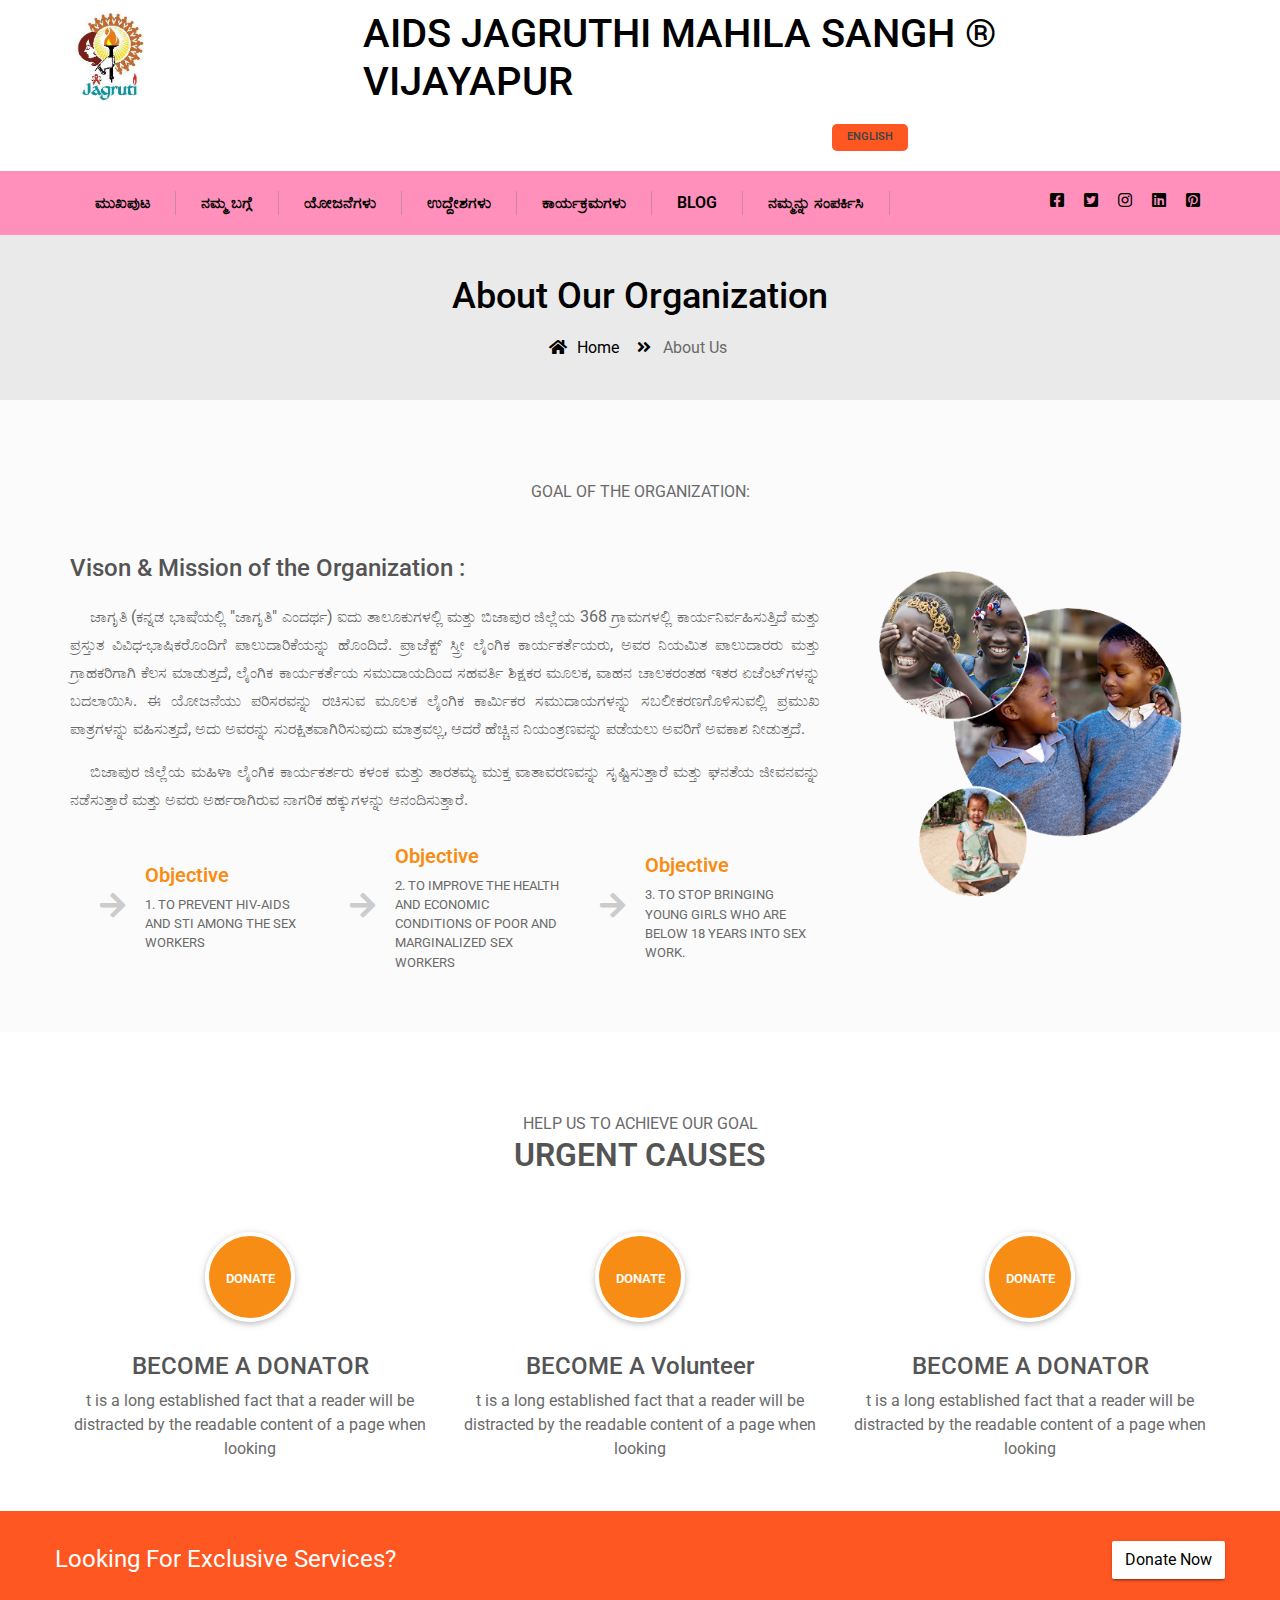
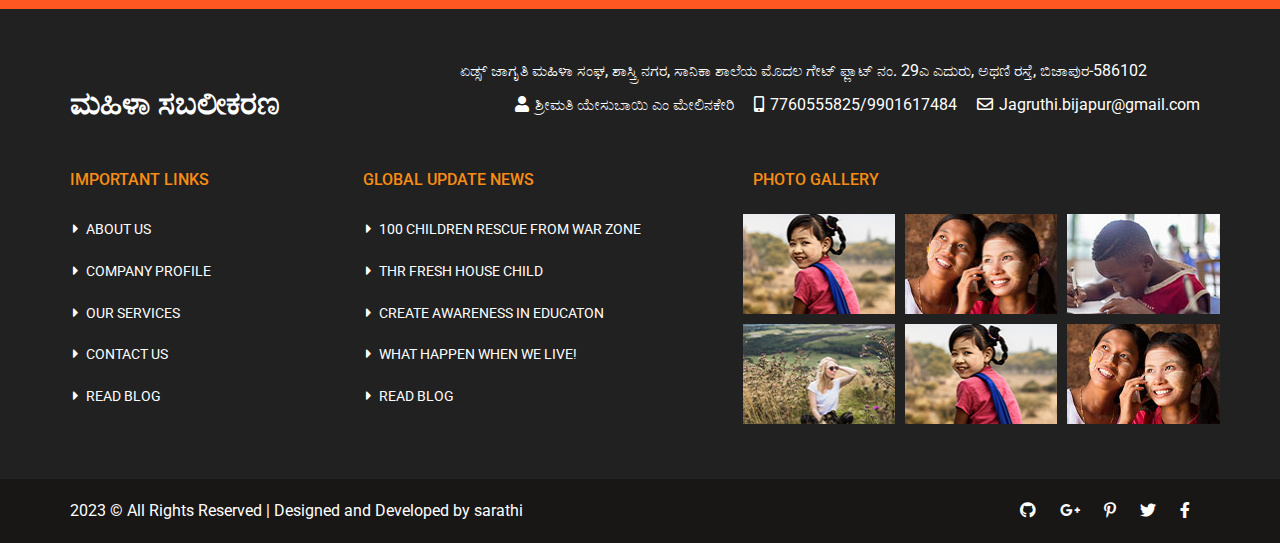
<file: kn/about_us.html>
<!doctype html>
<html lang="en">

<head>
    <meta charset="utf-8">
    <meta name="viewport" content="width=device-width, initial-scale=1, shrink-to-fit=no">
    <title>Child Education Charity | Smarteyeapps.com</title>
    <link rel="shortcut icon" href="assets/images/fav.png" type="image/x-icon">
    <link href="https://fonts.googleapis.com/css?family=Roboto:100,300,400,500,700,900" rel="stylesheet">
    <link rel="shortcut icon" href="assets/images/fav.jpg">
    <link rel="stylesheet" href="assets/css/bootstrap.min.css">
    <link rel="stylesheet" href="assets/css/all.min.css">
    <link rel="stylesheet" href="assets/plugins/slider/css/owl.carousel.min.css">
    <link rel="stylesheet" href="assets/plugins/slider/css/owl.theme.default.css">
    <link rel="stylesheet" type="text/css" href="assets/css/style.css" />
</head>

<body>
    <!-- ******************** Header Starts Here ******************* -->
    <header>
        <div class="container-fluid header-top">
            <div class="container">
                <div class="row">
                    <div class="col-md-3 logo-dv">
                        <img src="assets/images/logo.jpg" height="100px" alt="">
                    </div>
                    <div class="col-md-9 logo-dv" >
                        <h1 style="color: black;">AIDS JAGRUTHI MAHILA SANGH ® VIJAYAPUR</h1>
                    </div>
                    <div class="col-md-9 bonto">
                        <ul>
                            <li><div class="donta-btn">
                                <a href="https://ajmscbo.org/"><p>English</p></a>
                                <!-- <strong>Dontatin</strong> -->
                            </div></li>
                            <!-- <li><div class="voltterr-btn">
                                <p>Time to Becom a</p>
                                <strong>Volunteer</strong>
                            </div></li> -->
                        </ul>
                    </div>
                </div>
            </div>
        </div>

     <!-- ******************** Nav Starts Here ******************* -->

        <div id="menu-jk" class="headwe-nav container-fluid" style="background-color: #FF90BC; color: black;">
            <div class="container">
                <div class="row">
                    <div class="col-lg-9 nav-div">
                       <nav class="navbar navbar-expand-lg navbar-light     ">
                          <button class="navbar-toggler" type="button" data-toggle="collapse" data-target="#navbarTogglerDemo03" aria-controls="navbarTogglerDemo03" aria-expanded="false" aria-label="Toggle navigation">
                            <span class="navbar-toggler-icon"></span>
                          </button>
                         

                          <div class="collapse navbar-collapse" id="navbarTogglerDemo03">
                            <ul class="navbar-nav mr-auto mt-2 mt-lg-0">
                                <li class="nav-item active" style="color: black;">
                                    <a class="nav-link" href="index.html">ಮುಖಪುಟ </a>
                                  </li>
                                  <li class="nav-item" style="color: black;">
                                    <a class="nav-link" href="about_us.html">ನಮ್ಮ ಬಗ್ಗೆ</a>
                                  </li>
                                  <li class="nav-item" style="color: black;">
                                    <a class="nav-link" href="projects.html">ಯೋಜನೆಗಳು</a>
                                  </li>
                                  <li class="nav-item" style="color: black;">
                                    <a class="nav-link " href="objectives.html"  >ಉದ್ದೇಶಗಳು</a>
                                  </li>
                                   <li class="nav-item" style="color: black;">
                                    <a class="nav-link " href="events.html"  >ಕಾರ್ಯಕ್ರಮಗಳು</a>
                                  </li>
                                   <li class="nav-item" style="color: black;">
                                    <a class="nav-link " href="blog.html" >Blog</a>
                                  </li>
                                   <li class="nav-item" style="color: black;">
                                    <a class="nav-link " href="contact_us.html" >ನಮ್ಮನ್ನು ಸಂಪರ್ಕಿಸಿ</a>
                                  </li>
                            </ul>
                          
                          </div>
                        </nav>
                                            </div>
                    <div class="col-lg-3 d-none d-lg-block social-div">
                        <ul class="ulright">
                            <li>
                                <i class="fab fa-facebook-square"></i>
                            </li>
                            <li>
                                <i class="fab fa-twitter-square"></i>
                            </li>
                            <li>
                                <i class="fab fa-instagram"></i>
                            </li>
                            <li>
                                <i class="fab fa-linkedin"></i>
                            </li>
                            <li>
                                <i class="fab fa-pinterest-square"></i>
                            </li>
                        </ul>
                    </div>
                </div>
            </div>
        </div>
    </header>

    
    <!--  ************************* Page Title Starts Here ************************** -->
    <div class="page-nav no-margin row">
        <div class="container">
            <div class="row">
                <h2>About Our Organization</h2>
                <ul>
                    <li> <a href="#"><i class="fas fa-home"></i> Home</a></li>
                    <li><i class="fas fa-angle-double-right"></i> About Us</li>
                </ul>
            </div>
        </div>
    </div>


    

     <!-- ******************** About US Starts Here ******************* -->

    <div class="about-us">
        <div class="container">
            <div class="session-title">
                <p>Goal of the Organization:</p>
                <!-- <h2>Child Education</h2> -->
            </div>
            <div class="about-row row">
                <div class="col-md-8">
                    <div class="abut-detail">
                         <h4>Vison & Mission of the Organization :</h4>
                        <p style="text-align: justify; text-justify: inter-word;">                       ಜಾಗೃತಿ (ಕನ್ನಡ ಭಾಷೆಯಲ್ಲಿ "ಜಾಗೃತಿ" ಎಂದರ್ಥ) ಐದು ತಾಲೂಕುಗಳಲ್ಲಿ ಮತ್ತು ಬಿಜಾಪುರ ಜಿಲ್ಲೆಯ 368 ಗ್ರಾಮಗಳಲ್ಲಿ ಕಾರ್ಯನಿರ್ವಹಿಸುತ್ತಿದೆ ಮತ್ತು ಪ್ರಸ್ತುತ ವಿವಿಧ-ಭಾಷಿಕರೊಂದಿಗೆ ಪಾಲುದಾರಿಕೆಯನ್ನು ಹೊಂದಿದೆ. ಪ್ರಾಜೆಕ್ಟ್ ಸ್ತ್ರೀ ಲೈಂಗಿಕ ಕಾರ್ಯಕರ್ತೆಯರು, ಅವರ ನಿಯಮಿತ ಪಾಲುದಾರರು ಮತ್ತು ಗ್ರಾಹಕರಿಗಾಗಿ ಕೆಲಸ ಮಾಡುತ್ತದೆ, ಲೈಂಗಿಕ ಕಾರ್ಯಕರ್ತೆಯ ಸಮುದಾಯದಿಂದ ಸಹವರ್ತಿ ಶಿಕ್ಷಕರ ಮೂಲಕ, ವಾಹನ ಚಾಲಕರಂತಹ ಇತರ ಏಜೆಂಟ್‌ಗಳನ್ನು ಬದಲಾಯಿಸಿ. ಈ ಯೋಜನೆಯು ಪರಿಸರವನ್ನು ರಚಿಸುವ ಮೂಲಕ ಲೈಂಗಿಕ ಕಾರ್ಮಿಕರ ಸಮುದಾಯಗಳನ್ನು ಸಬಲೀಕರಣಗೊಳಿಸುವಲ್ಲಿ ಪ್ರಮುಖ ಪಾತ್ರಗಳನ್ನು ವಹಿಸುತ್ತದೆ, ಅದು ಅವರನ್ನು ಸುರಕ್ಷಿತವಾಗಿರಿಸುವುದು ಮಾತ್ರವಲ್ಲ, ಆದರೆ ಹೆಚ್ಚಿನ ನಿಯಂತ್ರಣವನ್ನು ಪಡೆಯಲು ಅವರಿಗೆ ಅವಕಾಶ ನೀಡುತ್ತದೆ.</p>
                        <p style="text-align: justify; text-justify: inter-word;">ಬಿಜಾಪುರ ಜಿಲ್ಲೆಯ ಮಹಿಳಾ ಲೈಂಗಿಕ ಕಾರ್ಯಕರ್ತರು ಕಳಂಕ ಮತ್ತು ತಾರತಮ್ಯ ಮುಕ್ತ ವಾತಾವರಣವನ್ನು ಸೃಷ್ಟಿಸುತ್ತಾರೆ ಮತ್ತು ಘನತೆಯ ಜೀವನವನ್ನು ನಡೆಸುತ್ತಾರೆ ಮತ್ತು ಅವರು ಅರ್ಹರಾಗಿರುವ ನಾಗರಿಕ ಹಕ್ಕುಗಳನ್ನು ಆನಂದಿಸುತ್ತಾರೆ.</p>
                    </div>
                   

                    <div class="row diag-ro">
                        <div class="about-diag">
                            <div class="icon"><i class="fas fa-arrow-right"></i></div>
                            <div class="tex">
                                <h5>Objective</h5>
                                <p>1.	To prevent HIV-AIDS and STI among the sex workers</p>
                            </div>
                        </div>
                        <div class="about-diag">
                            <div class="icon"><i class="fas fa-arrow-right"></i></div>
                            <div class="tex">
                                <h5>Objective</h5>
                                <p>2.	To improve the health and economic conditions of poor and marginalized sex workers</p>
                            </div>
                        </div>
                        <div class="about-diag">
                            <div class="icon"><i class="fas fa-arrow-right"></i></div>
                            <div class="tex">
                                <h5>Objective</h5>
                                <p>3.	To stop bringing young girls who are below 18 years into sex work.  </p>
                            </div>
                        </div>
                    </div>
                </div>
                <div class="col-md-4">
                    <img src="assets/images/about_img.png" alt="">
                </div>
            </div>
        </div>
    </div>

     <!-- ******************** Services Starts Here ******************* -->
    
     <section class="services container-fluid">
         <div class="container">
            <div class="session-title">
                <p>Help us to Achieve our Goal</p>
                <h2>URGENT CAUSES</h2>
            </div>
            <div class="service-row row">
                <div class="col-md-4">
                    <div class="servic-col">
                        <div class="servic-round">
                           <p>Donate</p> 
                        </div>
                        <h4>BECOME A DONATOR</h4>
                        <p>t is a long established fact that a reader will be distracted by the readable content of a page when looking </p>
                    </div>
                </div>
                 <div class="col-md-4">
                    <div class="servic-col">
                        <div class="servic-round">
                            <p>Donate</p> 
                        </div>
                        <h4>BECOME A Volunteer</h4>
                        <p>t is a long established fact that a reader will be distracted by the readable content of a page when looking </p>
                    </div>
                </div>
                 <div class="col-md-4">
                    <div class="servic-col">
                        <div class="servic-round">
                            <p>Donate</p> 
                        </div>
                        <h4>BECOME A DONATOR</h4>
                        <p>t is a long established fact that a reader will be distracted by the readable content of a page when looking </p>
                    </div>
                </div>
            </div>
         </div>
     </section>



     


    <!-- ******************** Footer Starts Here ******************* -->  
    <div class="footer-ablove">
        <div class="container">
            <div class="row">
                <p>Looking For Exclusive Services?
                    <button class="btn btn-default">Donate Now</button>
                </p>
            </div>
        </div>
    </div>
    <footer class="container-fluid footer-cont">
        <div class="container">
            <div class="footer-top row">
                <div class="col-md-4 foot-logo">
                    <h2>ಮಹಿಳಾ ಸಬಲೀಕರಣ</h2>
                </div>
                <div class="col-md-8 foot-addr">
                    <p>ಏಡ್ಸ್ ಜಾಗೃತಿ ಮಹಿಳಾ ಸಂಘ, ಶಾಸ್ತ್ರಿ ನಗರ, ಸಾನಿಕಾ ಶಾಲೆಯ ಮೊದಲ ಗೇಟ್ ಫ್ಲಾಟ್ ನಂ. 29ಎ ಎದುರು, ಅಥಣಿ ರಸ್ತೆ, ಬಿಜಾಪುರ-586102</p>
                    <ul>
                        <li><i class="fas fa-user"></i> ಶ್ರೀಮತಿ ಯೇಸುಬಾಯಿ ಎಂ ಮೇಲಿನಕೇರಿ</li>
                        <li><i class="fas fa-mobile-alt"></i> 7760555825/9901617484  </li>
                        <li><i class="far fa-envelope"></i> Jagruthi.bijapur@gmail.com </li>
                    </ul>
                </div>
            </div>
            <div class="foot-botom row">
                <div class="col-md-3">
                    <div class="fotter-coo">
                        <h5>IMPORTANT LINKS</h5>
                        <ul>
                            <li><i class="fas fa-caret-right"></i> ABOUT US</li>
                            <li><i class="fas fa-caret-right"></i> COMPANY PROFILE</li>
                            <li><i class="fas fa-caret-right"></i> OUR SERVICES</li>
                            <li><i class="fas fa-caret-right"></i> CONTACT US</li>
                            <li><i class="fas fa-caret-right"></i> READ BLOG</li>
                        </ul>
                    </div>
                    
                </div>
                 <div class="col-md-4">
                    <div class="fotter-coo">
                        <h5>GLOBAL UPDATE NEWS</h5>
                        <ul>
                            <li><i class="fas fa-caret-right"></i> 100 CHILDREN RESCUE FROM WAR ZONE</li>
                            <li><i class="fas fa-caret-right"></i> THR FRESH HOUSE CHILD</li>
                            <li><i class="fas fa-caret-right"></i> CREATE AWARENESS IN EDUCATON</li>
                            <li><i class="fas fa-caret-right"></i> WHAT HAPPEN WHEN WE LIVE!</li>
                            <li><i class="fas fa-caret-right"></i> READ BLOG</li>
                        </ul>
                    </div>
                    
                </div>
                <div class="col-md-5">
                    <div class="fotter-coo">
                        <h5>PHOTO GALLERY</h5>
                        <div class="gallery-row row">
                             <div class="col-md-4 col-6 gall-col">
                                <img src="assets/images/gallery/g1.jpg" alt="">
                            </div>
                            <div class="col-md-4 col-6 gall-col">
                                <img src="assets/images/gallery/g2.jpg" alt="">
                            </div>
                            <div class="col-md-4 col-6 gall-col">
                                <img src="assets/images/gallery/g3.jpg" alt="">
                            </div>
                            <div class="col-md-4 col-6 gall-col">
                                <img src="assets/images/gallery/g4.jpg" alt="">
                            </div>
                            <div class="col-md-4 col-6 gall-col">
                                <img src="assets/images/gallery/g1.jpg" alt="">
                            </div>
                            <div class="col-md-4 col-6 gall-col">
                                <img src="assets/images/gallery/g2.jpg" alt="">
                            </div>
                        </div>
                    </div>
                    
                </div>
            </div>
        </div>
    </footer>

     <div class="copy">
        <div class="container">
            <a href="https://www.smarteyeapps.com/">2023 &copy; All Rights Reserved | Designed and Developed by sarathi</a>

            <span>
                <a><i class="fab fa-github"></i></a>
                <a><i class="fab fa-google-plus-g"></i></a>
                <a><i class="fab fa-pinterest-p"></i></a>
                <a><i class="fab fa-twitter"></i></a>
                <a><i class="fab fa-facebook-f"></i></a>
        </span>
        </div>

    </div>

</body>

    <script src="assets/js/jquery-3.2.1.min.js"></script>
    <script src="assets/js/popper.min.js"></script>
    <script src="assets/js/bootstrap.min.js"></script>
    <script src="assets/plugins/scroll-fixed/jquery-scrolltofixed-min.js"></script>
    <script src="assets/plugins/slider/js/owl.carousel.min.js"></script>
    <script src="assets/js/script.js"></script>
</html>
</file>
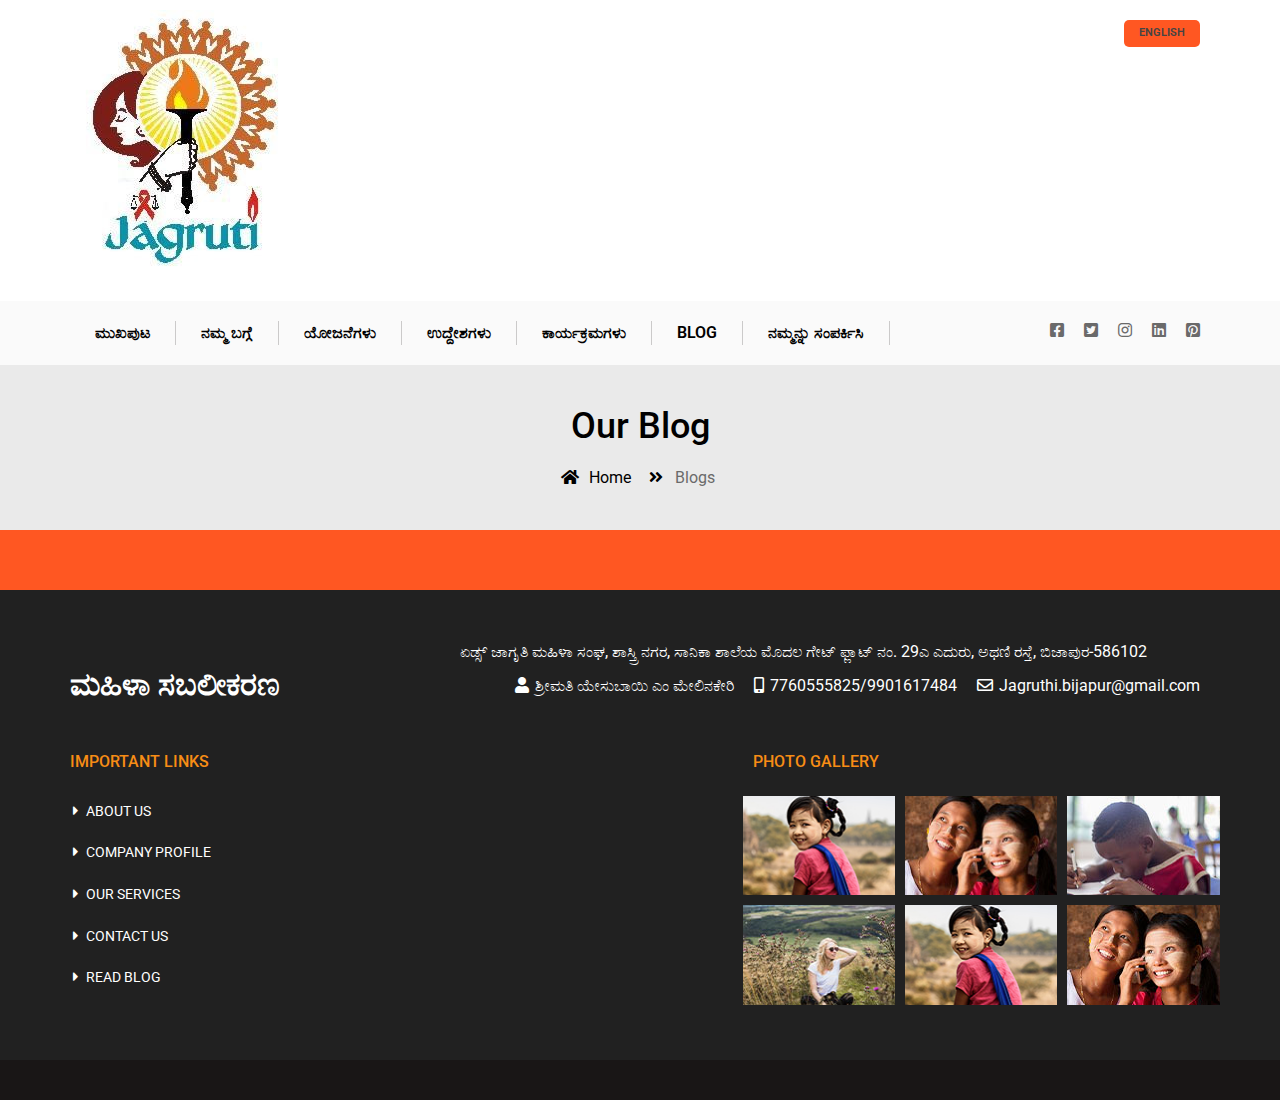
<file: kn/blog.html>
<!doctype html>
<html lang="en">

<head>
    <meta charset="utf-8">
    <meta name="viewport" content="width=device-width, initial-scale=1, shrink-to-fit=no">
    <title>Better Help</title>
    <link rel="shortcut icon" href="assets/images/fav.png" type="image/x-icon">
    <link href="https://fonts.googleapis.com/css?family=Roboto:100,300,400,500,700,900" rel="stylesheet">
    <link rel="shortcut icon" href="assets/images/fav.jpg">
    <link rel="stylesheet" href="assets/css/bootstrap.min.css">
    <link rel="stylesheet" href="assets/css/all.min.css">
    <link rel="stylesheet" href="assets/plugins/slider/css/owl.carousel.min.css">
    <link rel="stylesheet" href="assets/plugins/slider/css/owl.theme.default.css">
    <link rel="stylesheet" type="text/css" href="assets/css/style.css" />
</head>

<body>
    <!-- ******************** Header Starts Here ******************* -->
    <header>
        <div class="container-fluid header-top">
            <div class="container">
                <div class="row">
                    <div class="col-md-3 logo-dv">
                        <img src="assets/images/logo.jpg" alt="">
                    </div>
                    <div class="col-md-9 bonto">
                        <ul>
                            <li><div class="donta-btn">
                                <a href="https://ajmscbo.org/"><p>English</p></a>
                                <!-- <strong>Dontatin</strong> -->
                            </div></li>
                            <!-- <li><div class="voltterr-btn">
                                <p>Time to Becom a</p>
                                <strong>Volunteer</strong>
                            </div></li> -->
                        </ul>
                    </div>
                </div>
            </div>
        </div>

     <!-- ******************** Nav Starts Here ******************* -->

        <div id="menu-jk" class="headwe-nav container-fluid">
            <div class="container">
                <div class="row">
                    <div class="col-lg-9 nav-div">
                       <nav class="navbar navbar-expand-lg navbar-light     ">
                          <button class="navbar-toggler" type="button" data-toggle="collapse" data-target="#navbarTogglerDemo03" aria-controls="navbarTogglerDemo03" aria-expanded="false" aria-label="Toggle navigation">
                            <span class="navbar-toggler-icon"></span>
                          </button>
                         

                          <div class="collapse navbar-collapse" id="navbarTogglerDemo03">
                            <ul class="navbar-nav mr-auto mt-2 mt-lg-0">
                                <li class="nav-item active" style="color: black;">
                                    <a class="nav-link" href="index.html">ಮುಖಪುಟ </a>
                                  </li>
                                  <li class="nav-item" style="color: black;">
                                    <a class="nav-link" href="about_us.html">ನಮ್ಮ ಬಗ್ಗೆ</a>
                                  </li>
                                  <li class="nav-item" style="color: black;">
                                    <a class="nav-link" href="projects.html">ಯೋಜನೆಗಳು</a>
                                  </li>
                                  <li class="nav-item" style="color: black;">
                                    <a class="nav-link " href="objectives.html"  >ಉದ್ದೇಶಗಳು</a>
                                  </li>
                                   <li class="nav-item" style="color: black;">
                                    <a class="nav-link " href="events.html"  >ಕಾರ್ಯಕ್ರಮಗಳು</a>
                                  </li>
                                   <li class="nav-item" style="color: black;">
                                    <a class="nav-link " href="blog.html" >Blog</a>
                                  </li>
                                   <li class="nav-item" style="color: black;">
                                    <a class="nav-link " href="contact_us.html" >ನಮ್ಮನ್ನು ಸಂಪರ್ಕಿಸಿ</a>
                                  </li>
                            </ul>
                          
                          </div>
                        </nav>
                                            </div>
                    <div class="col-lg-3 d-none d-lg-block social-div">
                        <ul class="ulright">
                            <li>
                                <i class="fab fa-facebook-square"></i>
                            </li>
                            <li>
                                <i class="fab fa-twitter-square"></i>
                            </li>
                            <li>
                                <i class="fab fa-instagram"></i>
                            </li>
                            <li>
                                <i class="fab fa-linkedin"></i>
                            </li>
                            <li>
                                <i class="fab fa-pinterest-square"></i>
                            </li>
                        </ul>
                    </div>
                </div>
            </div>
        </div>
    </header>

    
    <!--  ************************* Page Title Starts Here ************************** -->
    <div class="page-nav no-margin row">
        <div class="container">
            <div class="row">
                <h2>Our Blog</h2>
                <ul>
                    <li> <a href="#"><i class="fas fa-home"></i> Home</a></li>
                    <li><i class="fas fa-angle-double-right"></i> Blogs</li>
                </ul>
            </div>
        </div>
    </div>


    


     <!--  ************************* Blog Starts Here ************************** -->
    <!-- <div class="blog">

        <div class="container">
            <div class="row">
                <div class="col-md-6 col-sm-12">
                    <div class="blog-singe no-margin row">
                        <div class="col-sm-5 blog-img-tab">
                            <img src="assets/images/blog/blog_01.jpg" alt="">
                        </div>
                        <div class="col-sm-7 blog-content-tab">
                            <h2>Consequuntur magni</h2>
                            <p><i class="fas fa-user"><small>Admin</small></i>  <i class="fas fa-eye"><small>(12)</small></i>  <i class="fas fa-comments"><small>(12)</small></i></p>
                            <p class="blog-desic">Lorem Ipsum, type lorem then press the shortcut. The default keyboard shortcut is the same keyboard shortcut is the </p>
                            <a href="blog_single.html">Read More <i class="fas fa-arrow-right"></i></a>
                        </div>
                    </div>
                </div>
                <div class="col-md-6 col-sm-12">
                    <div class="blog-singe no-margin row">
                        <div class="col-sm-5 blog-img-tab">
                            <img src="assets/images/blog/blog_02.jpg" alt="">
                        </div>
                        <div class="col-sm-7 blog-content-tab">
                            <h2>Totam Rem Aperiam</h2>
                            <p><i class="fas fa-user"><small>Admin</small></i>  <i class="fas fa-eye"><small>(12)</small></i>  <i class="fas fa-comments"><small>(12)</small></i></p>
                            <p class="blog-desic">Lorem Ipsum, type lorem then press the shortcut. The default keyboard shortcut is the same keyboard shortcut is the </p>
                            <a href="blog_single.html">Read More <i class="fas fa-arrow-right"></i></a>
                        </div>
                    </div>
                </div>
                <div class="col-md-6 col-sm-12">
                    <div class="blog-singe no-margin row">
                        <div class="col-sm-5 blog-img-tab">
                            <img src="assets/images/blog/blog_04.jpg" alt="">
                        </div>
                        <div class="col-sm-7 blog-content-tab">
                            <h2>Excepteur sint occaecat</h2>
                            <p><i class="fas fa-user"><small>Admin</small></i>  <i class="fas fa-eye"><small>(12)</small></i>  <i class="fas fa-comments"><small>(12)</small></i></p>
                            <p class="blog-desic">Lorem Ipsum, type lorem then press the shortcut. The default keyboard shortcut is the same keyboard shortcut is the </p>
                            <a href="blog_single.html">Read More <i class="fas fa-arrow-right"></i></a>
                        </div>
                    </div>
                </div>
                <div class="col-md-6 col-sm-12">
                    <div class="blog-singe no-margin row">
                        <div class="col-sm-5 blog-img-tab">
                            <img src="assets/images/blog/blog_03.jpg" alt="">
                        </div>
                        <div class="col-sm-7 blog-content-tab">
                            <h2>Curabit finibus dui sem.</h2>
                            <p><i class="fas fa-user"><small>Admin</small></i>  <i class="fas fa-eye"><small>(12)</small></i>  <i class="fas fa-comments"><small>(12)</small></i></p>
                            <p class="blog-desic">Lorem Ipsum, type lorem then press the shortcut. The default keyboard shortcut is the same keyboard shortcut is the </p>
                            <a href="blog_single.html">Read More <i class="fas fa-arrow-right"></i></a>
                        </div>
                    </div>
                </div>
            </div>
        </div>
    </div>
      -->


    <!-- ******************** Footer Starts Here ******************* -->  
    <div class="footer-ablove">
        <!-- <div class="container">
            <div class="row">
                <p>Looking For Exclusive Services?
                    <button class="btn btn-default">Donate Now</button>
                </p>
            </div>
        </div> -->
    </div>
    <footer class="container-fluid footer-cont">
        <div class="container">
            <div class="footer-top row">
                <div class="col-md-4 foot-logo">
                    <h2>ಮಹಿಳಾ ಸಬಲೀಕರಣ</h2>
                </div>
                <div class="col-md-8 foot-addr">
                    <p>ಏಡ್ಸ್ ಜಾಗೃತಿ ಮಹಿಳಾ ಸಂಘ, ಶಾಸ್ತ್ರಿ ನಗರ, ಸಾನಿಕಾ ಶಾಲೆಯ ಮೊದಲ ಗೇಟ್ ಫ್ಲಾಟ್ ನಂ. 29ಎ ಎದುರು, ಅಥಣಿ ರಸ್ತೆ, ಬಿಜಾಪುರ-586102</p>
                    <ul>
                        <li><i class="fas fa-user"></i> ಶ್ರೀಮತಿ ಯೇಸುಬಾಯಿ ಎಂ ಮೇಲಿನಕೇರಿ</li>
                        <li><i class="fas fa-mobile-alt"></i> 7760555825/9901617484  </li>
                        <li><i class="far fa-envelope"></i> Jagruthi.bijapur@gmail.com </li>
                    </ul>
                </div>
            </div>
            <div class="foot-botom row">
                <div class="col-md-3">
                    <div class="fotter-coo">
                        <h5>IMPORTANT LINKS</h5>
                        <ul>
                            <li><i class="fas fa-caret-right"></i> ABOUT US</li>
                            <li><i class="fas fa-caret-right"></i> COMPANY PROFILE</li>
                            <li><i class="fas fa-caret-right"></i> OUR SERVICES</li>
                            <li><i class="fas fa-caret-right"></i> CONTACT US</li>
                            <li><i class="fas fa-caret-right"></i> READ BLOG</li>
                        </ul>
                    </div>
                    
                </div>
                 <div class="col-md-4">
                    <!-- <div class="fotter-coo">
                        <h5>GLOBAL UPDATE NEWS</h5>
                        <ul>
                            <li><i class="fas fa-caret-right"></i> 100 CHILDREN RESCUE FROM WAR ZONE</li>
                            <li><i class="fas fa-caret-right"></i> THR FRESH HOUSE CHILD</li>
                            <li><i class="fas fa-caret-right"></i> CREATE AWARENESS IN EDUCATON</li>
                            <li><i class="fas fa-caret-right"></i> WHAT HAPPEN WHEN WE LIVE!</li>
                            <li><i class="fas fa-caret-right"></i> READ BLOG</li>
                        </ul>
                    </div> -->
                    
                </div>
                <div class="col-md-5">
                    <div class="fotter-coo">
                        <h5>PHOTO GALLERY</h5>
                        <div class="gallery-row row">
                            <div class="col-md-4 col-6 gall-col">
                                <img src="assets/images/gallery/g1.jpg" alt="">
                            </div>
                            <div class="col-md-4 col-6 gall-col">
                                <img src="assets/images/gallery/g2.jpg" alt="">
                            </div>
                            <div class="col-md-4 col-6 gall-col">
                                <img src="assets/images/gallery/g3.jpg" alt="">
                            </div>
                            <div class="col-md-4 col-6 gall-col">
                                <img src="assets/images/gallery/g4.jpg" alt="">
                            </div>
                            <div class="col-md-4 col-6 gall-col">
                                <img src="assets/images/gallery/g1.jpg" alt="">
                            </div>
                            <div class="col-md-4 col-6 gall-col">
                                <img src="assets/images/gallery/g2.jpg" alt="">
                            </div>
                        </div>
                    </div>
                    
                </div>
            </div>
        </div>
    </footer>

     <div class="copy">
        <!-- <div class="container">
            <a href="https://www.smarteyeapps.com/">2015 &copy; All Rights Reserved | Designed and Developed by Smarteyeapps</a>

            <span>
                <a><i class="fab fa-github"></i></a>
                <a><i class="fab fa-google-plus-g"></i></a>
                <a><i class="fab fa-pinterest-p"></i></a>
                <a><i class="fab fa-twitter"></i></a>
                <a><i class="fab fa-facebook-f"></i></a>
        </span>
        </div> -->

    </div>

</body>

    <script src="assets/js/jquery-3.2.1.min.js"></script>
    <script src="assets/js/popper.min.js"></script>
    <script src="assets/js/bootstrap.min.js"></script>
    <script src="assets/plugins/scroll-fixed/jquery-scrolltofixed-min.js"></script>
    <script src="assets/plugins/slider/js/owl.carousel.min.js"></script>
    <script src="assets/js/script.js"></script>
</html>
</file>
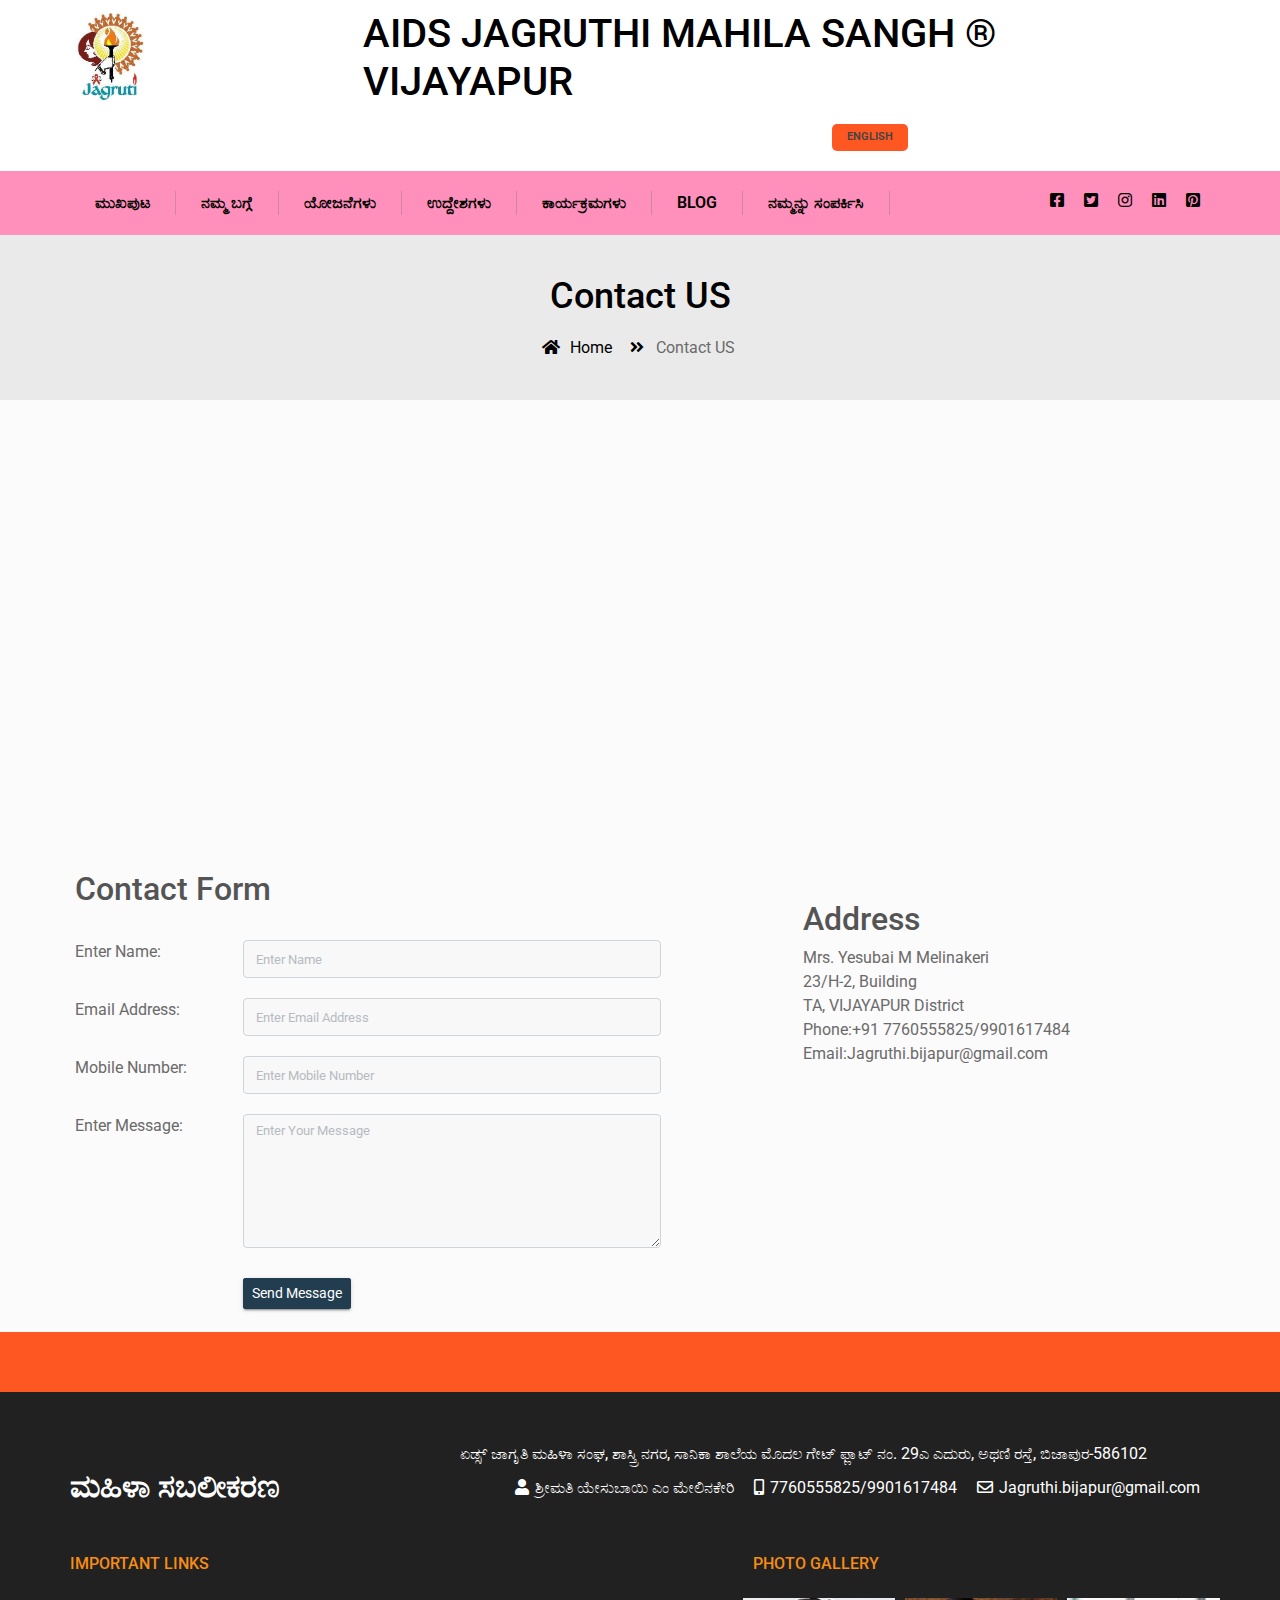
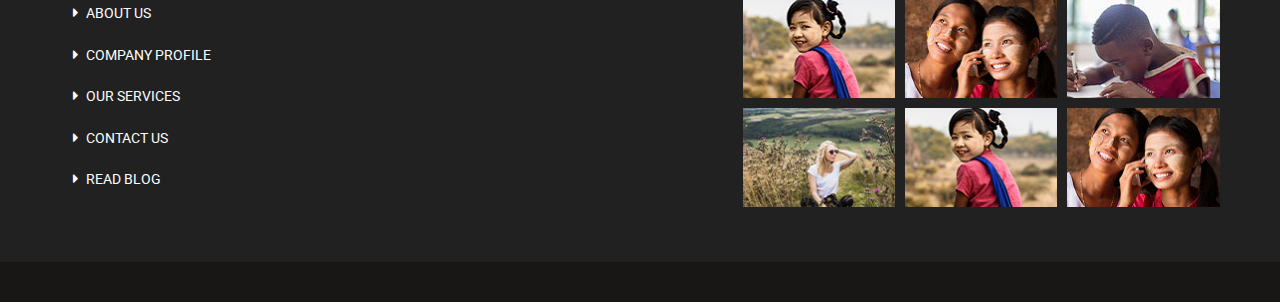
<file: kn/contact_us.html>
<!doctype html>
<html lang="en">

<head>
    <meta charset="utf-8">
    <meta name="viewport" content="width=device-width, initial-scale=1, shrink-to-fit=no">
    <title>Child Education Charity | Smarteyeapps.com</title>
    <link rel="shortcut icon" href="assets/images/fav.png" type="image/x-icon">
    <link href="https://fonts.googleapis.com/css?family=Roboto:100,300,400,500,700,900" rel="stylesheet">
    <link rel="shortcut icon" href="assets/images/fav.jpg">
    <link rel="stylesheet" href="assets/css/bootstrap.min.css">
    <link rel="stylesheet" href="assets/css/all.min.css">
    <link rel="stylesheet" href="assets/plugins/slider/css/owl.carousel.min.css">
    <link rel="stylesheet" href="assets/plugins/slider/css/owl.theme.default.css">
    <link rel="stylesheet" type="text/css" href="assets/css/style.css" />
</head>

<body>
    <!-- ******************** Header Starts Here ******************* -->
    <header>
        <div class="container-fluid header-top">
            <div class="container">
                <div class="row">
                    <div class="col-md-3 logo-dv">
                        <img src="assets/images/logo.jpg" height="100px" alt="">
                    </div>
                    <div class="col-md-9 logo-dv" >
                        <h1 style="color: black;">AIDS JAGRUTHI MAHILA SANGH ® VIJAYAPUR</h1>
                    </div>
                    <div class="col-md-9 bonto">
                        <ul>
                            <li><div class="donta-btn">
                                <a href="https://ajmscbo.org/"><p>English</p></a>
                                <!-- <strong>Dontatin</strong> -->
                            </div></li>
                            <!-- <li><div class="voltterr-btn">
                                <p>Time to Becom a</p>
                                <strong>Volunteer</strong>
                            </div></li> -->
                        </ul>
                    </div>
                </div>
            </div>
        </div>

     <!-- ******************** Nav Starts Here ******************* -->

        <div id="menu-jk" class="headwe-nav container-fluid" style="background-color: #FF90BC; color: black;">
            <div class="container">
                <div class="row">
                    <div class="col-lg-9 nav-div">
                       <nav class="navbar navbar-expand-lg navbar-light     ">
                          <button class="navbar-toggler" type="button" data-toggle="collapse" data-target="#navbarTogglerDemo03" aria-controls="navbarTogglerDemo03" aria-expanded="false" aria-label="Toggle navigation">
                            <span class="navbar-toggler-icon"></span>
                          </button>
                         

                          <div class="collapse navbar-collapse" id="navbarTogglerDemo03">
                            <ul class="navbar-nav mr-auto mt-2 mt-lg-0">
                                <li class="nav-item active" style="color: black;">
                                    <a class="nav-link" href="index.html">ಮುಖಪುಟ </a>
                                  </li>
                                  <li class="nav-item" style="color: black;">
                                    <a class="nav-link" href="about_us.html">ನಮ್ಮ ಬಗ್ಗೆ</a>
                                  </li>
                                  <li class="nav-item" style="color: black;">
                                    <a class="nav-link" href="projects.html">ಯೋಜನೆಗಳು</a>
                                  </li>
                                  <li class="nav-item" style="color: black;">
                                    <a class="nav-link " href="objectives.html"  >ಉದ್ದೇಶಗಳು</a>
                                  </li>
                                   <li class="nav-item" style="color: black;">
                                    <a class="nav-link " href="events.html"  >ಕಾರ್ಯಕ್ರಮಗಳು</a>
                                  </li>
                                   <li class="nav-item" style="color: black;">
                                    <a class="nav-link " href="blog.html" >Blog</a>
                                  </li>
                                   <li class="nav-item" style="color: black;">
                                    <a class="nav-link " href="contact_us.html" >ನಮ್ಮನ್ನು ಸಂಪರ್ಕಿಸಿ</a>
                                  </li>
                            </ul>
                          
                          </div>
                        </nav>
                                            </div>
                    <div class="col-lg-3 d-none d-lg-block social-div">
                        <ul class="ulright">
                            <li>
                                <i class="fab fa-facebook-square"></i>
                            </li>
                            <li>
                                <i class="fab fa-twitter-square"></i>
                            </li>
                            <li>
                                <i class="fab fa-instagram"></i>
                            </li>
                            <li>
                                <i class="fab fa-linkedin"></i>
                            </li>
                            <li>
                                <i class="fab fa-pinterest-square"></i>
                            </li>
                        </ul>
                    </div>
                </div>
            </div>
        </div>
    </header>

    
    <!--  ************************* Page Title Starts Here ************************** -->
    <div class="page-nav no-margin row">
        <div class="container">
            <div class="row">
                <h2>Contact US</h2>
                <ul>
                    <li> <a href="#"><i class="fas fa-home"></i> Home</a></li>
                    <li><i class="fas fa-angle-double-right"></i> Contact US</li>
                </ul>
            </div>
        </div>
    </div>


      <!--  ************************* Contact Us Starts Here ************************** -->


    <div style="margin-top:0px;" class="row no-margin">

        <iframe style="width:100%" src="https://www.google.com/maps/embed/v1/place?q=Bijapur,+Karnataka,+India&key=AIzaSyBFw0Qbyq9zTFTd-tUY6dZWTgaQzuU17R8"  height="450" frameborder="0" style="border:0" allowfullscreen></iframe>


    </div>

    <div class="row contact-rooo no-margin">
        <div class="container">
            <div class="row">


                <div style="padding:20px" class="col-sm-7">
                    <h2 >Contact Form</h2> <br>
                    <div class="row cont-row">
                        <div  class="col-sm-3"><label>Enter Name </label><span>:</span></div>
                        <div class="col-sm-8"><input type="text" placeholder="Enter Name" name="name" class="form-control input-sm"  ></div>
                    </div>
                    <div  class="row cont-row">
                        <div  class="col-sm-3"><label>Email Address </label><span>:</span></div>
                        <div class="col-sm-8"><input type="text" name="name" placeholder="Enter Email Address" class="form-control input-sm"  ></div>
                    </div>
                    <div  class="row cont-row">
                        <div  class="col-sm-3"><label>Mobile Number</label><span>:</span></div>
                        <div class="col-sm-8"><input type="text" name="name" placeholder="Enter Mobile Number" class="form-control input-sm"  ></div>
                    </div>
                    <div  class="row cont-row">
                        <div  class="col-sm-3"><label>Enter Message</label><span>:</span></div>
                        <div class="col-sm-8">
                            <textarea rows="5" placeholder="Enter Your Message" class="form-control input-sm"></textarea>
                        </div>
                    </div>
                    <div style="margin-top:10px;" class="row">
                        <div style="padding-top:10px;" class="col-sm-3"><label></label></div>
                        <div class="col-sm-8">
                            <button class="btn btn-success btn-sm">Send Message</button>
                        </div>
                    </div>
                </div>
                <div class="col-sm-5">

                    <div style="margin:50px" class="serv">





                        <h2 style="margin-top:10px;">Address</h2>

                        Mrs. Yesubai M Melinakeri<br>
                        23/H-2, Building<br>
                        TA, VIJAYAPUR District<br>
                        Phone:+91 7760555825/9901617484<br>
                        Email:Jagruthi.bijapur@gmail.com<br>







                    </div>


                </div>

            </div>
        </div>

    </div>





    <!-- ******************** Footer Starts Here ******************* -->  
    <div class="footer-ablove">
        <!-- <div class="container">
            <div class="row">
                <p>Looking For Exclusive Services?
                    <button class="btn btn-default">Donate Now</button>
                </p>
            </div>
        </div> -->
    </div>
    <footer class="container-fluid footer-cont">
        <div class="container">
            <div class="footer-top row">
                <div class="col-md-4 foot-logo">
                    <h2>ಮಹಿಳಾ ಸಬಲೀಕರಣ</h2>
                </div>
                <div class="col-md-8 foot-addr">
                    <p>ಏಡ್ಸ್ ಜಾಗೃತಿ ಮಹಿಳಾ ಸಂಘ, ಶಾಸ್ತ್ರಿ ನಗರ, ಸಾನಿಕಾ ಶಾಲೆಯ ಮೊದಲ ಗೇಟ್ ಫ್ಲಾಟ್ ನಂ. 29ಎ ಎದುರು, ಅಥಣಿ ರಸ್ತೆ, ಬಿಜಾಪುರ-586102</p>
                    <ul>
                        <li><i class="fas fa-user"></i> ಶ್ರೀಮತಿ ಯೇಸುಬಾಯಿ ಎಂ ಮೇಲಿನಕೇರಿ</li>
                        <li><i class="fas fa-mobile-alt"></i> 7760555825/9901617484  </li>
                        <li><i class="far fa-envelope"></i> Jagruthi.bijapur@gmail.com </li>
                    </ul>
                </div>
            </div>
            <div class="foot-botom row">
                <div class="col-md-3">
                    <div class="fotter-coo">
                        <h5>IMPORTANT LINKS</h5>
                        <ul>
                            <li><i class="fas fa-caret-right"></i> ABOUT US</li>
                            <li><i class="fas fa-caret-right"></i> COMPANY PROFILE</li>
                            <li><i class="fas fa-caret-right"></i> OUR SERVICES</li>
                            <li><i class="fas fa-caret-right"></i> CONTACT US</li>
                            <li><i class="fas fa-caret-right"></i> READ BLOG</li>
                        </ul>
                    </div>
                    
                </div>
                 <div class="col-md-4">
                    <!-- <div class="fotter-coo">
                        <h5>GLOBAL UPDATE NEWS</h5>
                        <ul>
                            <li><i class="fas fa-caret-right"></i> 100 CHILDREN RESCUE FROM WAR ZONE</li>
                            <li><i class="fas fa-caret-right"></i> THR FRESH HOUSE CHILD</li>
                            <li><i class="fas fa-caret-right"></i> CREATE AWARENESS IN EDUCATON</li>
                            <li><i class="fas fa-caret-right"></i> WHAT HAPPEN WHEN WE LIVE!</li>
                            <li><i class="fas fa-caret-right"></i> READ BLOG</li>
                        </ul>
                    </div> -->
                    
                </div>
                <div class="col-md-5">
                    <div class="fotter-coo">
                        <h5>PHOTO GALLERY</h5>
                        <div class="gallery-row row">
                            <div class="col-md-4 col-6 gall-col">
                                <img src="assets/images/gallery/g1.jpg" alt="">
                            </div>
                            <div class="col-md-4 col-6 gall-col">
                                <img src="assets/images/gallery/g2.jpg" alt="">
                            </div>
                            <div class="col-md-4 col-6 gall-col">
                                <img src="assets/images/gallery/g3.jpg" alt="">
                            </div>
                            <div class="col-md-4 col-6 gall-col">
                                <img src="assets/images/gallery/g4.jpg" alt="">
                            </div>
                            <div class="col-md-4 col-6 gall-col">
                                <img src="assets/images/gallery/g1.jpg" alt="">
                            </div>
                            <div class="col-md-4 col-6 gall-col">
                                <img src="assets/images/gallery/g2.jpg" alt="">
                            </div>
                        </div>
                    </div>
                    
                </div>
            </div>
        </div>
    </footer>

     <div class="copy">
        <!-- <div class="container">
            <a href="https://www.smarteyeapps.com/">2015 &copy; All Rights Reserved | Designed and Developed by Smarteyeapps</a>

            <span>
                <a><i class="fab fa-github"></i></a>
                <a><i class="fab fa-google-plus-g"></i></a>
                <a><i class="fab fa-pinterest-p"></i></a>
                <a><i class="fab fa-twitter"></i></a>
                <a><i class="fab fa-facebook-f"></i></a>
        </span>
        </div> -->

    </div>

</body>

    <script src="assets/js/jquery-3.2.1.min.js"></script>
    <script src="assets/js/popper.min.js"></script>
    <script src="assets/js/bootstrap.min.js"></script>
    <script src="assets/plugins/scroll-fixed/jquery-scrolltofixed-min.js"></script>
    <script src="assets/plugins/slider/js/owl.carousel.min.js"></script>
    <script src="assets/js/script.js"></script>
</html>
</file>
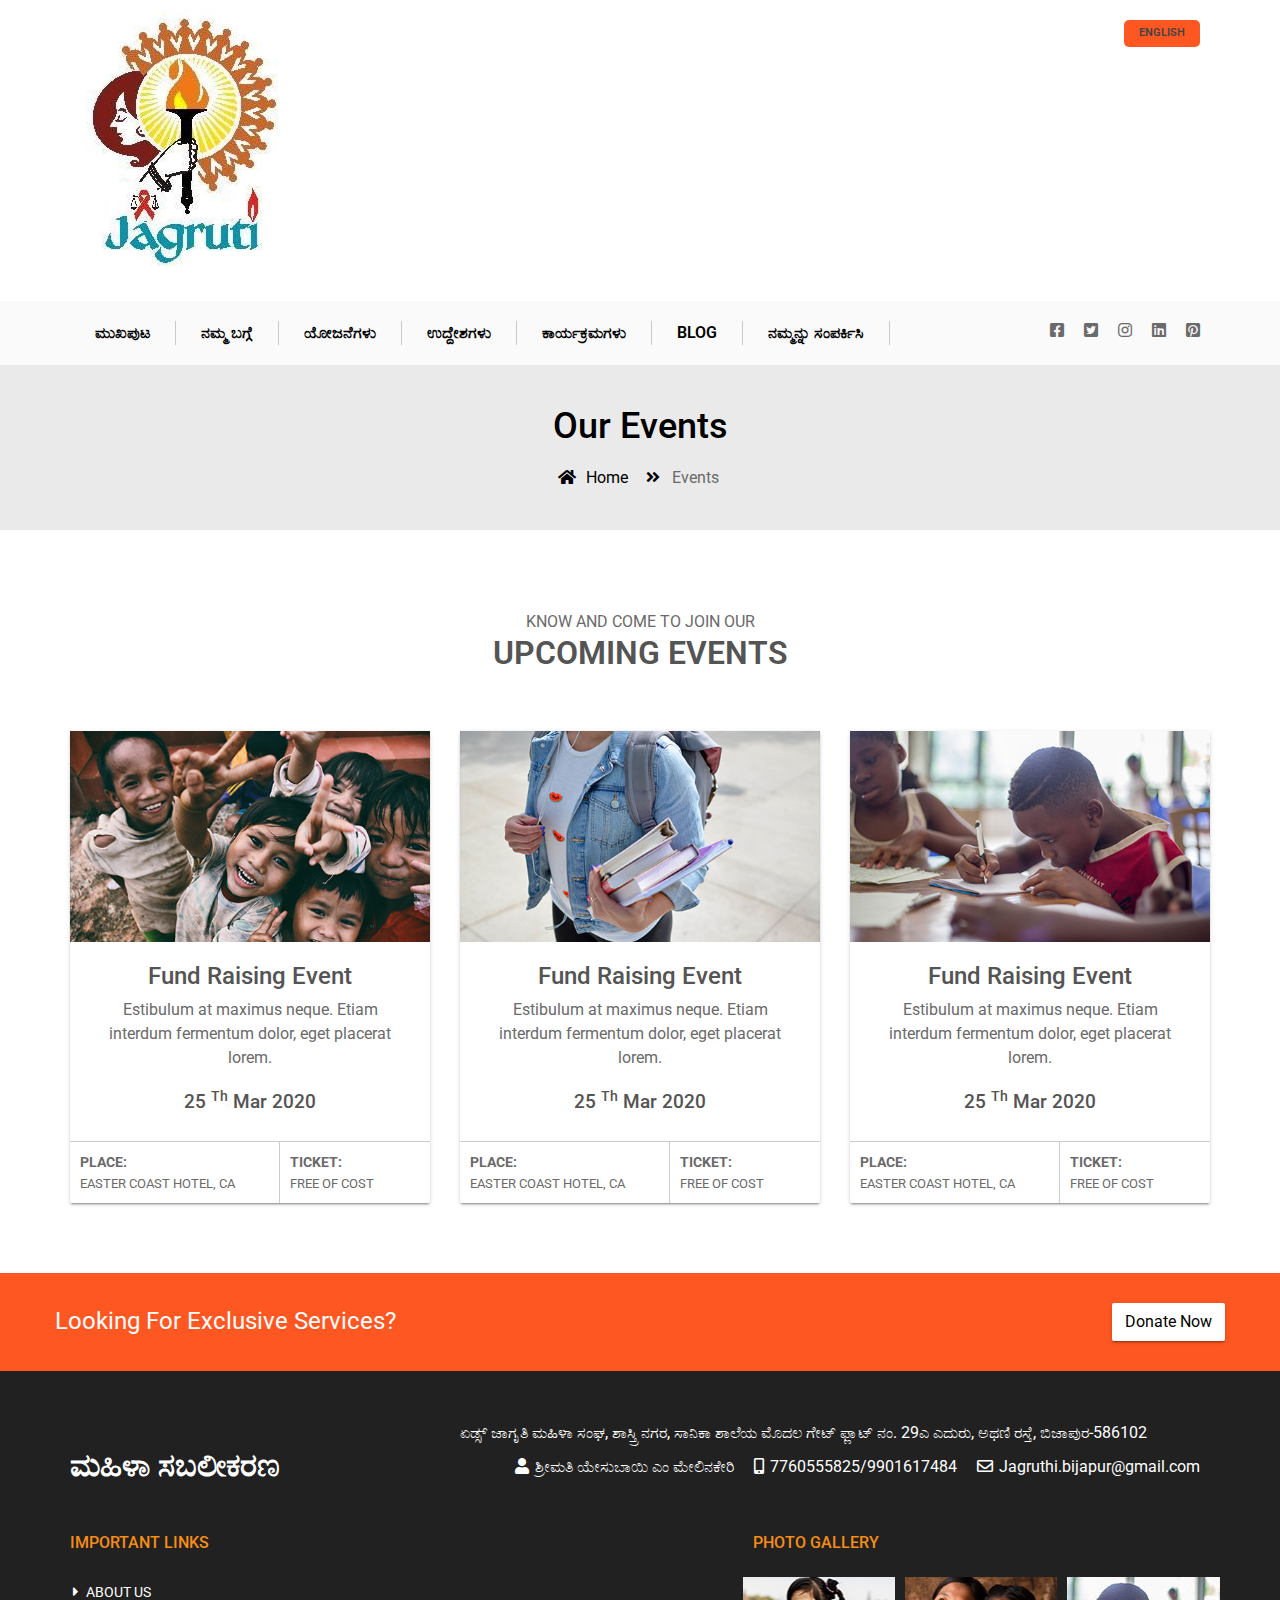
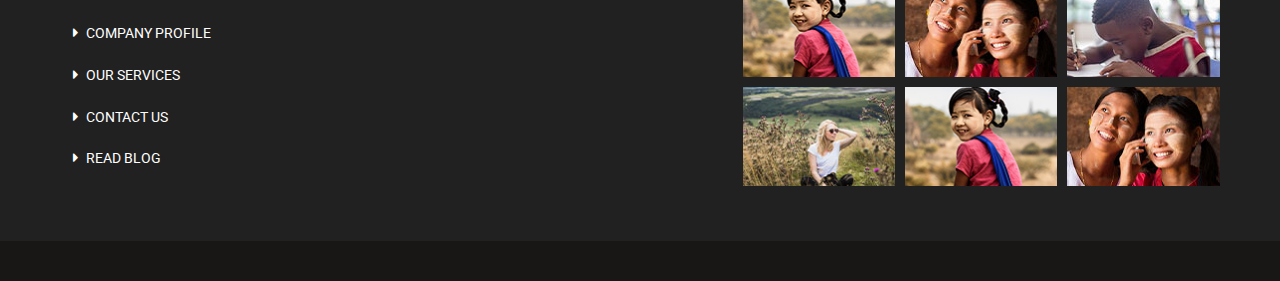
<file: kn/events.html>
<!doctype html>
<html lang="en">

<head>
    <meta charset="utf-8">
    <meta name="viewport" content="width=device-width, initial-scale=1, shrink-to-fit=no">
    <title>Child Education Charity | Smarteyeapps.com</title>
    <link rel="shortcut icon" href="assets/images/fav.png" type="image/x-icon">
    <link href="https://fonts.googleapis.com/css?family=Roboto:100,300,400,500,700,900" rel="stylesheet">
    <link rel="shortcut icon" href="assets/images/fav.jpg">
    <link rel="stylesheet" href="assets/css/bootstrap.min.css">
    <link rel="stylesheet" href="assets/css/all.min.css">
    <link rel="stylesheet" href="assets/plugins/slider/css/owl.carousel.min.css">
    <link rel="stylesheet" href="assets/plugins/slider/css/owl.theme.default.css">
    <link rel="stylesheet" type="text/css" href="assets/css/style.css" />
</head>

<body>
    <!-- ******************** Header Starts Here ******************* -->
    <header>
        <div class="container-fluid header-top">
            <div class="container">
                <div class="row">
                    <div class="col-md-3 logo-dv">
                        <img src="assets/images/logo.jpg" alt="">
                    </div>
                    <div class="col-md-9 bonto">
                        <ul>
                            <li><div class="donta-btn">
                                <a href="https://ajmscbo.org/"><p>English</p></a>
                                <!-- <strong>Dontatin</strong> -->
                            </div></li>
                            <!-- <li><div class="voltterr-btn">
                                <p>Time to Becom a</p>
                                <strong>Volunteer</strong>
                            </div></li> -->
                        </ul>
                    </div>
                </div>
            </div>
        </div>

     <!-- ******************** Nav Starts Here ******************* -->

        <div id="menu-jk" class="headwe-nav container-fluid">
            <div class="container">
                <div class="row">
                    <div class="col-lg-9 nav-div">
                       <nav class="navbar navbar-expand-lg navbar-light     ">
                          <button class="navbar-toggler" type="button" data-toggle="collapse" data-target="#navbarTogglerDemo03" aria-controls="navbarTogglerDemo03" aria-expanded="false" aria-label="Toggle navigation">
                            <span class="navbar-toggler-icon"></span>
                          </button>
                         

                          <div class="collapse navbar-collapse" id="navbarTogglerDemo03">
                            <ul class="navbar-nav mr-auto mt-2 mt-lg-0">
                                <li class="nav-item active" style="color: black;">
                                    <a class="nav-link" href="index.html">ಮುಖಪುಟ </a>
                                  </li>
                                  <li class="nav-item" style="color: black;">
                                    <a class="nav-link" href="about_us.html">ನಮ್ಮ ಬಗ್ಗೆ</a>
                                  </li>
                                  <li class="nav-item" style="color: black;">
                                    <a class="nav-link" href="projects.html">ಯೋಜನೆಗಳು</a>
                                  </li>
                                  <li class="nav-item" style="color: black;">
                                    <a class="nav-link " href="objectives.html"  >ಉದ್ದೇಶಗಳು</a>
                                  </li>
                                   <li class="nav-item" style="color: black;">
                                    <a class="nav-link " href="events.html"  >ಕಾರ್ಯಕ್ರಮಗಳು</a>
                                  </li>
                                   <li class="nav-item" style="color: black;">
                                    <a class="nav-link " href="blog.html" >Blog</a>
                                  </li>
                                   <li class="nav-item" style="color: black;">
                                    <a class="nav-link " href="contact_us.html" >ನಮ್ಮನ್ನು ಸಂಪರ್ಕಿಸಿ</a>
                                  </li>
                            </ul>
                          
                          </div>
                        </nav>
                                            </div>
                    <div class="col-lg-3 d-none d-lg-block social-div">
                        <ul class="ulright">
                            <li>
                                <i class="fab fa-facebook-square"></i>
                            </li>
                            <li>
                                <i class="fab fa-twitter-square"></i>
                            </li>
                            <li>
                                <i class="fab fa-instagram"></i>
                            </li>
                            <li>
                                <i class="fab fa-linkedin"></i>
                            </li>
                            <li>
                                <i class="fab fa-pinterest-square"></i>
                            </li>
                        </ul>
                    </div>
                </div>
            </div>
        </div>
    </header>

    
    <!--  ************************* Page Title Starts Here ************************** -->
    <div class="page-nav no-margin row">
        <div class="container">
            <div class="row">
                <h2>Our Events</h2>
                <ul>
                    <li> <a href="#"><i class="fas fa-home"></i> Home</a></li>
                    <li><i class="fas fa-angle-double-right"></i> Events</li>
                </ul>
            </div>
        </div>
    </div>


    


       <!-- ******************** Upcomming Events Starts Here ******************* --> 

    <section class="upcomming container-flid">
        <div class="container">
            <div class="session-title row">
                <p>KNOW AND COME TO JOIN OUR</p>
                <h2>UPCOMING EVENTS</h2>
            </div>
            <div class="events-row row">
                <div class="col-md-4">
                    <div class="event-card">
                        <img src="assets/images/event/e1.jpg" alt="">
                        <div class="event-detail">
                            <h4>Fund Raising Event</h4>
                            <p>Estibulum at maximus neque. Etiam interdum fermentum dolor, eget placerat lorem.</p>

                            <h6>25 <sup>Th</sup> Mar 2020</h6>
                        </div>
                        <div class="plac-dat row no-margin">
                            <div class="col-7 colplac colplacll">
                                <strong>PLACE:</strong>
                                <p>EASTER COAST HOTEL, CA</p>
                            </div>
                            <div class="col-5 colplac">
                                 <strong>TICKET:</strong>
                                <p>FREE OF COST</p>
                            </div>
                        </div>
                    </div>
                </div>
                 <div class="col-md-4">
                    <div class="event-card">
                        <img src="assets/images/event/e2.jpg" alt="">
                        <div class="event-detail">
                            <h4>Fund Raising Event</h4>
                            <p>Estibulum at maximus neque. Etiam interdum fermentum dolor, eget placerat lorem.</p>

                            <h6>25 <sup>Th</sup> Mar 2020</h6>
                        </div>
                        <div class="plac-dat row no-margin">
                            <div class="col-7 colplac colplacll">
                                <strong>PLACE:</strong>
                                <p>EASTER COAST HOTEL, CA</p>
                            </div>
                            <div class="col-5 colplac">
                                 <strong>TICKET:</strong>
                                <p>FREE OF COST</p>
                            </div>
                        </div>
                    </div>
                </div>
                 <div class="col-md-4">
                    <div class="event-card">
                        <img src="assets/images/event/e3.jpg" alt="">
                        <div class="event-detail">
                            <h4>Fund Raising Event</h4>
                            <p>Estibulum at maximus neque. Etiam interdum fermentum dolor, eget placerat lorem.</p>

                            <h6>25 <sup>Th</sup> Mar 2020</h6>
                        </div>
                        <div class="plac-dat row no-margin">
                            <div class="col-7 colplac colplacll">
                                <strong>PLACE:</strong>
                                <p>EASTER COAST HOTEL, CA</p>
                            </div>
                            <div class="col-5 colplac">
                                 <strong>TICKET:</strong>
                                <p>FREE OF COST</p>
                            </div>
                        </div>
                    </div>
                </div>
            </div>
        </div>
    </section>

     


    <!-- ******************** Footer Starts Here ******************* -->  
    <div class="footer-ablove">
        <div class="container">
            <div class="row">
                <p>Looking For Exclusive Services?
                    <button class="btn btn-default">Donate Now</button>
                </p>
            </div>
        </div>
    </div>
    <footer class="container-fluid footer-cont">
        <div class="container">
            <div class="footer-top row">
                <div class="col-md-4 foot-logo">
                    <h2>ಮಹಿಳಾ ಸಬಲೀಕರಣ</h2>
                </div>
                <div class="col-md-8 foot-addr">
                    <p>ಏಡ್ಸ್ ಜಾಗೃತಿ ಮಹಿಳಾ ಸಂಘ, ಶಾಸ್ತ್ರಿ ನಗರ, ಸಾನಿಕಾ ಶಾಲೆಯ ಮೊದಲ ಗೇಟ್ ಫ್ಲಾಟ್ ನಂ. 29ಎ ಎದುರು, ಅಥಣಿ ರಸ್ತೆ, ಬಿಜಾಪುರ-586102</p>
                    <ul>
                        <li><i class="fas fa-user"></i> ಶ್ರೀಮತಿ ಯೇಸುಬಾಯಿ ಎಂ ಮೇಲಿನಕೇರಿ</li>
                        <li><i class="fas fa-mobile-alt"></i> 7760555825/9901617484  </li>
                        <li><i class="far fa-envelope"></i> Jagruthi.bijapur@gmail.com </li>
                    </ul>
                </div>
            </div>
            <div class="foot-botom row">
                <div class="col-md-3">
                    <div class="fotter-coo">
                        <h5>IMPORTANT LINKS</h5>
                        <ul>
                            <li><i class="fas fa-caret-right"></i> ABOUT US</li>
                            <li><i class="fas fa-caret-right"></i> COMPANY PROFILE</li>
                            <li><i class="fas fa-caret-right"></i> OUR SERVICES</li>
                            <li><i class="fas fa-caret-right"></i> CONTACT US</li>
                            <li><i class="fas fa-caret-right"></i> READ BLOG</li>
                        </ul>
                    </div>
                    
                </div>
                 <div class="col-md-4">
                    <!-- <div class="fotter-coo">
                        <h5>GLOBAL UPDATE NEWS</h5>
                        <ul>
                            <li><i class="fas fa-caret-right"></i> 100 CHILDREN RESCUE FROM WAR ZONE</li>
                            <li><i class="fas fa-caret-right"></i> THR FRESH HOUSE CHILD</li>
                            <li><i class="fas fa-caret-right"></i> CREATE AWARENESS IN EDUCATON</li>
                            <li><i class="fas fa-caret-right"></i> WHAT HAPPEN WHEN WE LIVE!</li>
                            <li><i class="fas fa-caret-right"></i> READ BLOG</li>
                        </ul>
                    </div> -->
                    
                </div>
                <div class="col-md-5">
                    <div class="fotter-coo">
                        <h5>PHOTO GALLERY</h5>
                        <div class="gallery-row row">
                            <div class="col-md-4 col-6 gall-col">
                                <img src="assets/images/gallery/g1.jpg" alt="">
                            </div>
                            <div class="col-md-4 col-6 gall-col">
                                <img src="assets/images/gallery/g2.jpg" alt="">
                            </div>
                            <div class="col-md-4 col-6 gall-col">
                                <img src="assets/images/gallery/g3.jpg" alt="">
                            </div>
                            <div class="col-md-4 col-6 gall-col">
                                <img src="assets/images/gallery/g4.jpg" alt="">
                            </div>
                            <div class="col-md-4 col-6 gall-col">
                                <img src="assets/images/gallery/g1.jpg" alt="">
                            </div>
                            <div class="col-md-4 col-6 gall-col">
                                <img src="assets/images/gallery/g2.jpg" alt="">
                            </div>
                        </div>
                    </div>
                    
                </div>
            </div>
        </div>
    </footer>

     <div class="copy">
        <!-- <div class="container">
            <a href="https://www.smarteyeapps.com/">2015 &copy; All Rights Reserved | Designed and Developed by Smarteyeapps</a>

            <span>
                <a><i class="fab fa-github"></i></a>
                <a><i class="fab fa-google-plus-g"></i></a>
                <a><i class="fab fa-pinterest-p"></i></a>
                <a><i class="fab fa-twitter"></i></a>
                <a><i class="fab fa-facebook-f"></i></a>
        </span>
        </div> -->

    </div>

</body>

    <script src="assets/js/jquery-3.2.1.min.js"></script>
    <script src="assets/js/popper.min.js"></script>
    <script src="assets/js/bootstrap.min.js"></script>
    <script src="assets/plugins/scroll-fixed/jquery-scrolltofixed-min.js"></script>
    <script src="assets/plugins/slider/js/owl.carousel.min.js"></script>
    <script src="assets/js/script.js"></script>
</html>
</file>
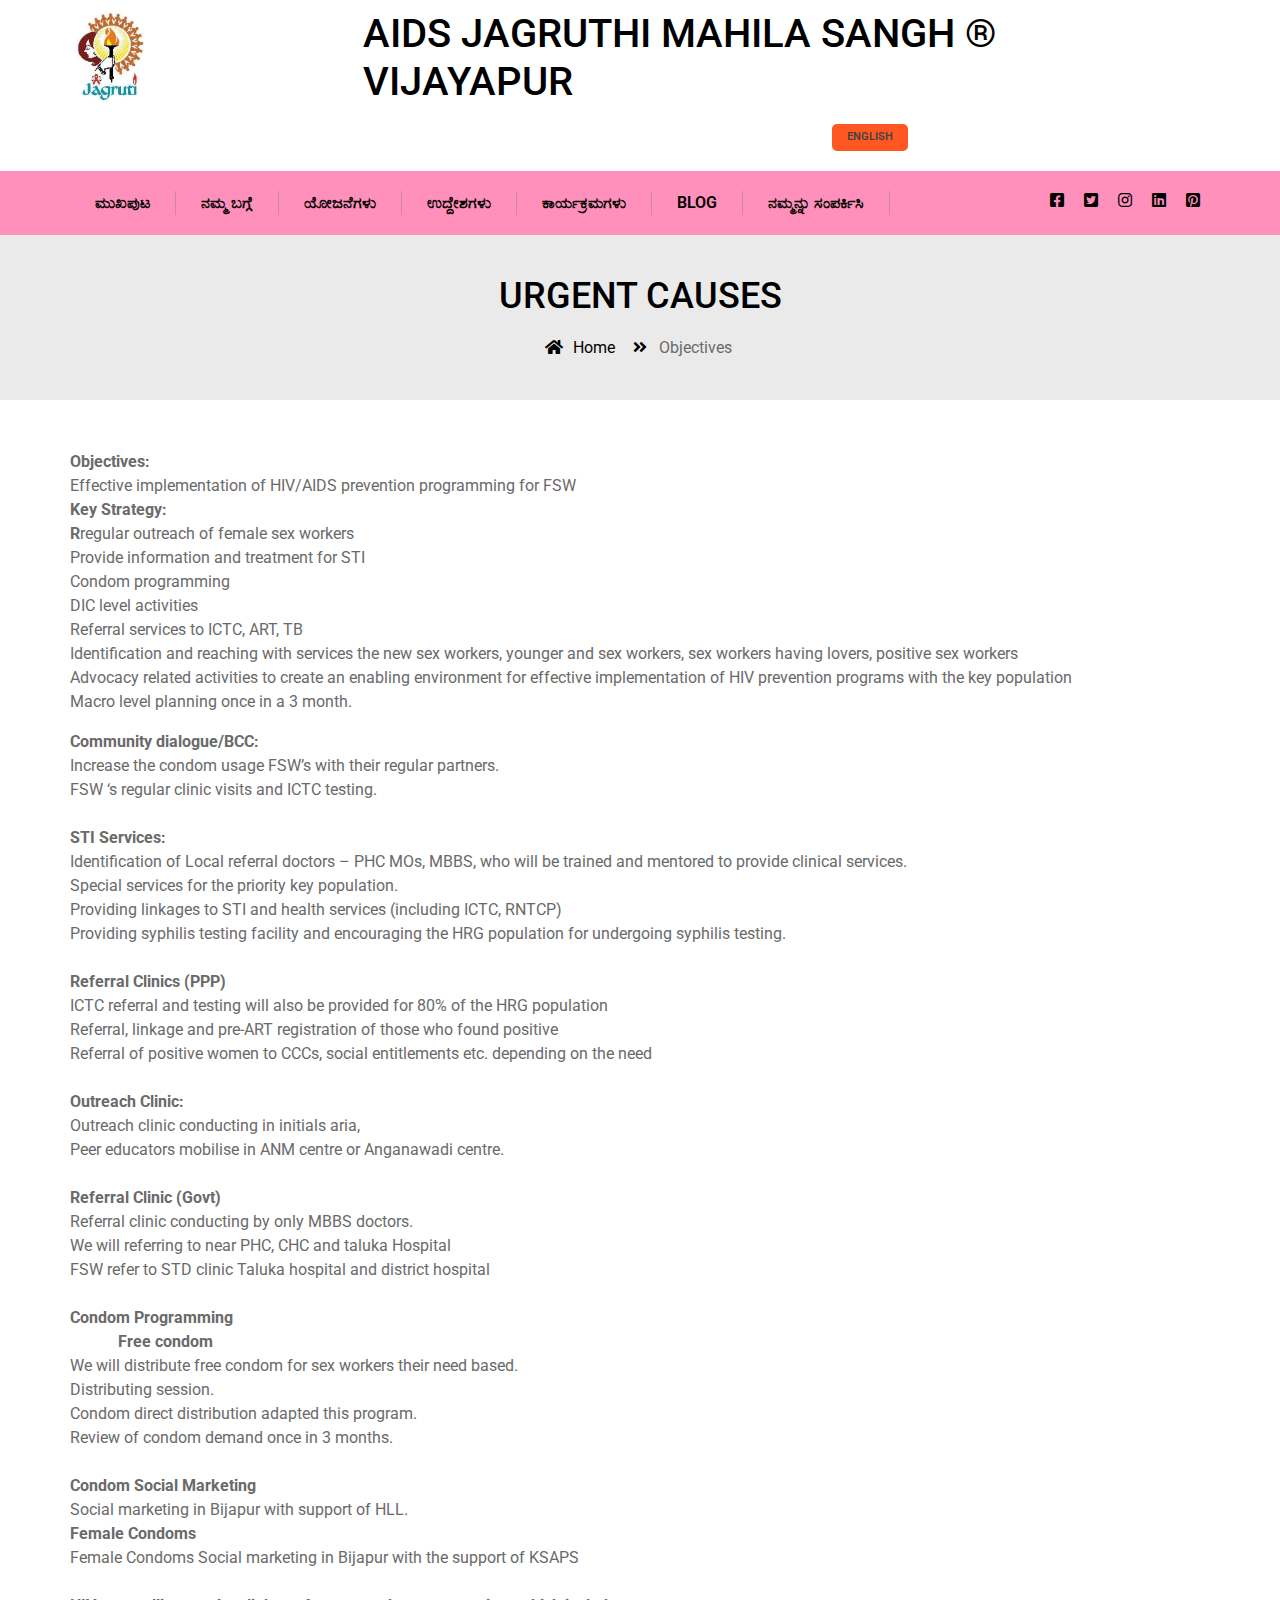
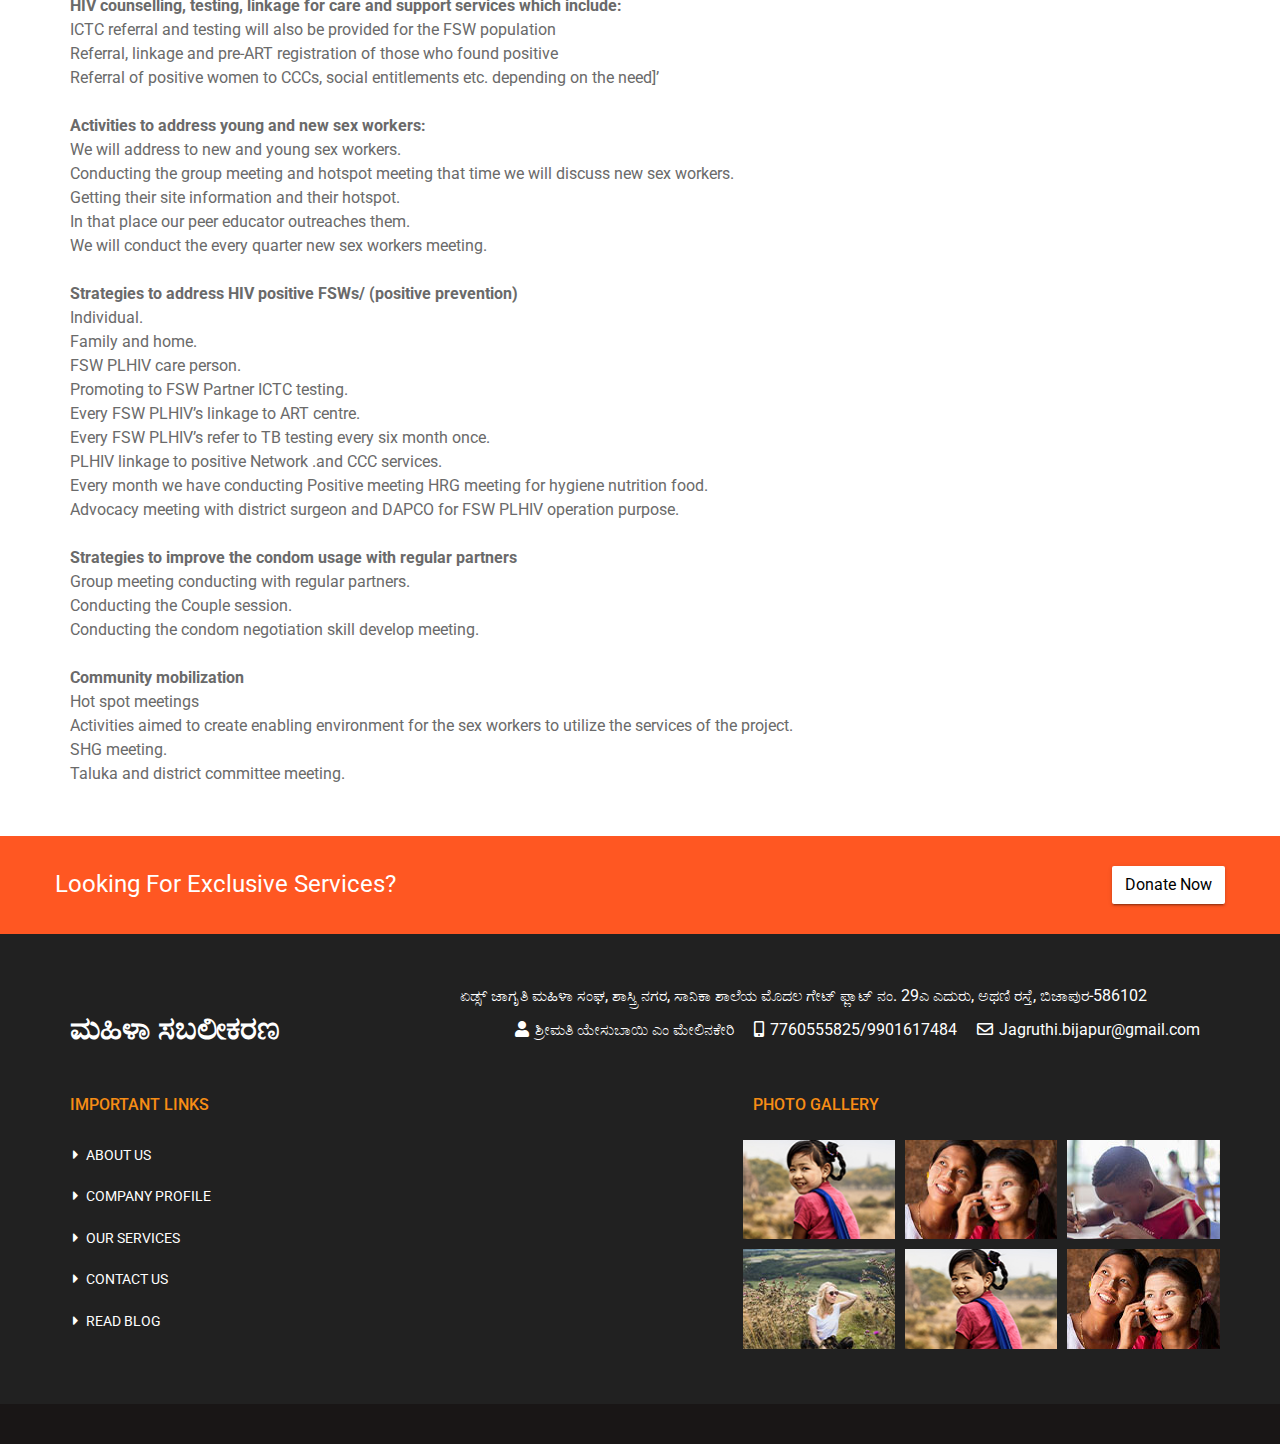
<file: kn/objectives.html>
<!doctype html>
<html lang="en">

<head>
    <meta charset="utf-8">
    <meta name="viewport" content="width=device-width, initial-scale=1, shrink-to-fit=no">
    <title>Child Education Charity | Smarteyeapps.com</title>
    <link rel="shortcut icon" href="assets/images/fav.png" type="image/x-icon">
    <link href="https://fonts.googleapis.com/css?family=Roboto:100,300,400,500,700,900" rel="stylesheet">
    <link rel="shortcut icon" href="assets/images/fav.jpg">
    <link rel="stylesheet" href="assets/css/bootstrap.min.css">
    <link rel="stylesheet" href="assets/css/all.min.css">
    <link rel="stylesheet" href="assets/plugins/slider/css/owl.carousel.min.css">
    <link rel="stylesheet" href="assets/plugins/slider/css/owl.theme.default.css">
    <link rel="stylesheet" type="text/css" href="assets/css/style.css" />
</head>

<body>
    <!-- ******************** Header Starts Here ******************* -->
    <header>
        <div class="container-fluid header-top">
            <div class="container">
                <div class="row">
                    <div class="col-md-3 logo-dv">
                        <img src="assets/images/logo.jpg" height="100px" alt="">
                    </div>
                    <div class="col-md-9 logo-dv" >
                        <h1 style="color: black;">AIDS JAGRUTHI MAHILA SANGH ® VIJAYAPUR</h1>
                    </div>
                    <div class="col-md-9 bonto">
                        <ul>
                            <li><div class="donta-btn">
                                <a href="https://ajmscbo.org/"><p>English</p></a>
                                <!-- <strong>Dontatin</strong> -->
                            </div></li>
                            <!-- <li><div class="voltterr-btn">
                                <p>Time to Becom a</p>
                                <strong>Volunteer</strong>
                            </div></li> -->
                        </ul>
                    </div>
                </div>
            </div>
        </div>

     <!-- ******************** Nav Starts Here ******************* -->

        <div id="menu-jk" class="headwe-nav container-fluid" style="background-color: #FF90BC; color: black;">
            <div class="container">
                <div class="row">
                    <div class="col-lg-9 nav-div">
                       <nav class="navbar navbar-expand-lg navbar-light     ">
                          <button class="navbar-toggler" type="button" data-toggle="collapse" data-target="#navbarTogglerDemo03" aria-controls="navbarTogglerDemo03" aria-expanded="false" aria-label="Toggle navigation">
                            <span class="navbar-toggler-icon"></span>
                          </button>
                         

                          <div class="collapse navbar-collapse" id="navbarTogglerDemo03">
                            <ul class="navbar-nav mr-auto mt-2 mt-lg-0">
                                <li class="nav-item active" style="color: black;">
                                    <a class="nav-link" href="index.html">ಮುಖಪುಟ </a>
                                  </li>
                                  <li class="nav-item" style="color: black;">
                                    <a class="nav-link" href="about_us.html">ನಮ್ಮ ಬಗ್ಗೆ</a>
                                  </li>
                                  <li class="nav-item" style="color: black;">
                                    <a class="nav-link" href="projects.html">ಯೋಜನೆಗಳು</a>
                                  </li>
                                  <li class="nav-item" style="color: black;">
                                    <a class="nav-link " href="objectives.html"  >ಉದ್ದೇಶಗಳು</a>
                                  </li>
                                   <li class="nav-item" style="color: black;">
                                    <a class="nav-link " href="events.html"  >ಕಾರ್ಯಕ್ರಮಗಳು</a>
                                  </li>
                                   <li class="nav-item" style="color: black;">
                                    <a class="nav-link " href="blog.html" >Blog</a>
                                  </li>
                                   <li class="nav-item" style="color: black;">
                                    <a class="nav-link " href="contact_us.html" >ನಮ್ಮನ್ನು ಸಂಪರ್ಕಿಸಿ</a>
                                  </li>
                            </ul>
                          
                          </div>
                        </nav>
                    </div>
                    <div class="col-lg-3 d-none d-lg-block social-div">
                        <ul class="ulright">
                            <li>
                                <i class="fab fa-facebook-square"></i>
                            </li>
                            <li>
                                <i class="fab fa-twitter-square"></i>
                            </li>
                            <li>
                                <i class="fab fa-instagram"></i>
                            </li>
                            <li>
                                <i class="fab fa-linkedin"></i>
                            </li>
                            <li>
                                <i class="fab fa-pinterest-square"></i>
                            </li>
                        </ul>
                    </div>
                </div>
            </div>
        </div>
    </header>

    
    <!--  ************************* Page Title Starts Here ************************** -->
    <div class="page-nav no-margin row">
        <div class="container">
            <div class="row">
                <h2>URGENT CAUSES</h2>
                <ul>
                    <li> <a href="#"><i class="fas fa-home"></i> Home</a></li>
                    <li><i class="fas fa-angle-double-right"></i> Objectives</li>
                </ul>
            </div>
        </div>
    </div>


    


     <!-- ******************** Services Starts Here ******************* -->
    
     <section class="services container-fluid">
         <div class="container">
          
            <p><strong>Objectives:</strong></p>
            <ul>
                <li>Effective implementation of HIV/AIDS prevention programming for FSW</li>
                </ul>
                <p><strong>Key Strategy:</strong></p>
                <ol>
                <li><strong>R</strong>regular outreach of female sex workers</li>
                <li>Provide information and treatment for STI</li>
                <li>Condom programming</li>
                <li>DIC level activities</li>
                <li>Referral services to ICTC, ART, TB</li>
                <li>Identification and reaching with services the new sex workers, younger and sex workers, sex workers having lovers, positive sex workers</li>
                <li>Advocacy related activities to create an enabling environment for effective implementation of HIV prevention programs with the key population</li>
                <li>Macro level planning once in a 3 month.</li>
                </ol>
                <p><strong>Community dialogue/BCC: </strong></p>
                <ul>
                <li>Increase the condom usage FSW&rsquo;s with their regular partners.</li>
                <li>FSW &lsquo;s regular clinic visits and ICTC testing.</li>
                </ul>
                <p><strong>&nbsp;</strong></p>
                <p><strong>STI Services: </strong></p>
                <ul>
                <li>Identification of Local referral doctors &ndash; PHC MOs, MBBS, who will be trained and mentored to provide clinical services.</li>
                <li>Special services for the priority key population.</li>
                <li>Providing linkages to STI and health services (including ICTC, RNTCP)</li>
                <li>Providing syphilis testing facility and encouraging the HRG population for undergoing syphilis testing.</li>
                </ul>
                <p><strong>&nbsp;</strong></p>
                <p><strong>Referral Clinics (PPP) </strong></p>
                <ul>
                <li>ICTC referral and testing will also be provided for 80% of the HRG population&nbsp;</li>
                <li>Referral, linkage and pre-ART registration of those who found positive</li>
                <li>Referral of positive women to CCCs, social entitlements etc. depending on the need</li>
                </ul>
                <p><strong>&nbsp;</strong></p>
                <p><strong>Outreach Clinic:</strong></p>
                <ul>
                <li>Outreach clinic conducting in initials aria,</li>
                <li>Peer educators mobilise in ANM centre or Anganawadi centre.</li>
                </ul>
                <p><strong>&nbsp;</strong></p>
                <p><strong>Referral Clinic (Govt)</strong></p>
                <ul>
                <li>Referral clinic conducting by only MBBS doctors.</li>
                <li>We will referring to near PHC, CHC and taluka Hospital</li>
                <li>FSW refer to STD clinic Taluka hospital and district hospital</li>
                </ul>
                <p><strong>&nbsp;</strong></p>
                <p><strong>Condom Programming</strong></p>
                <p><strong>&nbsp;&nbsp;&nbsp;&nbsp;&nbsp;&nbsp;&nbsp;&nbsp;&nbsp;&nbsp;&nbsp; Free condom</strong></p>
                <ul>
                <li>We will distribute free condom for sex workers their need based.</li>
                <li>Distributing session.</li>
                <li>Condom direct distribution adapted this program.</li>
                <li>Review of condom demand once in 3 months.</li>
                </ul>
                <p>&nbsp;</p>
                <p><strong>Condom Social Marketing</strong></p>
                <ul>
                <li>Social marketing in Bijapur with support of HLL.</li>
                </ul>
                <p><strong>Female Condoms</strong>&nbsp;</p>
                <ul>
                <li>Female Condoms Social marketing in Bijapur with the support of KSAPS</li>
                </ul>
                <p><strong>&nbsp;</strong></p>
                <p><strong>HIV counselling, testing, linkage for care and support services which include:</strong></p>
                <ul>
                <li>ICTC referral and testing will also be provided for the FSW population&nbsp;</li>
                <li>Referral, linkage and pre-ART registration of those who found positive</li>
                <li>Referral of positive women to CCCs, social entitlements etc. depending on the need]&rsquo;</li>
                </ul>
                <p><strong>&nbsp;</strong></p>
                <p><strong>Activities to address young and new sex workers:</strong></p>
                <ul>
                <li>We will address to new and young sex workers.</li>
                <li>Conducting the group meeting and hotspot meeting that time we will discuss new sex workers.</li>
                <li>Getting their site information and their hotspot.</li>
                <li>In that place our peer educator outreaches them.</li>
                <li>We will conduct the every quarter new sex workers meeting.</li>
                </ul>
                <p><strong>&nbsp;</strong></p>
                <p><strong>Strategies to address HIV positive FSWs/ (positive prevention) </strong></p>
                <ul>
                <li>Individual.</li>
                <li>Family and home.</li>
                <li>FSW PLHIV care person.</li>
                <li>Promoting to FSW Partner ICTC testing.</li>
                <li>Every FSW PLHIV&rsquo;s linkage to ART centre.</li>
                <li>Every FSW PLHIV&rsquo;s refer to TB testing every six month once.</li>
                <li>PLHIV linkage to positive Network .and CCC services.</li>
                <li>Every month we have conducting Positive meeting HRG meeting for hygiene nutrition food.&nbsp;</li>
                <li>Advocacy meeting with district surgeon and DAPCO for FSW PLHIV operation purpose.</li>
                </ul>
                <p><strong>&nbsp;</strong></p>
                <p><strong>Strategies to improve the condom usage with regular partners</strong></p>
                <ul>
                <li>Group meeting conducting with regular partners.</li>
                <li>Conducting the Couple session.</li>
                <li>Conducting the condom negotiation skill develop meeting.&nbsp;</li>
                </ul>
                <p><strong>&nbsp;</strong></p>
                <p><strong>Community mobilization </strong></p>
                <ul>
                <li>Hot spot meetings</li>
                <li>Activities aimed to create enabling environment for the sex workers to utilize the services of the project.</li>
                <li>SHG meeting.</li>
                <li>Taluka and district committee meeting.</li>
                </ul>

        </div>
     </section> 



     


    <!-- ******************** Footer Starts Here ******************* -->  
    <div class="footer-ablove">
        <div class="container">
            <div class="row">
                <p>Looking For Exclusive Services?
                    <button class="btn btn-default">Donate Now</button>
                </p>
            </div>
        </div>
    </div>
    <footer class="container-fluid footer-cont">
        <div class="container">
            <div class="footer-top row">
                <div class="col-md-4 foot-logo">
                    <h2>ಮಹಿಳಾ ಸಬಲೀಕರಣ</h2>
                </div>
                <div class="col-md-8 foot-addr">
                    <p>ಏಡ್ಸ್ ಜಾಗೃತಿ ಮಹಿಳಾ ಸಂಘ, ಶಾಸ್ತ್ರಿ ನಗರ, ಸಾನಿಕಾ ಶಾಲೆಯ ಮೊದಲ ಗೇಟ್ ಫ್ಲಾಟ್ ನಂ. 29ಎ ಎದುರು, ಅಥಣಿ ರಸ್ತೆ, ಬಿಜಾಪುರ-586102</p>
                    <ul>
                        <li><i class="fas fa-user"></i> ಶ್ರೀಮತಿ ಯೇಸುಬಾಯಿ ಎಂ ಮೇಲಿನಕೇರಿ</li>
                        <li><i class="fas fa-mobile-alt"></i> 7760555825/9901617484  </li>
                        <li><i class="far fa-envelope"></i> Jagruthi.bijapur@gmail.com </li>
                    </ul>
                </div>
            </div>
            <div class="foot-botom row">
                <div class="col-md-3">
                    <div class="fotter-coo">
                        <h5>IMPORTANT LINKS</h5>
                        <ul>
                            <li><i class="fas fa-caret-right"></i> ABOUT US</li>
                            <li><i class="fas fa-caret-right"></i> COMPANY PROFILE</li>
                            <li><i class="fas fa-caret-right"></i> OUR SERVICES</li>
                            <li><i class="fas fa-caret-right"></i> CONTACT US</li>
                            <li><i class="fas fa-caret-right"></i> READ BLOG</li>
                        </ul>
                    </div>
                    
                </div>
                 <div class="col-md-4">
                    <!-- <div class="fotter-coo">
                        <h5>GLOBAL UPDATE NEWS</h5>
                        <ul>
                            <li><i class="fas fa-caret-right"></i> 100 CHILDREN RESCUE FROM WAR ZONE</li>
                            <li><i class="fas fa-caret-right"></i> THR FRESH HOUSE CHILD</li>
                            <li><i class="fas fa-caret-right"></i> CREATE AWARENESS IN EDUCATON</li>
                            <li><i class="fas fa-caret-right"></i> WHAT HAPPEN WHEN WE LIVE!</li>
                            <li><i class="fas fa-caret-right"></i> READ BLOG</li>
                        </ul>
                    </div> -->
                    
                </div>
                <div class="col-md-5">
                    <div class="fotter-coo">
                        <h5>PHOTO GALLERY</h5>
                        <div class="gallery-row row">
                            <div class="col-md-4 col-6 gall-col">
                                <img src="assets/images/gallery/g1.jpg" alt="">
                            </div>
                            <div class="col-md-4 col-6 gall-col">
                                <img src="assets/images/gallery/g2.jpg" alt="">
                            </div>
                            <div class="col-md-4 col-6 gall-col">
                                <img src="assets/images/gallery/g3.jpg" alt="">
                            </div>
                            <div class="col-md-4 col-6 gall-col">
                                <img src="assets/images/gallery/g4.jpg" alt="">
                            </div>
                            <div class="col-md-4 col-6 gall-col">
                                <img src="assets/images/gallery/g1.jpg" alt="">
                            </div>
                            <div class="col-md-4 col-6 gall-col">
                                <img src="assets/images/gallery/g2.jpg" alt="">
                            </div>
                        </div>
                    </div>
                    
                </div>
            </div>
        </div>
    </footer>

     <div class="copy">
        <!-- <div class="container">
            <a href="https://www.smarteyeapps.com/">2015 &copy; All Rights Reserved | Designed and Developed by Smarteyeapps</a>

            <span>
                <a><i class="fab fa-github"></i></a>
                <a><i class="fab fa-google-plus-g"></i></a>
                <a><i class="fab fa-pinterest-p"></i></a>
                <a><i class="fab fa-twitter"></i></a>
                <a><i class="fab fa-facebook-f"></i></a>
        </span>
        </div> -->

    </div>

</body>

    <script src="assets/js/jquery-3.2.1.min.js"></script>
    <script src="assets/js/popper.min.js"></script>
    <script src="assets/js/bootstrap.min.js"></script>
    <script src="assets/plugins/scroll-fixed/jquery-scrolltofixed-min.js"></script>
    <script src="assets/plugins/slider/js/owl.carousel.min.js"></script>
    <script src="assets/js/script.js"></script>
</html>
</file>
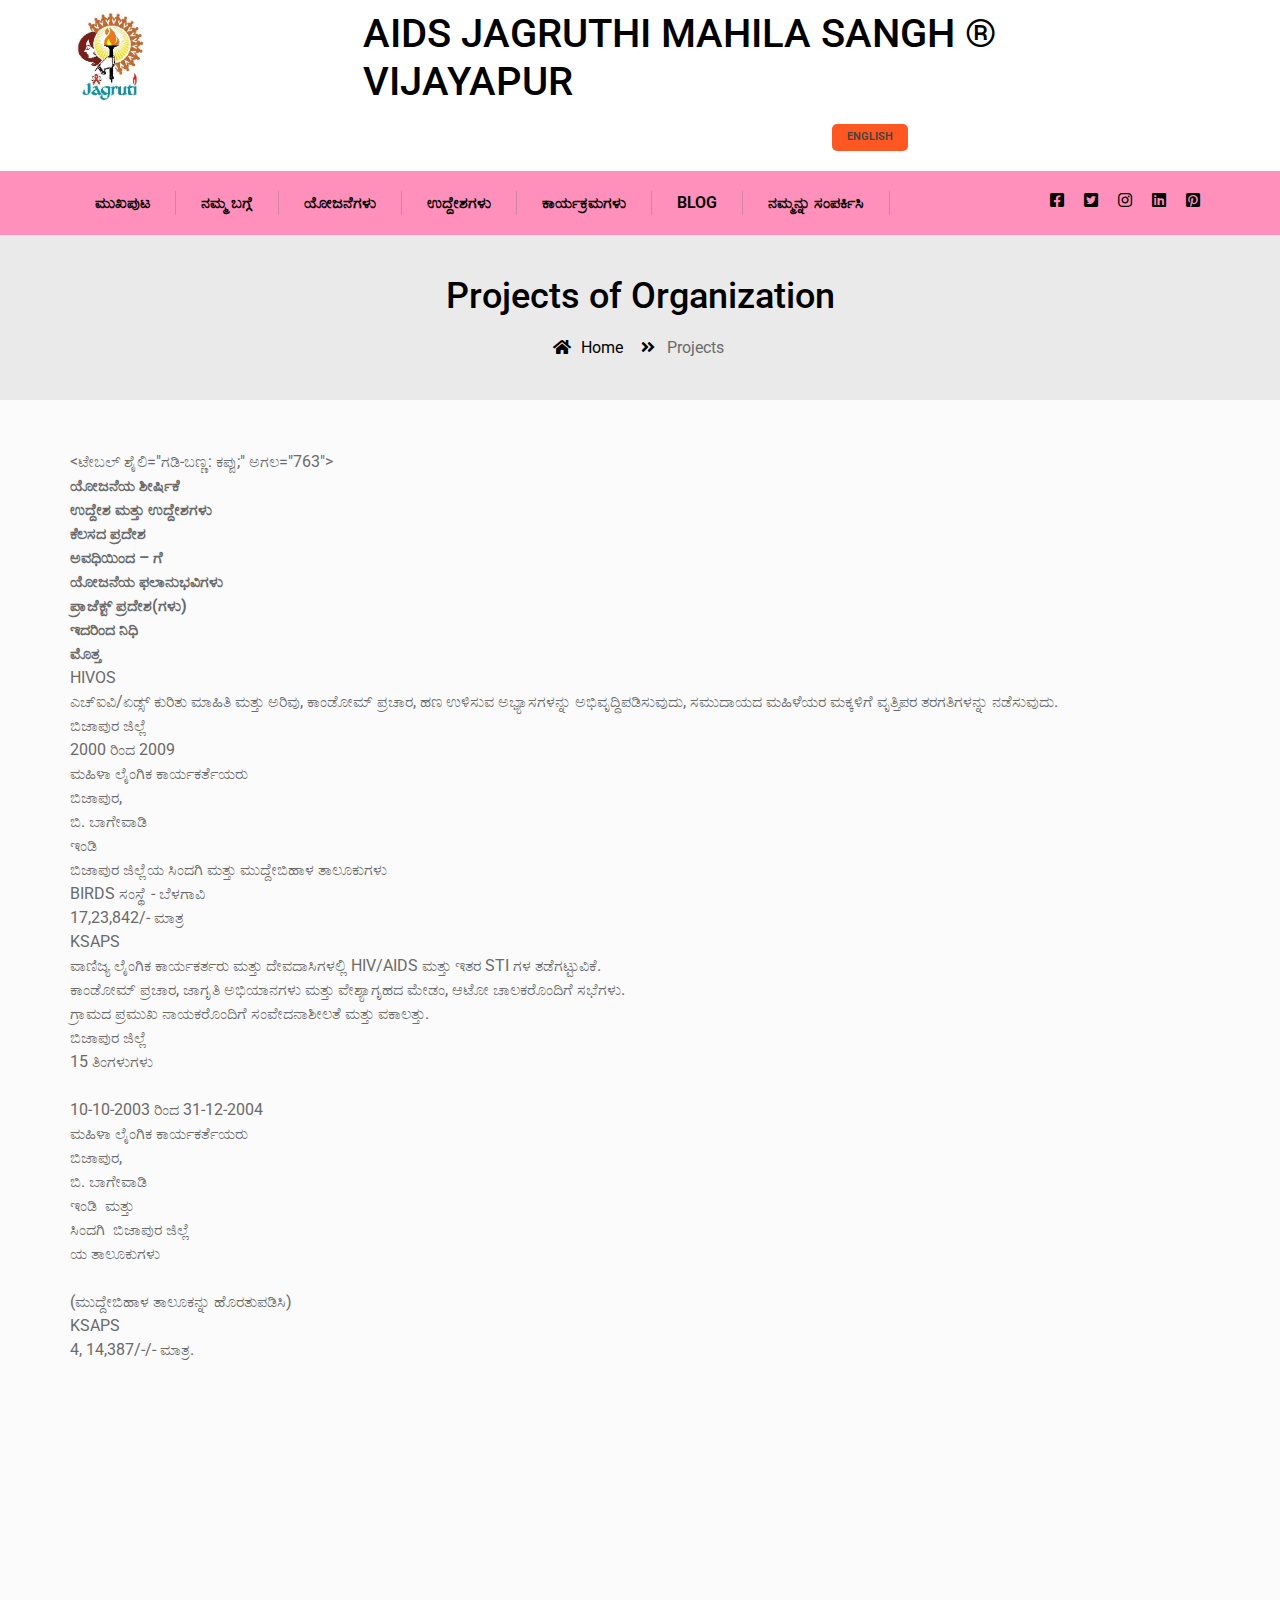
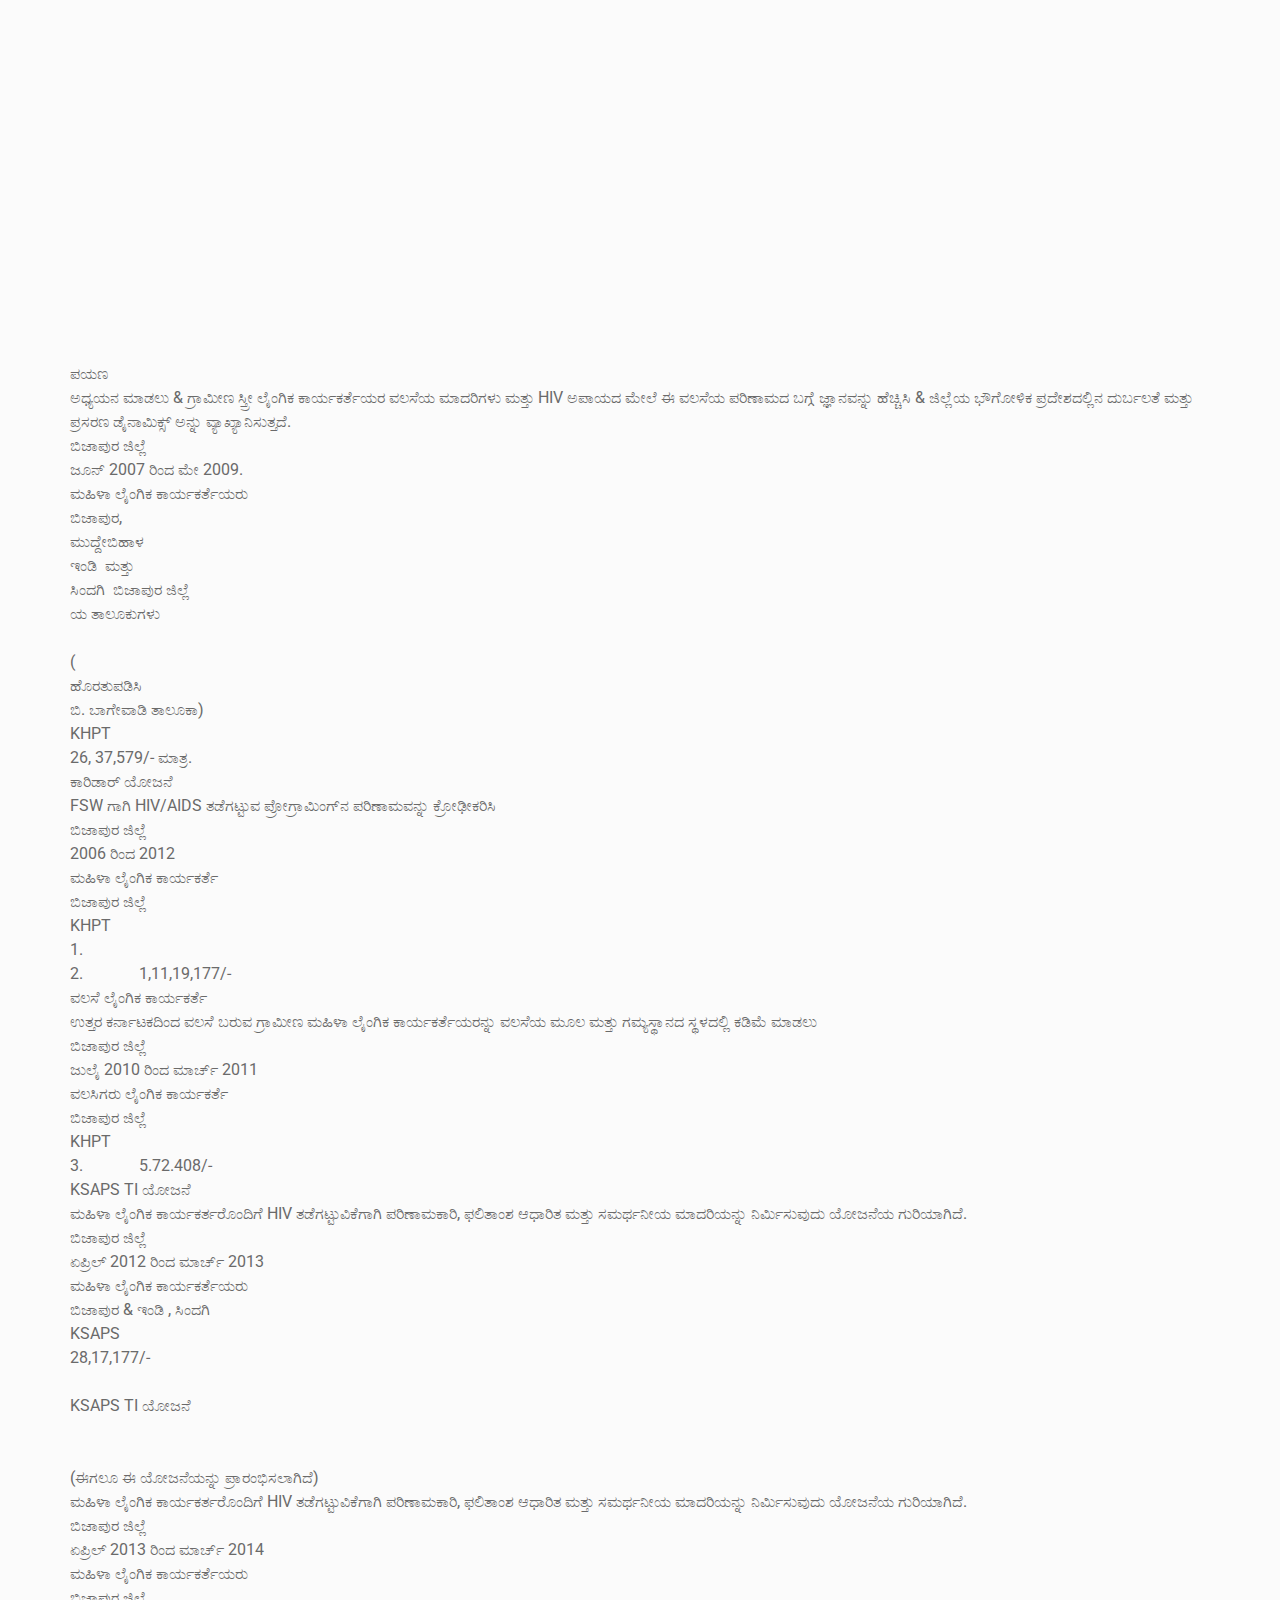
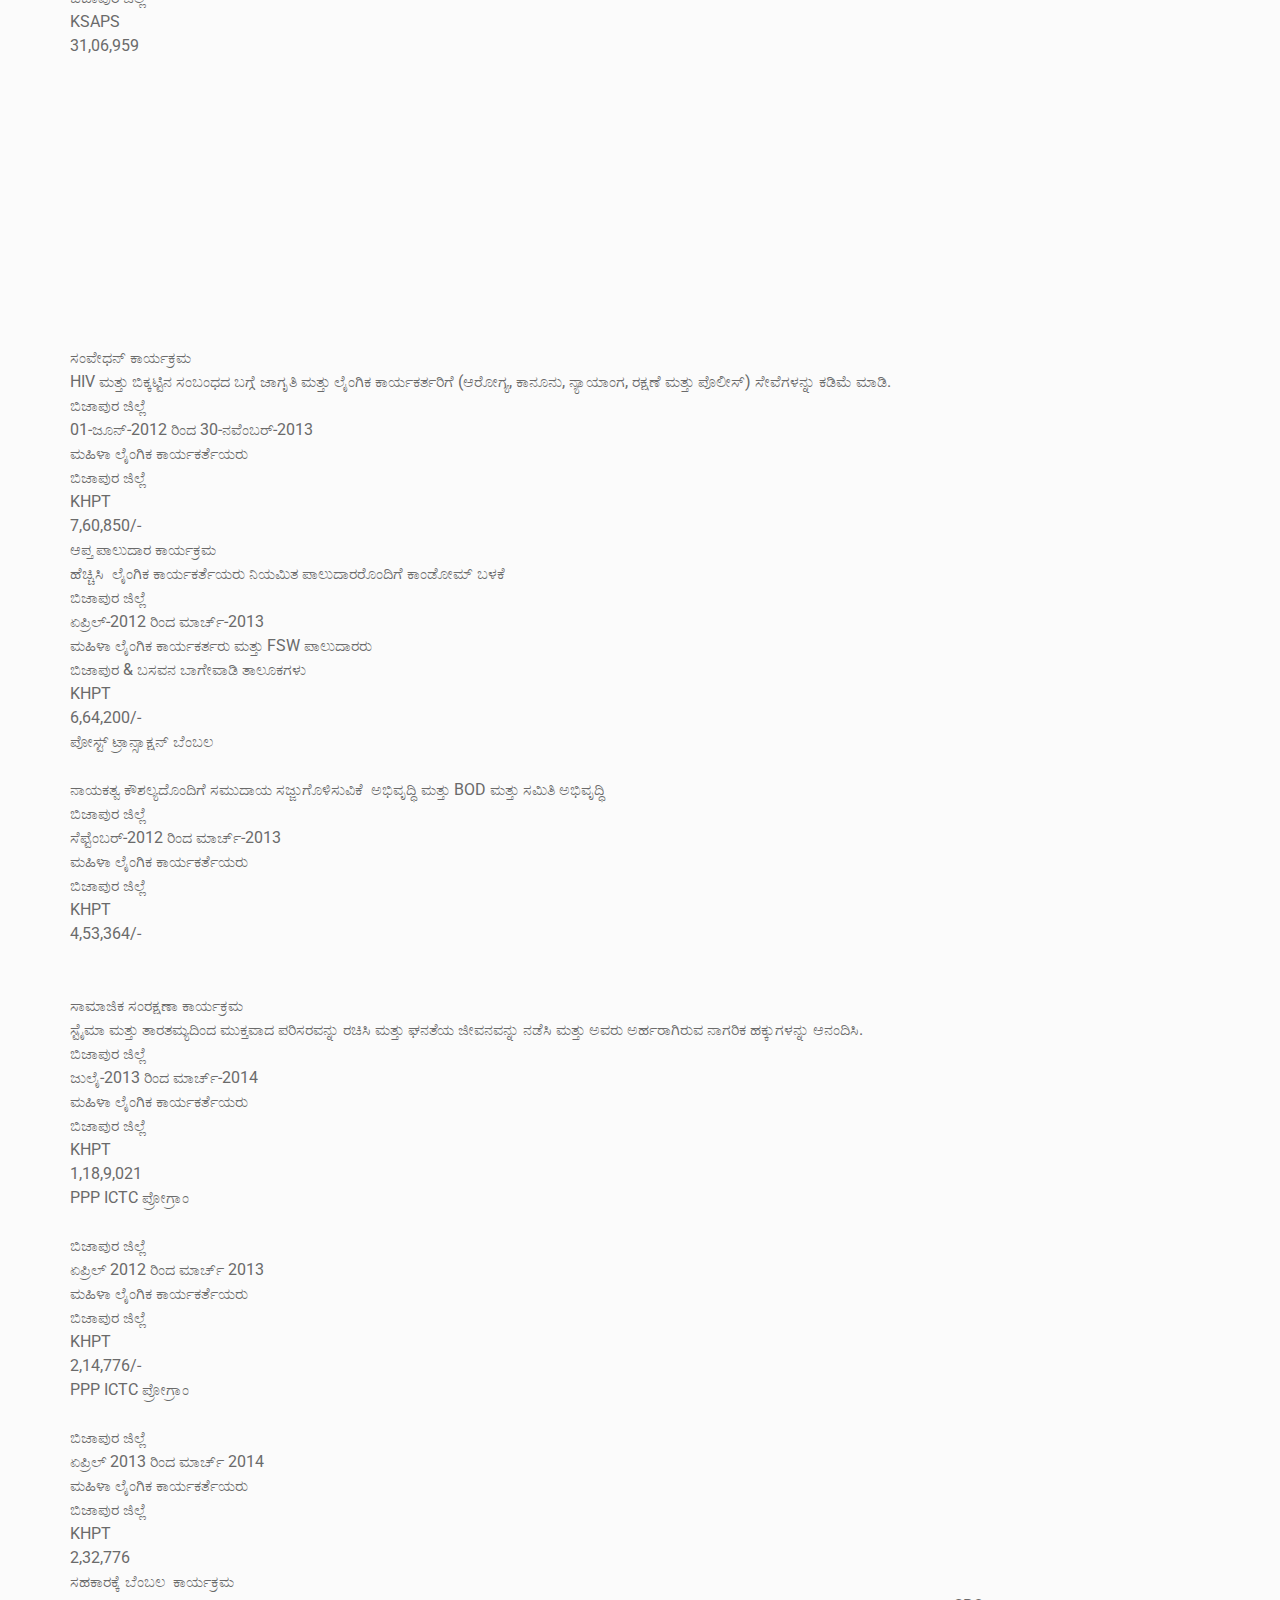
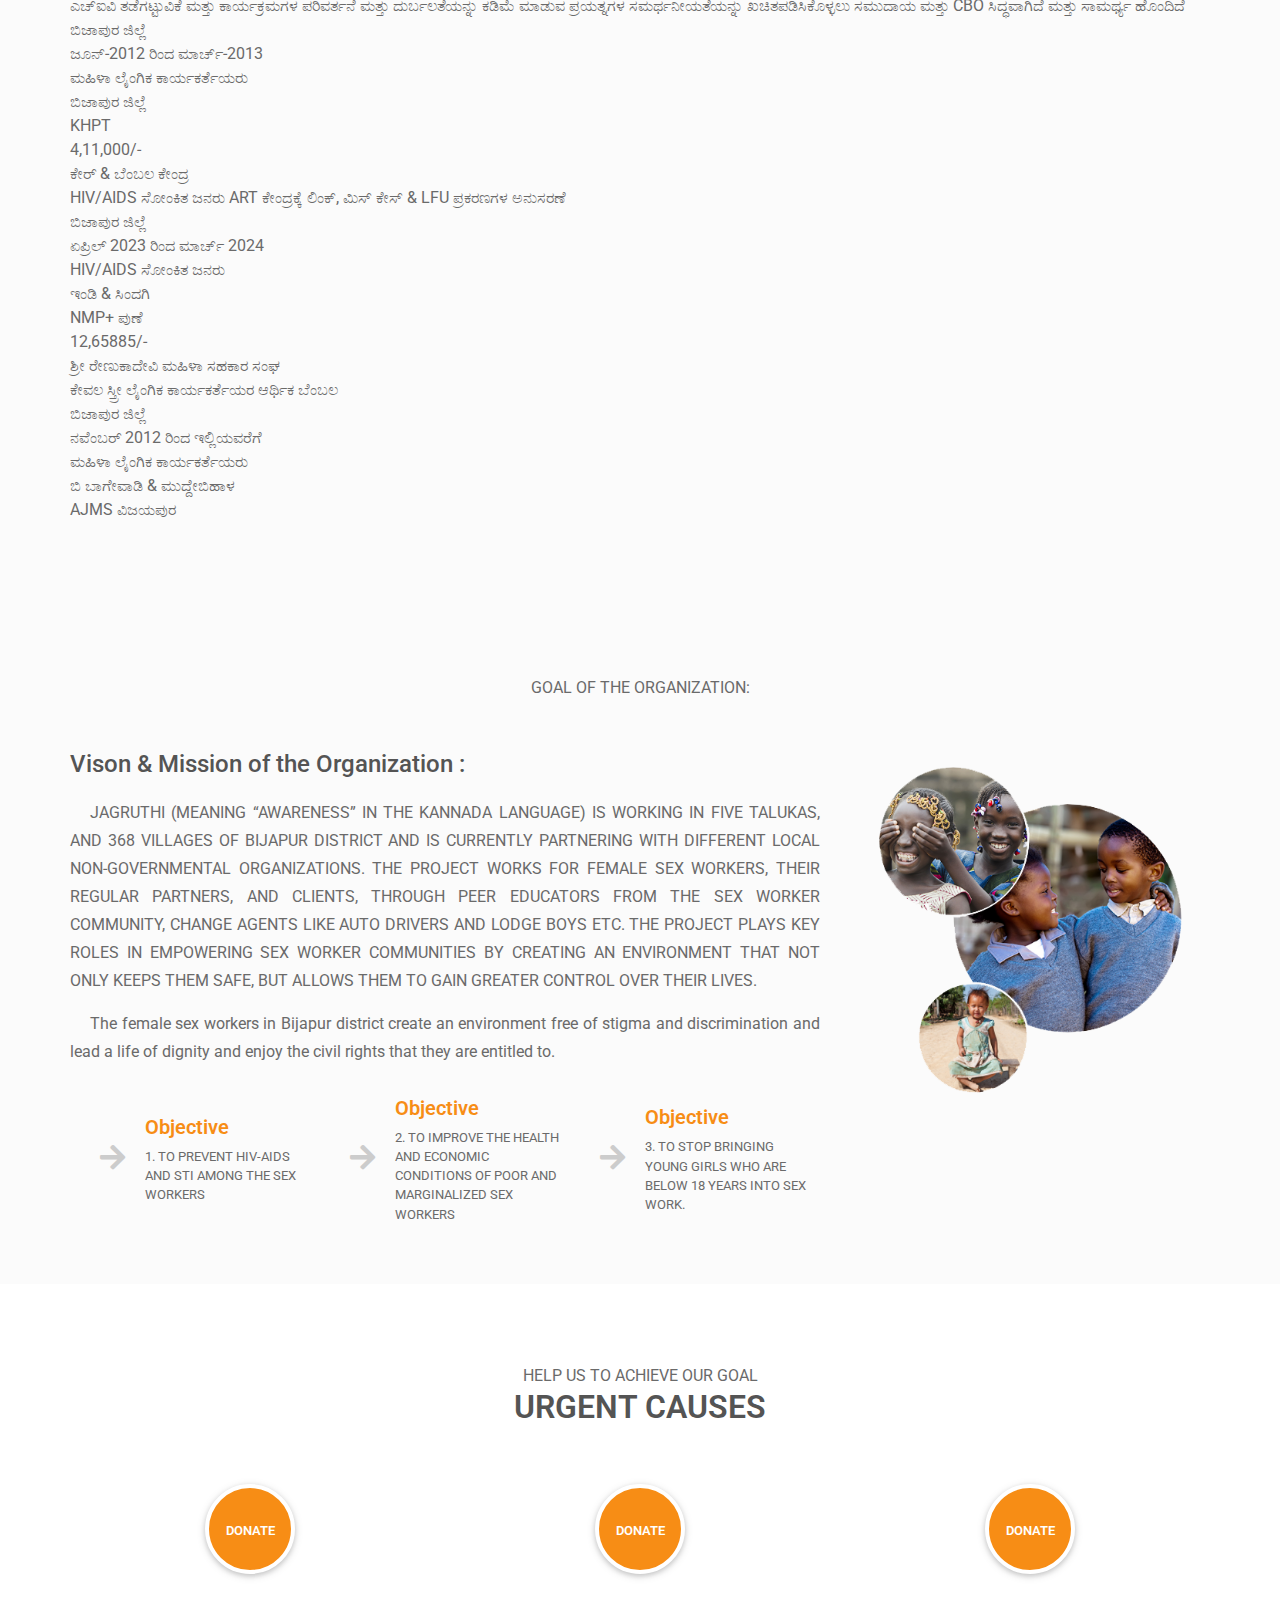
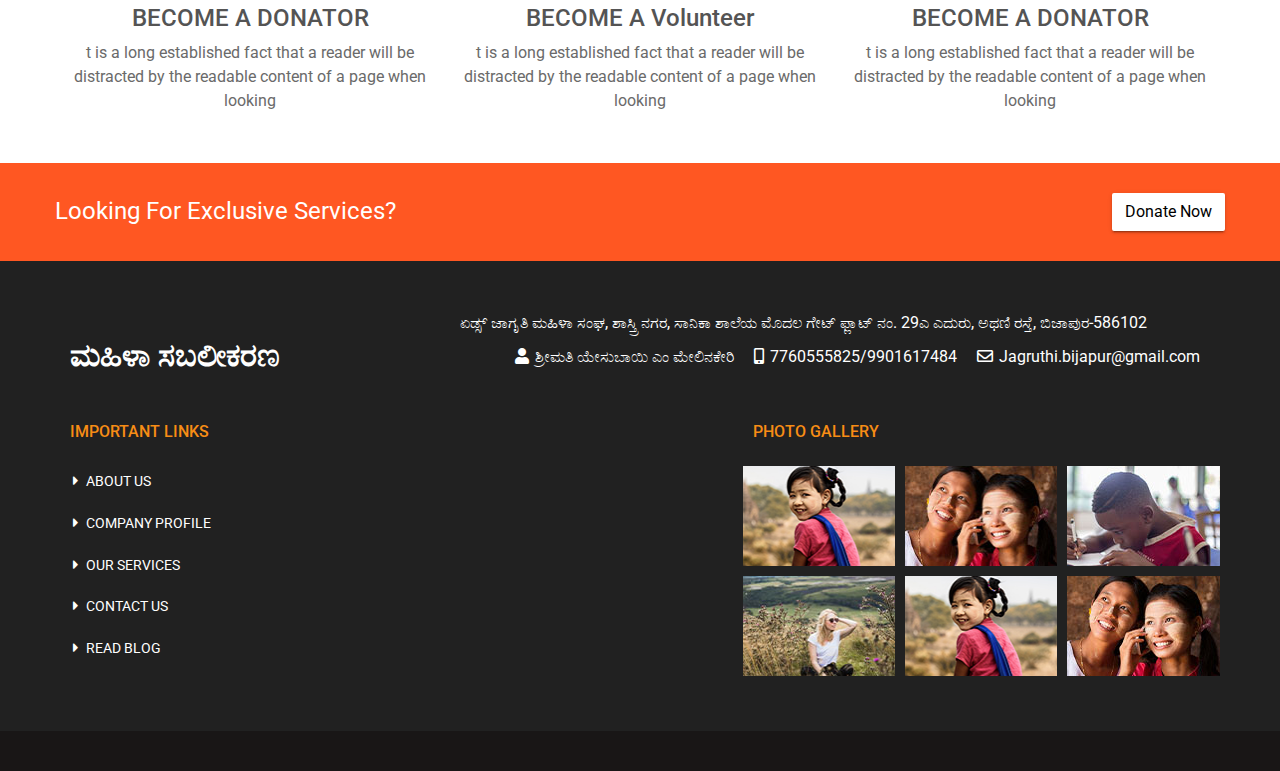
<file: kn/projects.html>
<!doctype html>
<html lang="en">

<head>
    <meta charset="utf-8">
    <meta name="viewport" content="width=device-width, initial-scale=1, shrink-to-fit=no">
    <title>Child Education Charity | Smarteyeapps.com</title>
    <link rel="shortcut icon" href="assets/images/fav.png" type="image/x-icon">
    <link href="https://fonts.googleapis.com/css?family=Roboto:100,300,400,500,700,900" rel="stylesheet">
    <link rel="shortcut icon" href="assets/images/fav.jpg">
    <link rel="stylesheet" href="assets/css/bootstrap.min.css">
    <link rel="stylesheet" href="assets/css/all.min.css">
    <link rel="stylesheet" href="assets/plugins/slider/css/owl.carousel.min.css">
    <link rel="stylesheet" href="assets/plugins/slider/css/owl.theme.default.css">
    <link rel="stylesheet" type="text/css" href="assets/css/style.css" />

    <style>
        table, th, td {
            border: 1px solid;
        }
    </style>
</head>

<body>
    <!-- ******************** Header Starts Here ******************* -->
    <header>
        <div class="container-fluid header-top">
            <div class="container">
                <div class="row">
                    <div class="col-md-3 logo-dv">
                        <img src="assets/images/logo.jpg" height="100px" alt="">
                    </div>
                    <div class="col-md-9 logo-dv" >
                        <h1 style="color: black;">AIDS JAGRUTHI MAHILA SANGH ® VIJAYAPUR</h1>
                    </div>
                    <div class="col-md-9 bonto">
                        <ul>
                            <li><div class="donta-btn">
                                <a href="https://ajmscbo.org/"><p>English</p></a>
                                <!-- <strong>Dontatin</strong> -->
                            </div></li>
                            <!-- <li><div class="voltterr-btn">
                                <p>Time to Becom a</p>
                                <strong>Volunteer</strong>
                            </div></li> -->
                        </ul>
                    </div>
                </div>
            </div>
        </div>

     <!-- ******************** Nav Starts Here ******************* -->

        <div id="menu-jk" class="headwe-nav container-fluid" style="background-color: #FF90BC; color: black;">
            <div class="container">
                <div class="row">
                    <div class="col-lg-9 nav-div">
                       <nav class="navbar navbar-expand-lg navbar-light     ">
                          <button class="navbar-toggler" type="button" data-toggle="collapse" data-target="#navbarTogglerDemo03" aria-controls="navbarTogglerDemo03" aria-expanded="false" aria-label="Toggle navigation">
                            <span class="navbar-toggler-icon"></span>
                          </button>
                         

                          <div class="collapse navbar-collapse" id="navbarTogglerDemo03">
                            <ul class="navbar-nav mr-auto mt-2 mt-lg-0">
                                <li class="nav-item active" style="color: black;">
                                    <a class="nav-link" href="index.html">ಮುಖಪುಟ </a>
                                  </li>
                                  <li class="nav-item" style="color: black;">
                                    <a class="nav-link" href="about_us.html">ನಮ್ಮ ಬಗ್ಗೆ</a>
                                  </li>
                                  <li class="nav-item" style="color: black;">
                                    <a class="nav-link" href="projects.html">ಯೋಜನೆಗಳು</a>
                                  </li>
                                  <li class="nav-item" style="color: black;">
                                    <a class="nav-link " href="objectives.html"  >ಉದ್ದೇಶಗಳು</a>
                                  </li>
                                   <li class="nav-item" style="color: black;">
                                    <a class="nav-link " href="events.html"  >ಕಾರ್ಯಕ್ರಮಗಳು</a>
                                  </li>
                                   <li class="nav-item" style="color: black;">
                                    <a class="nav-link " href="blog.html" >Blog</a>
                                  </li>
                                   <li class="nav-item" style="color: black;">
                                    <a class="nav-link " href="contact_us.html" >ನಮ್ಮನ್ನು ಸಂಪರ್ಕಿಸಿ</a>
                                  </li>
                            </ul>
                          
                          </div>
                        </nav>
                                            </div>
                    <div class="col-lg-3 d-none d-lg-block social-div">
                        <ul class="ulright">
                            <li>
                                <i class="fab fa-facebook-square"></i>
                            </li>
                            <li>
                                <i class="fab fa-twitter-square"></i>
                            </li>
                            <li>
                                <i class="fab fa-instagram"></i>
                            </li>
                            <li>
                                <i class="fab fa-linkedin"></i>
                            </li>
                            <li>
                                <i class="fab fa-pinterest-square"></i>
                            </li>
                        </ul>
                    </div>
                </div>
            </div>
        </div>
    </header>

    
    <!--  ************************* Page Title Starts Here ************************** -->
    <div class="page-nav no-margin row">
        <div class="container">
            <div class="row">
                <h2>Projects of Organization</h2>
                <ul>
                    <li> <a href="#"><i class="fas fa-home"></i> Home</a></li>
                    <li><i class="fas fa-angle-double-right"></i> Projects</li>
                </ul>
            </div>
        </div>
    </div>

    <div class="about-us">
        <div class="container">
            <ಟೇಬಲ್ ಶೈಲಿ="ಗಡಿ-ಬಣ್ಣ: ಕಪ್ಪು;" ಅಗಲ="763">
                 <tbody>
                 <tr>
                 <td width="96">
                 <p><strong>ಯೋಜನೆಯ ಶೀರ್ಷಿಕೆ</strong></p>
                 </td>
                 <td width="132">
                 <p><strong>ಉದ್ದೇಶ ಮತ್ತು ಉದ್ದೇಶಗಳು</strong></p>
                 </td>
                 <td width="90">
                 <p><strong>ಕೆಲಸದ ಪ್ರದೇಶ</strong></p>
                 </td>
                 <td width="66">
                 <p><strong>ಅವಧಿಯಿಂದ &ndash; ಗೆ</strong></p>
                 </td>
                 <td width="84">
                 <p><strong>ಯೋಜನೆಯ ಫಲಾನುಭವಿಗಳು</strong></p>
                 </td>
                 <td width="96">
                 <p><strong>ಪ್ರಾಜೆಕ್ಟ್ ಪ್ರದೇಶ(ಗಳು)</strong></p>
                 </td>
                 <td width="96">
                 <p><strong>ಇದರಿಂದ ನಿಧಿ</strong></p>
                 </td>
                 <td colspan="2" width="103">
                 <p><strong>ಮೊತ್ತ</strong></p>
                 </td>
                 </tr>
                 <tr>
                 <td width="96">
                 <p>HIVOS</p>
                 </td>
                 <td width="132">
                 <p>ಎಚ್‌ಐವಿ/ಏಡ್ಸ್ ಕುರಿತು ಮಾಹಿತಿ ಮತ್ತು ಅರಿವು, ಕಾಂಡೋಮ್ ಪ್ರಚಾರ, ಹಣ ಉಳಿಸುವ ಅಭ್ಯಾಸಗಳನ್ನು ಅಭಿವೃದ್ಧಿಪಡಿಸುವುದು, ಸಮುದಾಯದ ಮಹಿಳೆಯರ ಮಕ್ಕಳಿಗೆ ವೃತ್ತಿಪರ ತರಗತಿಗಳನ್ನು ನಡೆಸುವುದು.</p>
                 </td>
                 <td width="90">
                 <p>ಬಿಜಾಪುರ ಜಿಲ್ಲೆ</p>
                 </td>
                 <td width="66">
                 <p>2000 ರಿಂದ 2009</p>
                 </td>
                 <td width="84">
                 <p>ಮಹಿಳಾ ಲೈಂಗಿಕ ಕಾರ್ಯಕರ್ತೆಯರು</p>
                 </td>
                 <td width="96">
                 <p>ಬಿಜಾಪುರ,</p>
                 <p>ಬಿ. ಬಾಗೇವಾಡಿ</p>
                 <p>ಇಂಡಿ</p>
                 <p>ಬಿಜಾಪುರ ಜಿಲ್ಲೆಯ ಸಿಂದಗಿ ಮತ್ತು ಮುದ್ದೇಬಿಹಾಳ ತಾಲೂಕುಗಳು</p>
                 </td>
                 <td width="96">
                 <p>BIRDS ಸಂಸ್ಥೆ - ಬೆಳಗಾವಿ</p>
                 </td>
                 <td colspan="2" width="103">
                 <p>17,23,842/- ಮಾತ್ರ</p>
                 </td>
                 </tr>
                 <tr>
                 <td width="96">
                 <p>KSAPS</p>
                 </td>
                 <td width="132">
                 <p>ವಾಣಿಜ್ಯ ಲೈಂಗಿಕ ಕಾರ್ಯಕರ್ತರು ಮತ್ತು ದೇವದಾಸಿಗಳಲ್ಲಿ HIV/AIDS ಮತ್ತು ಇತರ STI ಗಳ ತಡೆಗಟ್ಟುವಿಕೆ.</p>
                 <p>ಕಾಂಡೋಮ್ ಪ್ರಚಾರ, ಜಾಗೃತಿ ಅಭಿಯಾನಗಳು ಮತ್ತು ವೇಶ್ಯಾಗೃಹದ ಮೇಡಂ, ಆಟೋ ಚಾಲಕರೊಂದಿಗೆ ಸಭೆಗಳು.</p>
                 <p>ಗ್ರಾಮದ ಪ್ರಮುಖ ನಾಯಕರೊಂದಿಗೆ ಸಂವೇದನಾಶೀಲತೆ ಮತ್ತು ವಕಾಲತ್ತು.</p>
                 </td>
                 <td width="90">
                 <p>ಬಿಜಾಪುರ ಜಿಲ್ಲೆ</p>
                 </td>
                 <td width="66">
                 <p>15 ತಿಂಗಳುಗಳು</p>
                 <p>&nbsp;</p>
                 <p>10-10-2003 ರಿಂದ 31-12-2004</p>
                 </td>
                 <td width="84">
                 <p>ಮಹಿಳಾ ಲೈಂಗಿಕ ಕಾರ್ಯಕರ್ತೆಯರು</p>
                 </td>
                 <td width="96">
                 <p>ಬಿಜಾಪುರ,</p>
                 <p>ಬಿ. ಬಾಗೇವಾಡಿ</p>
                 <p>ಇಂಡಿ&nbsp; ಮತ್ತು</p>
                 <p>ಸಿಂದಗಿ&nbsp; ಬಿಜಾಪುರ ಜಿಲ್ಲೆ</p>ಯ ತಾಲೂಕುಗಳು
                 <p>&nbsp;</p>
                 <p>(ಮುದ್ದೇಬಿಹಾಳ ತಾಲೂಕನ್ನು ಹೊರತುಪಡಿಸಿ)</p>
                 </td>
                 <td width="96">
                 <p>KSAPS</p>
                 </td>
                 <td colspan="2" width="103">
                 <p>4, 14,387/-/- ಮಾತ್ರ.</p>
                 <p>&nbsp;</p>
                 <p>&nbsp;</p>
                 <p>&nbsp;</p>
                 <p>&nbsp;</p>
                 <p>&nbsp;</p>
                 <p>&nbsp;</p>
                 <p>&nbsp;</p>
                 <p>&nbsp;</p>
                 <p>&nbsp;</p>
                 <p>&nbsp;</p>
                 <p>&nbsp;</p>
                 <p>&nbsp;</p>
                 <p>&nbsp;</p>
                 <p>&nbsp;</p>
                 <p>&nbsp;</p>
                 <p>&nbsp;</p>
                 <p>&nbsp;</p>
                 <p>&nbsp;</p>
                 <p>&nbsp;</p>
                 <p>&nbsp;</p>
                 <p>&nbsp;</p>
                 <p>&nbsp;</p>
                 <p>&nbsp;</p>
                 <p>&nbsp;</p>
                 <p>&nbsp;</p>
                 </td>
                 </tr>
                 <tr>
                 <td width="96">
                 <p>ಪಯಣ</p>
                 </td>
                 <td width="132">
                 <p>ಅಧ್ಯಯನ ಮಾಡಲು &amp; ಗ್ರಾಮೀಣ ಸ್ತ್ರೀ ಲೈಂಗಿಕ ಕಾರ್ಯಕರ್ತೆಯರ ವಲಸೆಯ ಮಾದರಿಗಳು ಮತ್ತು HIV ಅಪಾಯದ ಮೇಲೆ ಈ ವಲಸೆಯ ಪರಿಣಾಮದ ಬಗ್ಗೆ ಜ್ಞಾನವನ್ನು ಹೆಚ್ಚಿಸಿ &amp; ಜಿಲ್ಲೆಯ ಭೌಗೋಳಿಕ ಪ್ರದೇಶದಲ್ಲಿನ ದುರ್ಬಲತೆ ಮತ್ತು ಪ್ರಸರಣ ಡೈನಾಮಿಕ್ಸ್ ಅನ್ನು ವ್ಯಾಖ್ಯಾನಿಸುತ್ತದೆ.</p>
                 </td>
                 <td width="90">
                 <p>ಬಿಜಾಪುರ ಜಿಲ್ಲೆ</p>
                 </td>
                 <td width="66">
                 <p>ಜೂನ್ 2007 ರಿಂದ ಮೇ 2009.</p>
                 </td>
                 <td width="84">
                 <p>ಮಹಿಳಾ ಲೈಂಗಿಕ ಕಾರ್ಯಕರ್ತೆಯರು</p>
                 </td>
                 <td width="96">
                 <p>ಬಿಜಾಪುರ,</p>
                 <p>ಮುದ್ದೇಬಿಹಾಳ</p>
                 <p>ಇಂಡಿ&nbsp; ಮತ್ತು</p>
                 <p>ಸಿಂದಗಿ&nbsp; ಬಿಜಾಪುರ ಜಿಲ್ಲೆ</p>ಯ ತಾಲೂಕುಗಳು
                 <p>&nbsp;</p>
                 <p>(&nbsp;</p> ಹೊರತುಪಡಿಸಿ
                 <p>ಬಿ. ಬಾಗೇವಾಡಿ ತಾಲೂಕಾ)</p>
                 </td>
                 <td width="96">
                 <p>KHPT</p>
                 </td>
                 <td colspan="2" width="103">
                 <p>26, 37,579/- ಮಾತ್ರ.</p>
                 </td>
                 </tr>
                 <tr>
                 <td width="96">
                 <p>ಕಾರಿಡಾರ್ ಯೋಜನೆ</p>
                 </td>
                 <td width="132">
                 <p>FSW ಗಾಗಿ HIV/AIDS ತಡೆಗಟ್ಟುವ ಪ್ರೋಗ್ರಾಮಿಂಗ್‌ನ ಪರಿಣಾಮವನ್ನು ಕ್ರೋಢೀಕರಿಸಿ</p>
                 </td>
                 <td width="90">
                 <p>ಬಿಜಾಪುರ ಜಿಲ್ಲೆ</p>
                 </td>
                 <td width="66">
                 <p>2006 ರಿಂದ 2012</p>
                 </td>
                 <td width="84">
                 <p>ಮಹಿಳಾ ಲೈಂಗಿಕ ಕಾರ್ಯಕರ್ತೆ</p>
                 </td>
                 <td width="96">
                 <p>ಬಿಜಾಪುರ ಜಿಲ್ಲೆ</p>
                 </td>
                 <td width="96">
                 <p>KHPT</p>
                 </td>
                 <td colspan="2" width="103">
                 <p>1.&nbsp;&nbsp;&nbsp;&nbsp;&nbsp;&nbsp;&nbsp;&nbsp;&nbsp;&nbsp;&nbsp;&nbsp;&nbsp; &nbsp;</p>
                 <p>2.&nbsp;&nbsp;&nbsp;&nbsp;&nbsp;&nbsp;&nbsp;&nbsp;&nbsp;&nbsp;&nbsp;&nbsp;&nbsp; 1,11,19,177/-</p>
                 </td>
                 </tr>
                 <tr>
                 <td width="96">
                 <p>ವಲಸೆ ಲೈಂಗಿಕ ಕಾರ್ಯಕರ್ತೆ</p>
                 </td>
                 <td width="132">
                 <p>ಉತ್ತರ ಕರ್ನಾಟಕದಿಂದ ವಲಸೆ ಬರುವ ಗ್ರಾಮೀಣ ಮಹಿಳಾ ಲೈಂಗಿಕ ಕಾರ್ಯಕರ್ತೆಯರನ್ನು ವಲಸೆಯ ಮೂಲ ಮತ್ತು ಗಮ್ಯಸ್ಥಾನದ ಸ್ಥಳದಲ್ಲಿ ಕಡಿಮೆ ಮಾಡಲು</p>
                 </td>
                 <td width="90">
                 <p>ಬಿಜಾಪುರ ಜಿಲ್ಲೆ</p>
                 </td>
                 <td width="66">
                 <p>ಜುಲೈ 2010 ರಿಂದ ಮಾರ್ಚ್ 2011</p>
                 </td>
                 <td width="84">
                 <p>ವಲಸಿಗರು ಲೈಂಗಿಕ ಕಾರ್ಯಕರ್ತೆ</p>
                 </td>
                 <td width="96">
                 <p>ಬಿಜಾಪುರ ಜಿಲ್ಲೆ</p>
                 </td>
                 <td width="96">
                 <p>KHPT</p>
                 </td>
                 <td colspan="2" width="103">
                 <p>3.&nbsp;&nbsp;&nbsp;&nbsp;&nbsp;&nbsp;&nbsp;&nbsp;&nbsp;&nbsp;&nbsp;&nbsp;&nbsp; 5.72.408/-</p>
                 </td>
                 </tr>
                 <tr>
                 <td width="96">
                 <p>KSAPS TI ಯೋಜನೆ</p>
                 </td>
                 <td width="132">
                 <p>ಮಹಿಳಾ ಲೈಂಗಿಕ ಕಾರ್ಯಕರ್ತರೊಂದಿಗೆ HIV ತಡೆಗಟ್ಟುವಿಕೆಗಾಗಿ ಪರಿಣಾಮಕಾರಿ, ಫಲಿತಾಂಶ ಆಧಾರಿತ ಮತ್ತು ಸಮರ್ಥನೀಯ ಮಾದರಿಯನ್ನು ನಿರ್ಮಿಸುವುದು ಯೋಜನೆಯ ಗುರಿಯಾಗಿದೆ.</p>
                 </td>
                 <td width="90">
                 <p>ಬಿಜಾಪುರ ಜಿಲ್ಲೆ</p>
                 </td>
                 <td width="66">
                 <p>ಏಪ್ರಿಲ್ 2012 ರಿಂದ ಮಾರ್ಚ್ 2013</p>
                 </td>
                 <td width="84">
                 <p>ಮಹಿಳಾ ಲೈಂಗಿಕ ಕಾರ್ಯಕರ್ತೆಯರು</p>
                 </td>
                 <td width="96">
                 <p>ಬಿಜಾಪುರ &amp; ಇಂಡಿ , ಸಿಂದಗಿ</p>
                 </td>
                 <td width="96">
                 <p>KSAPS</p>
                 </td>
                 <td width="99">
                 <p>28,17,177/-</p>
                 </td>
                 <td width="4">
                 <p>&nbsp;</p>
                 </td>
                 </tr>
                 <tr>
                 <td width="96">
                 <p>KSAPS TI ಯೋಜನೆ</p>
                 <p>&nbsp;</p>
                 <p>&nbsp;</p>
                 <p>(ಈಗಲೂ ಈ ಯೋಜನೆಯನ್ನು ಪ್ರಾರಂಭಿಸಲಾಗಿದೆ)</p>
                 </td>
                 <td width="132">
                 <p>ಮಹಿಳಾ ಲೈಂಗಿಕ ಕಾರ್ಯಕರ್ತರೊಂದಿಗೆ HIV ತಡೆಗಟ್ಟುವಿಕೆಗಾಗಿ ಪರಿಣಾಮಕಾರಿ, ಫಲಿತಾಂಶ ಆಧಾರಿತ ಮತ್ತು ಸಮರ್ಥನೀಯ ಮಾದರಿಯನ್ನು ನಿರ್ಮಿಸುವುದು ಯೋಜನೆಯ ಗುರಿಯಾಗಿದೆ.</p>
                 </td>
                 <td width="90">
                 <p>ಬಿಜಾಪುರ ಜಿಲ್ಲೆ</p>
                 </td>
                 <td width="66">
                 <p>ಏಪ್ರಿಲ್ 2013 ರಿಂದ ಮಾರ್ಚ್ 2014</p>
                 </td>
                 <td width="84">
                 <p>ಮಹಿಳಾ ಲೈಂಗಿಕ ಕಾರ್ಯಕರ್ತೆಯರು</p>
                 </td>
                 <td width="96">
                 <p>ಬಿಜಾಪುರ ಜಿಲ್ಲೆ</p>
                 </td>
                 <td width="96">
                 <p>KSAPS</p>
                 </td>
                 <td width="99">
                 <p>31,06,959</p>
                 <p>&nbsp;</p>
                 <p>&nbsp;</p>
                 <p>&nbsp;</p>
                 <p>&nbsp;</p>
                 <p>&nbsp;</p>
                 <p>&nbsp;</p>
                 <p>&nbsp;</p>
                 <p>&nbsp;</p>
                 <p>&nbsp;</p>
                 <p>&nbsp;</p>
                 <p>&nbsp;</p>
                 </td>
                 <td width="4">
                 <p>&nbsp;</p>
                 </td>
                 </tr>
                 <tr>
                 <td width="96">
                 <p>ಸಂವೇಧನ್ ಕಾರ್ಯಕ್ರಮ</p>
                </td>
                <td width="132">
                <p>HIV ಮತ್ತು ಬಿಕ್ಕಟ್ಟಿನ ಸಂಬಂಧದ ಬಗ್ಗೆ ಜಾಗೃತಿ ಮತ್ತು ಲೈಂಗಿಕ ಕಾರ್ಯಕರ್ತರಿಗೆ (ಆರೋಗ್ಯ, ಕಾನೂನು, ನ್ಯಾಯಾಂಗ, ರಕ್ಷಣೆ ಮತ್ತು ಪೊಲೀಸ್) ಸೇವೆಗಳನ್ನು ಕಡಿಮೆ ಮಾಡಿ.&nbsp;</p>
                </td>
                <td width="90">
                <p>ಬಿಜಾಪುರ ಜಿಲ್ಲೆ</p>
                </td>
                <td width="66">
                <p>01-ಜೂನ್-2012 ರಿಂದ 30-ನವೆಂಬರ್-2013</p>
                </td>
                <td width="84">
                <p>ಮಹಿಳಾ ಲೈಂಗಿಕ ಕಾರ್ಯಕರ್ತೆಯರು</p>
                </td>
                <td width="96">
                <p>ಬಿಜಾಪುರ ಜಿಲ್ಲೆ</p>
                </td>
                <td width="96">
                <p>KHPT</p>
                </td>
                <td colspan="2" width="103">
                <p>7,60,850/-</p>
                </td>
                </tr>
                <tr>
                <td width="96">
                <p>ಆಪ್ತ ಪಾಲುದಾರ ಕಾರ್ಯಕ್ರಮ</p>
                </td>
                <td width="132">
                <p>ಹೆಚ್ಚಿಸಿ&nbsp; ಲೈಂಗಿಕ ಕಾರ್ಯಕರ್ತೆಯರು ನಿಯಮಿತ ಪಾಲುದಾರರೊಂದಿಗೆ ಕಾಂಡೋಮ್ ಬಳಕೆ</p>
                </td>
                <td width="90">
                <p>ಬಿಜಾಪುರ ಜಿಲ್ಲೆ</p>
                </td>
                <td width="66">
                <p>ಏಪ್ರಿಲ್-2012 ರಿಂದ ಮಾರ್ಚ್-2013</p>
                </td>
                <td width="84">
                <p>ಮಹಿಳಾ ಲೈಂಗಿಕ ಕಾರ್ಯಕರ್ತರು ಮತ್ತು FSW ಪಾಲುದಾರರು</p>
                </td>
                <td width="96">
                <p>ಬಿಜಾಪುರ &amp; ಬಸವನ ಬಾಗೇವಾಡಿ ತಾಲೂಕಗಳು</p>
                </td>
                <td width="96">
                <p>KHPT</p>
                </td>
                <td colspan="2" width="103">
                <p>6,64,200/-</p>
                </td>
                </tr>
                <tr>
                <td width="96">
                <p>ಪೋಸ್ಟ್ ಟ್ರಾನ್ಸಾಕ್ಷನ್ ಬೆಂಬಲ</p>
                <p>&nbsp;</p>
                </td>
                <td width="132">
                <p>ನಾಯಕತ್ವ ಕೌಶಲ್ಯದೊಂದಿಗೆ ಸಮುದಾಯ ಸಜ್ಜುಗೊಳಿಸುವಿಕೆ&nbsp; ಅಭಿವೃದ್ಧಿ ಮತ್ತು BOD ಮತ್ತು ಸಮಿತಿ ಅಭಿವೃದ್ಧಿ</p>
                </td>
                <td width="90">
                <p>ಬಿಜಾಪುರ ಜಿಲ್ಲೆ</p>
                </td>
                <td width="66">
                <p>ಸೆಪ್ಟೆಂಬರ್-2012 ರಿಂದ ಮಾರ್ಚ್-2013</p>
                </td>
                <td width="84">
                <p>ಮಹಿಳಾ ಲೈಂಗಿಕ ಕಾರ್ಯಕರ್ತೆಯರು</p>
                </td>
                <td width="96">
                <p>ಬಿಜಾಪುರ ಜಿಲ್ಲೆ</p>
                </td>
                <td width="96">
                <p>KHPT</p>
                </td>
                <td colspan="2" width="103">
                <p>4,53,364/-</p>
                </td>
                </tr>
                <tr>
                <td width="96">
                <p>&nbsp;</p>
                <p>&nbsp;</p>
                <p>ಸಾಮಾಜಿಕ ಸಂರಕ್ಷಣಾ ಕಾರ್ಯಕ್ರಮ</p>
                </td>
                <td width="132">
                <p>ಸ್ಟೈಮಾ ಮತ್ತು ತಾರತಮ್ಯದಿಂದ ಮುಕ್ತವಾದ ಪರಿಸರವನ್ನು ರಚಿಸಿ ಮತ್ತು ಘನತೆಯ ಜೀವನವನ್ನು ನಡೆಸಿ ಮತ್ತು ಅವರು ಅರ್ಹರಾಗಿರುವ ನಾಗರಿಕ ಹಕ್ಕುಗಳನ್ನು ಆನಂದಿಸಿ.</p>
                </td>
                <td width="90">
                <p>ಬಿಜಾಪುರ ಜಿಲ್ಲೆ</p>
                </td>
                <td width="66">
                <p>ಜುಲೈ-2013 ರಿಂದ ಮಾರ್ಚ್-2014</p>
                </td>
                <td width="84">
                <p>ಮಹಿಳಾ ಲೈಂಗಿಕ ಕಾರ್ಯಕರ್ತೆಯರು</p>
                </td>
                <td width="96">
                <p>ಬಿಜಾಪುರ ಜಿಲ್ಲೆ</p>
                </td>
                <td width="96">
                <p>KHPT</p>
                </td>
                <td colspan="2" width="103">
                <p>1,18,9,021</p>
                </td>
                </tr>
                <tr>
                <td width="96">
                <p>PPP ICTC ಪ್ರೋಗ್ರಾಂ</p>
                </td>
                <td width="132">
                <p>&nbsp;</p>
                </td>
                <td width="90">
                <p>ಬಿಜಾಪುರ ಜಿಲ್ಲೆ</p>
                </td>
                <td width="66">
                <p>ಏಪ್ರಿಲ್ 2012 ರಿಂದ ಮಾರ್ಚ್ 2013</p>
                </td>
                <td width="84">
                <p>ಮಹಿಳಾ ಲೈಂಗಿಕ ಕಾರ್ಯಕರ್ತೆಯರು</p>
                </td>
                <td width="96">
                <p>ಬಿಜಾಪುರ ಜಿಲ್ಲೆ</p>
                </td>
                <td width="96">
                <p>KHPT</p>
                </td>
                <td colspan="2" width="103">
                <p>2,14,776/-</p>
                </td>
                </tr>
                <tr>
                <td width="96">
                <p>PPP ICTC ಪ್ರೋಗ್ರಾಂ</p>
                </td>
                <td width="132">
                <p>&nbsp;</p>
                </td>
                <td width="90">
                <p>ಬಿಜಾಪುರ ಜಿಲ್ಲೆ</p>
                </td>
                <td width="66">
                <p>ಏಪ್ರಿಲ್ 2013 ರಿಂದ ಮಾರ್ಚ್ 2014</p>
                </td>
                <td width="84">
                <p>ಮಹಿಳಾ ಲೈಂಗಿಕ ಕಾರ್ಯಕರ್ತೆಯರು</p>
                </td>
                <td width="96">
                <p>ಬಿಜಾಪುರ ಜಿಲ್ಲೆ</p>
                </td>
                <td width="96">
                <p>KHPT</p>
                </td>
                <td colspan="2" width="103">
                <p>2,32,776</p>
                </td>
                </tr>
                <tr>
                <td width="96">
                <p>ಸಹಕಾರಕ್ಕೆ ಬೆಂಬಲ&nbsp; ಕಾರ್ಯಕ್ರಮ</p>
                </td>
                <td width="132">
                <p>ಎಚ್‌ಐವಿ ತಡೆಗಟ್ಟುವಿಕೆ ಮತ್ತು ಕಾರ್ಯಕ್ರಮಗಳ ಪರಿವರ್ತನೆ ಮತ್ತು ದುರ್ಬಲತೆಯನ್ನು ಕಡಿಮೆ ಮಾಡುವ ಪ್ರಯತ್ನಗಳ ಸಮರ್ಥನೀಯತೆಯನ್ನು ಖಚಿತಪಡಿಸಿಕೊಳ್ಳಲು ಸಮುದಾಯ ಮತ್ತು CBO ಸಿದ್ಧವಾಗಿದೆ ಮತ್ತು ಸಾಮರ್ಥ್ಯ ಹೊಂದಿದೆ</p>
                </td>
                <td width="90">
                <p>ಬಿಜಾಪುರ ಜಿಲ್ಲೆ</p>
                </td>
                <td width="66">
                <p>ಜೂನ್-2012 ರಿಂದ ಮಾರ್ಚ್-2013</p>
                </td>
                <td width="84">
                <p>ಮಹಿಳಾ ಲೈಂಗಿಕ ಕಾರ್ಯಕರ್ತೆಯರು</p>
                </td>
                <td width="96">
                <p>ಬಿಜಾಪುರ ಜಿಲ್ಲೆ</p>
                </td>
                <td width="96">
                <p>KHPT</p>
                </td>
                <td colspan="2" width="103">
                <p>4,11,000/-</p>
                </td>
                </tr>
                <tr>
                <td width="96">
                <p>ಕೇರ್ &amp; ಬೆಂಬಲ ಕೇಂದ್ರ</p>
                </td>
                <td width="132">
                <p>HIV/AIDS ಸೋಂಕಿತ ಜನರು ART ಕೇಂದ್ರಕ್ಕೆ ಲಿಂಕ್, ಮಿಸ್ ಕೇಸ್ &amp; LFU ಪ್ರಕರಣಗಳ ಅನುಸರಣೆ</p>
                </td>
                <td width="90">
                <p>ಬಿಜಾಪುರ ಜಿಲ್ಲೆ</p>
                </td>
                <td width="66">
                <p>ಏಪ್ರಿಲ್ 2023 ರಿಂದ ಮಾರ್ಚ್ 2024</p>
                </td>
                <td width="84">
                <p>HIV/AIDS ಸೋಂಕಿತ ಜನರು</p>
                </td>
                <td width="96">
                <p>ಇಂಡಿ &amp; ಸಿಂದಗಿ</p>
                </td>
                <td width="96">
                <p>NMP+ ಪುಣೆ</p>
                </td>
                <td colspan="2" width="103">
                <p>12,65885/-</p>
                </td>
                </tr>
                <tr>
                <td width="96">
                <p>ಶ್ರೀ ರೇಣುಕಾದೇವಿ ಮಹಿಳಾ ಸಹಕಾರ ಸಂಘ</p>
                </td>
                <td width="132">
                <p>ಕೇವಲ ಸ್ತ್ರೀ ಲೈಂಗಿಕ ಕಾರ್ಯಕರ್ತೆಯರ ಆರ್ಥಿಕ ಬೆಂಬಲ</p>
                </td>
                <td width="90">
                <p>ಬಿಜಾಪುರ ಜಿಲ್ಲೆ</p>
                </td>
                <td width="66">
                <p>ನವೆಂಬರ್ 2012 ರಿಂದ ಇಲ್ಲಿಯವರೆಗೆ</p>
                </td>
                <td width="84">
                <p>ಮಹಿಳಾ ಲೈಂಗಿಕ ಕಾರ್ಯಕರ್ತೆಯರು</p>
                </td>
                <td width="96">
                <p>ಬಿ ಬಾಗೇವಾಡಿ &amp; ಮುದ್ದೇಬಿಹಾಳ</p>
                </td>
                <td width="96">
                <p>AJMS ವಿಜಯಪುರ</p>
                </td>
                <td colspan="2" width="103">
                <p>&nbsp;</p>
                </td>
                </tr>
                </tbody>
                </table>
        </div>
    </div>


    


    

     <!-- ******************** About US Starts Here ******************* -->

    <div class="about-us">
        <div class="container">
            <div class="session-title">
                <p>Goal of the Organization:</p>
                <!-- <h2>Child Education</h2> -->
            </div>
            <div class="about-row row">
                <div class="col-md-8">
                    <div class="abut-detail">
                         <h4>Vison & Mission of the Organization :</h4>
                        <p style="text-align: justify; text-justify: inter-word;">                       JAGRUTHI (MEANING “AWARENESS” IN THE KANNADA LANGUAGE) IS WORKING IN FIVE TALUKAS, AND 368 VILLAGES OF BIJAPUR DISTRICT AND IS CURRENTLY PARTNERING WITH DIFFERENT LOCAL NON-GOVERNMENTAL ORGANIZATIONS. THE PROJECT WORKS FOR FEMALE SEX WORKERS, THEIR REGULAR PARTNERS, AND CLIENTS, THROUGH PEER EDUCATORS FROM THE SEX WORKER COMMUNITY, CHANGE AGENTS LIKE AUTO DRIVERS AND LODGE BOYS ETC.  THE PROJECT PLAYS KEY ROLES IN EMPOWERING SEX WORKER COMMUNITIES BY CREATING AN ENVIRONMENT THAT NOT ONLY KEEPS THEM SAFE, BUT ALLOWS THEM TO GAIN GREATER CONTROL OVER THEIR LIVES.</p>
                        <p style="text-align: justify; text-justify: inter-word;">The female sex workers in Bijapur district create an environment free of stigma and discrimination and lead a life of dignity and enjoy the civil rights that they are entitled to.</p>
                    </div>
                   

                    <div class="row diag-ro">
                        <div class="about-diag">
                            <div class="icon"><i class="fas fa-arrow-right"></i></div>
                            <div class="tex">
                                <h5>Objective</h5>
                                <p>1.	To prevent HIV-AIDS and STI among the sex workers</p>
                            </div>
                        </div>
                        <div class="about-diag">
                            <div class="icon"><i class="fas fa-arrow-right"></i></div>
                            <div class="tex">
                                <h5>Objective</h5>
                                <p>2.	To improve the health and economic conditions of poor and marginalized sex workers</p>
                            </div>
                        </div>
                        <div class="about-diag">
                            <div class="icon"><i class="fas fa-arrow-right"></i></div>
                            <div class="tex">
                                <h5>Objective</h5>
                                <p>3.	To stop bringing young girls who are below 18 years into sex work.  </p>
                            </div>
                        </div>
                    </div>
                </div>
                <div class="col-md-4">
                    <img src="assets/images/about_img.png" alt="">
                </div>
            </div>
        </div>
    </div>

     <!-- ******************** Services Starts Here ******************* -->
    
     <section class="services container-fluid">
         <div class="container">
            <div class="session-title">
                <p>Help us to Achieve our Goal</p>
                <h2>URGENT CAUSES</h2>
            </div>
            <div class="service-row row">
                <div class="col-md-4">
                    <div class="servic-col">
                        <div class="servic-round">
                           <p>Donate</p> 
                        </div>
                        <h4>BECOME A DONATOR</h4>
                        <p>t is a long established fact that a reader will be distracted by the readable content of a page when looking </p>
                    </div>
                </div>
                 <div class="col-md-4">
                    <div class="servic-col">
                        <div class="servic-round">
                            <p>Donate</p> 
                        </div>
                        <h4>BECOME A Volunteer</h4>
                        <p>t is a long established fact that a reader will be distracted by the readable content of a page when looking </p>
                    </div>
                </div>
                 <div class="col-md-4">
                    <div class="servic-col">
                        <div class="servic-round">
                            <p>Donate</p> 
                        </div>
                        <h4>BECOME A DONATOR</h4>
                        <p>t is a long established fact that a reader will be distracted by the readable content of a page when looking </p>
                    </div>
                </div>
            </div>
         </div>
     </section>



     


    <!-- ******************** Footer Starts Here ******************* -->  
    <div class="footer-ablove">
        <div class="container">
            <div class="row">
                <p>Looking For Exclusive Services?
                    <button class="btn btn-default">Donate Now</button>
                </p>
            </div>
        </div>
    </div>
    <footer class="container-fluid footer-cont">
        <div class="container">
            <div class="footer-top row">
                <div class="col-md-4 foot-logo">
                    <h2>ಮಹಿಳಾ ಸಬಲೀಕರಣ</h2>
                </div>
                <div class="col-md-8 foot-addr">
                    <p>ಏಡ್ಸ್ ಜಾಗೃತಿ ಮಹಿಳಾ ಸಂಘ, ಶಾಸ್ತ್ರಿ ನಗರ, ಸಾನಿಕಾ ಶಾಲೆಯ ಮೊದಲ ಗೇಟ್ ಫ್ಲಾಟ್ ನಂ. 29ಎ ಎದುರು, ಅಥಣಿ ರಸ್ತೆ, ಬಿಜಾಪುರ-586102</p>
                    <ul>
                        <li><i class="fas fa-user"></i> ಶ್ರೀಮತಿ ಯೇಸುಬಾಯಿ ಎಂ ಮೇಲಿನಕೇರಿ</li>
                        <li><i class="fas fa-mobile-alt"></i> 7760555825/9901617484  </li>
                        <li><i class="far fa-envelope"></i> Jagruthi.bijapur@gmail.com </li>
                    </ul>
                </div>
            </div>
            <div class="foot-botom row">
                <div class="col-md-3">
                    <div class="fotter-coo">
                        <h5>IMPORTANT LINKS</h5>
                        <ul>
                            <li><i class="fas fa-caret-right"></i> ABOUT US</li>
                            <li><i class="fas fa-caret-right"></i> COMPANY PROFILE</li>
                            <li><i class="fas fa-caret-right"></i> OUR SERVICES</li>
                            <li><i class="fas fa-caret-right"></i> CONTACT US</li>
                            <li><i class="fas fa-caret-right"></i> READ BLOG</li>
                        </ul>
                    </div>
                    
                </div>
                 <div class="col-md-4">
                    <!-- <div class="fotter-coo">
                        <h5>GLOBAL UPDATE NEWS</h5>
                        <ul>
                            <li><i class="fas fa-caret-right"></i> 100 CHILDREN RESCUE FROM WAR ZONE</li>
                            <li><i class="fas fa-caret-right"></i> THR FRESH HOUSE CHILD</li>
                            <li><i class="fas fa-caret-right"></i> CREATE AWARENESS IN EDUCATON</li>
                            <li><i class="fas fa-caret-right"></i> WHAT HAPPEN WHEN WE LIVE!</li>
                            <li><i class="fas fa-caret-right"></i> READ BLOG</li>
                        </ul>
                    </div> -->
                    
                </div>
                <div class="col-md-5">
                    <div class="fotter-coo">
                        <h5>PHOTO GALLERY</h5>
                        <div class="gallery-row row">
                             <div class="col-md-4 col-6 gall-col">
                                <img src="assets/images/gallery/g1.jpg" alt="">
                            </div>
                            <div class="col-md-4 col-6 gall-col">
                                <img src="assets/images/gallery/g2.jpg" alt="">
                            </div>
                            <div class="col-md-4 col-6 gall-col">
                                <img src="assets/images/gallery/g3.jpg" alt="">
                            </div>
                            <div class="col-md-4 col-6 gall-col">
                                <img src="assets/images/gallery/g4.jpg" alt="">
                            </div>
                            <div class="col-md-4 col-6 gall-col">
                                <img src="assets/images/gallery/g1.jpg" alt="">
                            </div>
                            <div class="col-md-4 col-6 gall-col">
                                <img src="assets/images/gallery/g2.jpg" alt="">
                            </div>
                        </div>
                    </div>
                    
                </div>
            </div>
        </div>
    </footer>

     <div class="copy">
        <!-- <div class="container">
            <a href="https://www.smarteyeapps.com/">2023 &copy; All Rights Reserved | Designed and Developed by sarathi</a>

            <span>
                <a><i class="fab fa-github"></i></a>
                <a><i class="fab fa-google-plus-g"></i></a>
                <a><i class="fab fa-pinterest-p"></i></a>
                <a><i class="fab fa-twitter"></i></a>
                <a><i class="fab fa-facebook-f"></i></a>
        </span>
        </div> -->

    </div>

</body>

    <script src="assets/js/jquery-3.2.1.min.js"></script>
    <script src="assets/js/popper.min.js"></script>
    <script src="assets/js/bootstrap.min.js"></script>
    <script src="assets/plugins/scroll-fixed/jquery-scrolltofixed-min.js"></script>
    <script src="assets/plugins/slider/js/owl.carousel.min.js"></script>
    <script src="assets/js/script.js"></script>
</html>
</file>
<file: assets/css/style.css>
/* =======================================================================
Template Name: Youtubers
Author:  SmartEye Technologies
Author URI: www.smarteyeapps.com
Version: 1.0
coder name:Prabin Raja
Description: This Template is created for Youtubers
======================================================================= */
/* ===================================== Import Less ================================== */
@import url(https://fonts.googleapis.com/css?family=Montserrat:300,400,600,700);
@import url(https://fonts.googleapis.com/css?family=Arimo:300,400,400italic,700,700italic);
/* ===================================== Basic CSS ==================================== */
* {
  margin: 0px;
  padding: 0px;
  list-style: none; }

img {
  max-width: 100%; }

a {
  text-decoration: none;
  outline: none;
  color: #444; }

a:hover {
  color: #444; }

ul {
  margin-bottom: 0;
  padding-left: 0; }

a:hover,
a:focus,
input,
textarea {
  text-decoration: none;
  outline: none; }

.center {
  text-align: center; }

.left {
  text-align: left; }

.right {
  text-align: right; }

.cp {
  cursor: pointer; }

html, body {
  height: 100%; }

p {
  margin-bottom: 0px;
  width: 100%; }

.no-padding {
  padding: 0px; }

.no-margin {
  margin: 0px; }

.hid {
  display: none; }

.top-mar {
  margin-top: 15px; }

.h-100 {
  height: 100%; }

::placeholder {
  color: #747f8a !important;
  font-size: 13px;
  opacity: .5 !important; }

.container-fluid {
  padding: 0px; }

h1, h2, h3, h4, h5, h6 {
  font-family: 'Roboto', sans-serif;
  color: #545454; }

strong {
  font-family: 'Roboto', sans-serif; }

body {
  background-color: #f1f1f145 !important;
  font-family: 'Roboto', sans-serif;
  color: #6A6A6A;
  overflow-x: hidden; }

.session-title {
  padding: 30px;
  margin: 0px;
  margin-bottom: 20px; }
  .session-title h2 {
    width: 100%;
    text-align: center;
    font-family: 'Roboto', sans-serif;
    font-weight: 600; }
  .session-title p {
    max-width: 850px;
    text-align: center;
    float: none;
    margin: auto;
    text-transform: uppercase; }
  .session-title span {
    float: right;
    font-style: italic; }

.inner-title {
  padding: 20px;
  padding-left: 0px;
  margin: 0px;
  margin-bottom: 10px;
  padding-bottom: 0px;
  border-bottom: 1px solid #ccccccc4;
  display: block;
  padding-right: 0px; }
  .inner-title h2 {
    width: 100%;
    text-align: center;
    font-size: 1rem;
    font-weight: 600;
    text-align: left;
    border-bottom: 1px solid #863dd9;
    padding-bottom: 10px;
    margin-bottom: 0px;
    width: 300px; }
  .inner-title p {
    width: 100%;
    text-align: center; }
  .inner-title .btn {
    float: right;
    margin-top: -38px;
    font-weight: 600;
    font-size: .8rem; }

.page-nav {
  padding: 40px;
  text-align: center;
  padding-top: 40px;
  background-color: #eaeaea; }
  .page-nav ul {
    float: none;
    margin: auto; }
  @media screen and (max-width: 576px) {
    .page-nav {
      padding-top: 43px; } }
  @media screen and (max-width: 356px) {
    .page-nav {
      padding-top: 43px; } }
  .page-nav h2 {
    font-size: 36px;
    width: 100%;
    color:black; }
    @media screen and (max-width: 600px) {
      .page-nav h2 {
        font-size: 26px; } }
  .page-nav ul li {
    float: left;
    margin-right: 10px;
    margin-top: 10px;
    font-size: 16px; }
    .page-nav ul li i {
      width: 30px;
      text-align: center;
      color: black; }
    .page-nav ul li a {
      color: black; }

.btn-success {
  background-color: #223d50;
  border-color: #223d50; }
  .btn-success:hover {
    background-color: #223d50 !important;
    border-color: #223d50 !important; }
  .btn-success:active {
    background-color: #223d50 !important;
    border-color: #223d50 !important; }
  .btn-success:focus {
    background-color: #223d50 !important;
    border-color: #223d50 !important;
    box-shadow: none !important; }

.btn-primary {
  background-color: #6655e8;
  border-color: #6655e8; }
  .btn-primary:hover {
    background-color: #6655e8 !important;
    border-color: #6655e8 !important; }
  .btn-primary:active {
    background-color: #6655e8 !important;
    border-color: #6655e8 !important; }
  .btn-primary:focus {
    background-color: #6655e8 !important;
    border-color: #6655e8 !important;
    box-shadow: none !important; }

.btn {
  box-shadow: 0 3px 1px -2px rgba(0, 0, 0, 0.2), 0 2px 2px 0 rgba(0, 0, 0, 0.14), 0 1px 5px 0 rgba(0, 0, 0, 0.12);
  border-radius: 2px; }

.form-control:focus {
  box-shadow: none !important;
  border: 2px solid  #863dd9; }

.btn-light {
  background-color: #FFF;
  color: #3F3F3F; }

.collapse.show {
  display: block !important; }

.form-control:focus {
  box-shadow: none;
  border: 2px solid #863dd9 !important; }

.form-control {
  background-color: #F8F8F8;
  margin-bottom: 20px; }
  .form-control:focus {
    background-color: #FFF;
    border-color: #CCC; }

.container {
  max-width: 1170px; }
  @media screen and (max-width: 575px) {
    .container {
      padding: 10px 15px; } }

/* =================== Header Style Starts Here =================== */
header .header-top {
  background-color: #FFF;
  padding: 10px; }
  header .header-top .bonto ul {
    float: right; }
    header .header-top .bonto ul li {
      float: left;
      padding: 10px;
      text-transform: uppercase; }
      header .header-top .bonto ul li p {
        font-size: .7rem;
        font-weight: 600; }
    header .header-top .bonto ul .donta-btn {
      background-color: #ff5722;
      color: #FFF;
      padding: 5px 15px;
      border-radius: 5px; }
    header .header-top .bonto ul .voltterr-btn {
      background-color: #f78d15;
      color: #FFF;
      padding: 5px 15px;
      border-radius: 5px; }
header .headwe-nav {
  background-color: #fafafa; }
  header .headwe-nav .nav-div .navbar {
    padding: 0px; }
  header .headwe-nav .nav-div .navbar-nav {
    padding: 20px 0px; }
    header .headwe-nav .nav-div .navbar-nav .nav-item .nav-link {
      text-transform: uppercase;
      font-size: 1rem;
      font-weight: 600;
      padding: 0px 25px;
      color: black;
      border-right: 1px solid #7774745c; }
      header .headwe-nav .nav-div .navbar-nav .nav-item .nav-link:hover {
        color: black; }
    header .headwe-nav .nav-div .navbar-nav .nav-item .active {
      color: black; }
  header .headwe-nav .social-div ul {
    float: right; }
    header .headwe-nav .social-div ul li {
      float: left;
      padding: 18px 10px; }

.scroll-to-fixed-fixed {
  box-shadow: 0 2px 5px 0 rgba(0, 0, 0, 0.16), 0 2px 10px 0 rgba(0, 0, 0, 0.12); }

/* =================== Slider Style Starts Here =================== */
.slider {
  position: relative; }

.slider-captions {
  position: absolute;
  bottom: 132px;
  text-align: center; }

@media screen and (max-width: 1050px) {
  .slider-captions {
    bottom: 100px !important; }

  width: 90%;
  text-align: center;
  float: none;
  margin: auto;
  .slider-captions .slider-title {
    font-size: 42px; } }
@media screen and (max-width: 810px) {
  .slider-captions {
    bottom: 50px !important; }

  .slider-captions .slider-title {
    font-size: 32px; } }
@media screen and (max-width: 572px) {
  .slider-captions {
    display: none; } }
.slider-title {
  font-size: 66px;
  font-weight: 600;
  color: #fff;
  letter-spacing: -3px; }

.slider-text {
  margin-bottom: 20px;
  color: #fff; }

.slider-img {
  background: -moz-linear-gradient(top, rgba(45, 32, 44, 0.3) 0%, rgba(45, 32, 44, 0.3) 100%);
  background: -webkit-linear-gradient(top, rgba(45, 32, 44, 0.3) 0%, rgba(45, 32, 44, 0.3) 100%);
  background: linear-gradient(to bottom, rgba(45, 32, 44, 0.3) 0%, rgba(45, 32, 44, 0.3) 100%);
  filter: progid:DXImageTransform.Microsoft.gradient(startColorstr='#cc1b2429', endColorstr='#cc1b2429', GradientType=0);
  position: relative; }

.slider-img img {
  position: relative;
  z-index: -1; }

.slider .owl-nav .owl-prev, .slider .owl-nav .owl-next {
  color: #fff;
  display: inline-block;
  zoom: 1;
  margin: 5px;
  padding: 6px 12px;
  font-size: 22px;
  -webkit-border-radius: 23px;
  -moz-border-radius: 23px;
  border-radius: 23px;
  background: transparent;
  filter: Alpha(Opacity=50);
  line-height: 1;
  border: 2px solid #fff; }

.owl-controls.clickable .owl-buttons div:hover {
  filter: Alpha(Opacity=100);
  opacity: 1;
  text-decoration: none;
  background-color: #fff; }

.slider .owl-nav .owl-prev {
  position: absolute;
  top: 40%;
  left: 25px; }

.slider .owl-nav .owl-next {
  position: absolute;
  top: 40%;
  right: 25px; }

.slider .owl-dots .owl-dot {
  position: relative;
  text-align: center;
  bottom: 40px;
  max-width: 1140px;
  margin: 0 auto; }

.slider .owl-dots .owl-dot span {
  display: block;
  width: 14px;
  height: 14px;
  margin: 0px 0px 10px 10px;
  filter: Alpha(Opacity=50);
  /*IE7 fix*/
  opacity: 0.8;
  -webkit-border-radius: 20px;
  -moz-border-radius: 20px;
  border-radius: 20px;
  border: 2px solid #fff;
  float: left; }

.slider .owl-dots .owl-dot.active span {
  background-color: #fff; }

.slider .owl-dots .owl-dot.active span, .slider .owl-controls.clickable .owl-page:hover span {
  background-color: #fff;
  filter: Alpha(Opacity=100);
  /*IE7 fix*/
  opacity: 1; }

.slider .col-lg-offset-2 {
  float: none;
  margin: auto; }

/* =================== Header Style Starts Here =================== */
.about-us {
  padding: 50px; }
  @media screen and (max-width: 940px) {
    .about-us {
      padding: 30px 10px; } }
  .about-us .diag-ro {
    margin: 0px;
    margin-top: 20px; }
    .about-us .diag-ro h4 {
      margin-bottom: 20px; }
    .about-us .diag-ro .about-diag {
      display: flex;
      flex: 1;
      padding: 10px;
      margin: auto; }
      .about-us .diag-ro .about-diag .icon {
        margin: auto;
        padding: 15px 20px; }
        .about-us .diag-ro .about-diag .icon i {
          font-size: 1.8rem;
          color: #CCC; }
      .about-us .diag-ro .about-diag .tex {
        flex-grow: 1; }
        .about-us .diag-ro .about-diag .tex h5 {
          font-weight: 600;
          color: #f78d15; }
        .about-us .diag-ro .about-diag .tex p {
          text-transform: uppercase;
          font-size: .8rem; }
  .about-us .abut-detail h4 {
    margin-bottom: 20px; }
  .about-us .abut-detail p {
    text-indent: 20px;
    line-height: 28px;
    margin-bottom: 15px; }

/* =================== Header Style Starts Here =================== */
.services {
  padding: 50px;
  background-color: #FFF; }
  @media screen and (max-width: 940px) {
    .services {
      padding: 30px 10px; } }
  .services .service-row .servic-col {
    text-align: center; }
    .services .service-row .servic-col .servic-round {
      width: 90px;
      height: 90px;
      background-color: #f78d15;
      color: #FFF;
      float: none;
      margin: auto;
      border-radius: 50px;
      margin: auto;
      text-transform: uppercase;
      margin-bottom: 30px;
      border: 4px solid #FFF;
      box-shadow: 0 2px 5px 0 rgba(0, 0, 0, 0.16), 0 2px 10px 0 rgba(0, 0, 0, 0.12); }
      .services .service-row .servic-col .servic-round p {
        padding-top: 33px;
        font-weight: 600;
        font-size: .8rem; }

/* =================== Causes Style Starts Here =================== */
.causes {
  padding: 50px; }
  @media screen and (max-width: 940px) {
    .causes {
      padding: 30px 10px; } }
  .causes .cuses-row .causen-ccover {
    background-color: #FFF;
    box-shadow: 0 2px 5px 0 rgba(0, 0, 0, 0.16), 0 2px 10px 0 rgba(0, 0, 0, 0.12);
    padding: 30px 15px;
    margin-bottom: 20px; }
  .causes .cuses-row .caus-img {
    text-align: center; }
    .causes .cuses-row .caus-img img {
      width: 120px;
      border-radius: 50%;
      border: 5px solid #ff5722;
      box-shadow: 0 2px 5px 0 rgba(0, 0, 0, 0.16), 0 2px 10px 0 rgba(0, 0, 0, 0.12);
      margin-bottom: 20px; }
  .causes .cuses-row .caus-info .left-info {
    float: left;
    font-weight: 600;
    font-size: .8rem; }
  .causes .cuses-row .caus-info .rit-info {
    float: right;
    font-weight: 600;
    font-size: .8rem; }
  .causes .cuses-row .caus-detail {
    text-align: center;
    margin-top: 20px; }
    .causes .cuses-row .caus-detail h4 {
      font-size: 1.2rem; }
  .causes .cuses-row .donat-btn {
    margin-top: 20px;
    text-align: center;
    text-align: center; }
    .causes .cuses-row .donat-btn .btn {
      width: 60%;
      background-color: #f78d15;
      border: #f78d15;
      text-transform: uppercase;
      font-weight: 600; }
      .causes .cuses-row .donat-btn .btn i {
        margin-right: 10px; }

/* =================== Upcomming Style Starts Here =================== */
.upcomming {
  background-color: #FFF;
  padding: 50px; }
  @media screen and (max-width: 940px) {
    .upcomming {
      padding: 30px 10px; } }
  .upcomming .events-row .event-card {
    box-shadow: 0 3px 1px -2px rgba(0, 0, 0, 0.2), 0 2px 2px 0 rgba(0, 0, 0, 0.14), 0 1px 5px 0 rgba(0, 0, 0, 0.12);
    border-radius: 2px;
    margin-bottom: 20px; }
    .upcomming .events-row .event-card .event-detail {
      padding: 20px;
      text-align: center; }
      .upcomming .events-row .event-card .event-detail h6 {
        margin-top: 20px;
        font-size: 1.2rem; }
    .upcomming .events-row .event-card .plac-dat {
      border-top: 1px solid #CCC; }
      .upcomming .events-row .event-card .plac-dat .colplac {
        font-size: .9rem;
        padding: 10px; }
        .upcomming .events-row .event-card .plac-dat .colplac p {
          font-size: .8rem; }
      .upcomming .events-row .event-card .plac-dat .colplacll {
        border-right: 1px  solid #CCC; }
    .upcomming .events-row .event-card:hover {
      box-shadow: 0 2px 5px 0 rgba(0, 0, 0, 0.16), 0 2px 10px 0 rgba(0, 0, 0, 0.12); }

/* =================== We are Making Style Starts Here =================== */
.we-are-making .text-part {
  padding: 60px;
  padding-left: 20px; }
  .we-are-making .text-part h3 {
    padding-top: 10px; }
  .we-are-making .text-part .count {
    margin-top: 30px; }
    .we-are-making .text-part .count .count-sing {
      text-align: center; }
      .we-are-making .text-part .count .count-sing i {
        font-size: 2rem;
        margin-bottom: 20px;
        color: #f78d15; }
      .we-are-making .text-part .count .count-sing h2 {
        color: #ff5722; }

/* =================== Blog Style Starts Here =================== */
.blog {
  padding: 50px;
  background-color: #ffffff; }

@media screen and (max-width: 990px) {
  .blog {
    padding: 0px 10px; } }
@media screen and (max-width: 1199px) {
  .blog .container {
    max-width: 100%; } }
.blog .blog-singe {
  box-shadow: 0 2px 6px 0 rgba(218, 218, 253, 0.65), 0 2px 6px 0 rgba(206, 206, 238, 0.54);
  border-radius: 2px;
  background-color: #FFF;
  margin-bottom: 30px; }

.blog .blog-singe .blog-img-tab {
  padding: 0px; }

.blog .blog-singe .blog-content-tab {
  padding: 15px; }

.blog .blog-singe .blog-content-tab h2 {
  font-size: 19px; }

.blog .blog-singe .blog-content-tab i {
  margin-right: 10px;
  font-size: 12px; }

.blog .blog-singe .blog-content-tab i small {
  margin-left: 5px;
  font-size: 100%; }

.blog .blog-singe .blog-content-tab .blog-desic {
  margin-top: 8px;
  font-size: 12px;
  text-indent: 20px;
  margin-bottom: 10px; }

.blog .blog-singe .blog-content-tab a {
  color: #ff5722;
  font-size: 12px; }

.blog .blog-singe .blog-content-tab a i {
  margin-left: 15px;
  font-size: 13px; }

.blog-row {
  margin-top: 20px; }

/* =================== Footer Style Starts Here =================== */
.footer-cont {
  background-color: #212121;
  color: #FFF;
  padding: 50px; }
  @media screen and (max-width: 940px) {
    .footer-cont {
      padding: 30px 10px; } }
  .footer-cont .footer-top {
    padding-bottom: 40px; }
    .footer-cont .footer-top .foot-logo h2 {
      color: #FFF;
      font-weight: 600;
      margin-top: 25px; }
    .footer-cont .footer-top .foot-addr ul {
      float: right; }
      .footer-cont .footer-top .foot-addr ul li {
        float: left;
        padding: 10px; }
        .footer-cont .footer-top .foot-addr ul li i {
          margin-right: 2px; }
  .footer-cont .foot-botom .fotter-coo h5 {
    color: #f78d15;
    font-size: 1rem;
    margin-bottom: 20px; }
  .footer-cont .foot-botom .fotter-coo ul li {
    font-size: .9rem;
    padding: 10px 3px; }
    .footer-cont .foot-botom .fotter-coo ul li i {
      margin-right: 5px; }
  .footer-cont .foot-botom .fotter-coo .gallery-row {
    margin-top: 5px; }
    .footer-cont .foot-botom .fotter-coo .gallery-row .gall-col {
      padding: 5px; }

.footer-ablove {
  padding: 30px;
  background-color: #ff5722;
  color: #FFF;
  font-size: 1.5rem; }

.footer-ablove .btn {
  float: right;
  background-color: #FFF; }

/* =================== Copyroght Starts Here =================== */
.copy {
  padding: 20px;
  background-color: #191616;
  color: #FFF; }

.copy a {
  color: #FFF; }

.copy span {
  float: right; }

.copy span i {
  margin-right: 20px; }

.cop-ck {
  padding: 20px;
  background-color: #ffffffbd; }
  .cop-ck h2 {
    font-size: 1.2rem;
    margin-bottom: 20px; }

/* ===================================== Basic CSS ==================================== */
@media screen and (max-width: 991px) {
  .we-are-making .text-part {
    text-align: center; }

  .we-are-making .text-part .count .count-sing {
    margin-bottom: 20px; }

  .headwe-nav .container {
    padding: 10px; }

  header .headwe-nav .nav-div .navbar-nav .nav-item .nav-link {
    padding: 10px;
    border-right: 0px; } }

/*# sourceMappingURL=style.css.map */
</file>
<file: kn/assets/css/style.css>
/* =======================================================================
Template Name: Youtubers
Author:  SmartEye Technologies
Author URI: www.smarteyeapps.com
Version: 1.0
coder name:Prabin Raja
Description: This Template is created for Youtubers
======================================================================= */
/* ===================================== Import Less ================================== */
@import url(https://fonts.googleapis.com/css?family=Montserrat:300,400,600,700);
@import url(https://fonts.googleapis.com/css?family=Arimo:300,400,400italic,700,700italic);
/* ===================================== Basic CSS ==================================== */
* {
  margin: 0px;
  padding: 0px;
  list-style: none; }

img {
  max-width: 100%; }

a {
  text-decoration: none;
  outline: none;
  color: #444; }

a:hover {
  color: #444; }

ul {
  margin-bottom: 0;
  padding-left: 0; }

a:hover,
a:focus,
input,
textarea {
  text-decoration: none;
  outline: none; }

.center {
  text-align: center; }

.left {
  text-align: left; }

.right {
  text-align: right; }

.cp {
  cursor: pointer; }

html, body {
  height: 100%; }

p {
  margin-bottom: 0px;
  width: 100%; }

.no-padding {
  padding: 0px; }

.no-margin {
  margin: 0px; }

.hid {
  display: none; }

.top-mar {
  margin-top: 15px; }

.h-100 {
  height: 100%; }

::placeholder {
  color: #747f8a !important;
  font-size: 13px;
  opacity: .5 !important; }

.container-fluid {
  padding: 0px; }

h1, h2, h3, h4, h5, h6 {
  font-family: 'Roboto', sans-serif;
  color: #545454; }

strong {
  font-family: 'Roboto', sans-serif; }

body {
  background-color: #f1f1f145 !important;
  font-family: 'Roboto', sans-serif;
  color: #6A6A6A;
  overflow-x: hidden; }

.session-title {
  padding: 30px;
  margin: 0px;
  margin-bottom: 20px; }
  .session-title h2 {
    width: 100%;
    text-align: center;
    font-family: 'Roboto', sans-serif;
    font-weight: 600; }
  .session-title p {
    max-width: 850px;
    text-align: center;
    float: none;
    margin: auto;
    text-transform: uppercase; }
  .session-title span {
    float: right;
    font-style: italic; }

.inner-title {
  padding: 20px;
  padding-left: 0px;
  margin: 0px;
  margin-bottom: 10px;
  padding-bottom: 0px;
  border-bottom: 1px solid #ccccccc4;
  display: block;
  padding-right: 0px; }
  .inner-title h2 {
    width: 100%;
    text-align: center;
    font-size: 1rem;
    font-weight: 600;
    text-align: left;
    border-bottom: 1px solid #863dd9;
    padding-bottom: 10px;
    margin-bottom: 0px;
    width: 300px; }
  .inner-title p {
    width: 100%;
    text-align: center; }
  .inner-title .btn {
    float: right;
    margin-top: -38px;
    font-weight: 600;
    font-size: .8rem; }

.page-nav {
  padding: 40px;
  text-align: center;
  padding-top: 40px;
  background-color: #eaeaea; }
  .page-nav ul {
    float: none;
    margin: auto; }
  @media screen and (max-width: 576px) {
    .page-nav {
      padding-top: 43px; } }
  @media screen and (max-width: 356px) {
    .page-nav {
      padding-top: 43px; } }
  .page-nav h2 {
    font-size: 36px;
    width: 100%;
    color:black; }
    @media screen and (max-width: 600px) {
      .page-nav h2 {
        font-size: 26px; } }
  .page-nav ul li {
    float: left;
    margin-right: 10px;
    margin-top: 10px;
    font-size: 16px; }
    .page-nav ul li i {
      width: 30px;
      text-align: center;
      color: black; }
    .page-nav ul li a {
      color: black; }

.btn-success {
  background-color: #223d50;
  border-color: #223d50; }
  .btn-success:hover {
    background-color: #223d50 !important;
    border-color: #223d50 !important; }
  .btn-success:active {
    background-color: #223d50 !important;
    border-color: #223d50 !important; }
  .btn-success:focus {
    background-color: #223d50 !important;
    border-color: #223d50 !important;
    box-shadow: none !important; }

.btn-primary {
  background-color: #6655e8;
  border-color: #6655e8; }
  .btn-primary:hover {
    background-color: #6655e8 !important;
    border-color: #6655e8 !important; }
  .btn-primary:active {
    background-color: #6655e8 !important;
    border-color: #6655e8 !important; }
  .btn-primary:focus {
    background-color: #6655e8 !important;
    border-color: #6655e8 !important;
    box-shadow: none !important; }

.btn {
  box-shadow: 0 3px 1px -2px rgba(0, 0, 0, 0.2), 0 2px 2px 0 rgba(0, 0, 0, 0.14), 0 1px 5px 0 rgba(0, 0, 0, 0.12);
  border-radius: 2px; }

.form-control:focus {
  box-shadow: none !important;
  border: 2px solid  #863dd9; }

.btn-light {
  background-color: #FFF;
  color: #3F3F3F; }

.collapse.show {
  display: block !important; }

.form-control:focus {
  box-shadow: none;
  border: 2px solid #863dd9 !important; }

.form-control {
  background-color: #F8F8F8;
  margin-bottom: 20px; }
  .form-control:focus {
    background-color: #FFF;
    border-color: #CCC; }

.container {
  max-width: 1170px; }
  @media screen and (max-width: 575px) {
    .container {
      padding: 10px 15px; } }

/* =================== Header Style Starts Here =================== */
header .header-top {
  background-color: #FFF;
  padding: 10px; }
  header .header-top .bonto ul {
    float: right; }
    header .header-top .bonto ul li {
      float: left;
      padding: 10px;
      text-transform: uppercase; }
      header .header-top .bonto ul li p {
        font-size: .7rem;
        font-weight: 600; }
    header .header-top .bonto ul .donta-btn {
      background-color: #ff5722;
      color: #FFF;
      padding: 5px 15px;
      border-radius: 5px; }
    header .header-top .bonto ul .voltterr-btn {
      background-color: #f78d15;
      color: #FFF;
      padding: 5px 15px;
      border-radius: 5px; }
header .headwe-nav {
  background-color: #fafafa; }
  header .headwe-nav .nav-div .navbar {
    padding: 0px; }
  header .headwe-nav .nav-div .navbar-nav {
    padding: 20px 0px; }
    header .headwe-nav .nav-div .navbar-nav .nav-item .nav-link {
      text-transform: uppercase;
      font-size: 1rem;
      font-weight: 600;
      padding: 0px 25px;
      color: black;
      border-right: 1px solid #7774745c; }
      header .headwe-nav .nav-div .navbar-nav .nav-item .nav-link:hover {
        color: black; }
    header .headwe-nav .nav-div .navbar-nav .nav-item .active {
      color: black; }
  header .headwe-nav .social-div ul {
    float: right; }
    header .headwe-nav .social-div ul li {
      float: left;
      padding: 18px 10px; }

.scroll-to-fixed-fixed {
  box-shadow: 0 2px 5px 0 rgba(0, 0, 0, 0.16), 0 2px 10px 0 rgba(0, 0, 0, 0.12); }

/* =================== Slider Style Starts Here =================== */
.slider {
  position: relative; }

.slider-captions {
  position: absolute;
  bottom: 132px;
  text-align: center; }

@media screen and (max-width: 1050px) {
  .slider-captions {
    bottom: 100px !important; }

  width: 90%;
  text-align: center;
  float: none;
  margin: auto;
  .slider-captions .slider-title {
    font-size: 42px; } }
@media screen and (max-width: 810px) {
  .slider-captions {
    bottom: 50px !important; }

  .slider-captions .slider-title {
    font-size: 32px; } }
@media screen and (max-width: 572px) {
  .slider-captions {
    display: none; } }
.slider-title {
  font-size: 66px;
  font-weight: 600;
  color: #fff;
  letter-spacing: -3px; }

.slider-text {
  margin-bottom: 20px;
  color: #fff; }

.slider-img {
  background: -moz-linear-gradient(top, rgba(45, 32, 44, 0.3) 0%, rgba(45, 32, 44, 0.3) 100%);
  background: -webkit-linear-gradient(top, rgba(45, 32, 44, 0.3) 0%, rgba(45, 32, 44, 0.3) 100%);
  background: linear-gradient(to bottom, rgba(45, 32, 44, 0.3) 0%, rgba(45, 32, 44, 0.3) 100%);
  filter: progid:DXImageTransform.Microsoft.gradient(startColorstr='#cc1b2429', endColorstr='#cc1b2429', GradientType=0);
  position: relative; }

.slider-img img {
  position: relative;
  z-index: -1; }

.slider .owl-nav .owl-prev, .slider .owl-nav .owl-next {
  color: #fff;
  display: inline-block;
  zoom: 1;
  margin: 5px;
  padding: 6px 12px;
  font-size: 22px;
  -webkit-border-radius: 23px;
  -moz-border-radius: 23px;
  border-radius: 23px;
  background: transparent;
  filter: Alpha(Opacity=50);
  line-height: 1;
  border: 2px solid #fff; }

.owl-controls.clickable .owl-buttons div:hover {
  filter: Alpha(Opacity=100);
  opacity: 1;
  text-decoration: none;
  background-color: #fff; }

.slider .owl-nav .owl-prev {
  position: absolute;
  top: 40%;
  left: 25px; }

.slider .owl-nav .owl-next {
  position: absolute;
  top: 40%;
  right: 25px; }

.slider .owl-dots .owl-dot {
  position: relative;
  text-align: center;
  bottom: 40px;
  max-width: 1140px;
  margin: 0 auto; }

.slider .owl-dots .owl-dot span {
  display: block;
  width: 14px;
  height: 14px;
  margin: 0px 0px 10px 10px;
  filter: Alpha(Opacity=50);
  /*IE7 fix*/
  opacity: 0.8;
  -webkit-border-radius: 20px;
  -moz-border-radius: 20px;
  border-radius: 20px;
  border: 2px solid #fff;
  float: left; }

.slider .owl-dots .owl-dot.active span {
  background-color: #fff; }

.slider .owl-dots .owl-dot.active span, .slider .owl-controls.clickable .owl-page:hover span {
  background-color: #fff;
  filter: Alpha(Opacity=100);
  /*IE7 fix*/
  opacity: 1; }

.slider .col-lg-offset-2 {
  float: none;
  margin: auto; }

/* =================== Header Style Starts Here =================== */
.about-us {
  padding: 50px; }
  @media screen and (max-width: 940px) {
    .about-us {
      padding: 30px 10px; } }
  .about-us .diag-ro {
    margin: 0px;
    margin-top: 20px; }
    .about-us .diag-ro h4 {
      margin-bottom: 20px; }
    .about-us .diag-ro .about-diag {
      display: flex;
      flex: 1;
      padding: 10px;
      margin: auto; }
      .about-us .diag-ro .about-diag .icon {
        margin: auto;
        padding: 15px 20px; }
        .about-us .diag-ro .about-diag .icon i {
          font-size: 1.8rem;
          color: #CCC; }
      .about-us .diag-ro .about-diag .tex {
        flex-grow: 1; }
        .about-us .diag-ro .about-diag .tex h5 {
          font-weight: 600;
          color: #f78d15; }
        .about-us .diag-ro .about-diag .tex p {
          text-transform: uppercase;
          font-size: .8rem; }
  .about-us .abut-detail h4 {
    margin-bottom: 20px; }
  .about-us .abut-detail p {
    text-indent: 20px;
    line-height: 28px;
    margin-bottom: 15px; }

/* =================== Header Style Starts Here =================== */
.services {
  padding: 50px;
  background-color: #FFF; }
  @media screen and (max-width: 940px) {
    .services {
      padding: 30px 10px; } }
  .services .service-row .servic-col {
    text-align: center; }
    .services .service-row .servic-col .servic-round {
      width: 90px;
      height: 90px;
      background-color: #f78d15;
      color: #FFF;
      float: none;
      margin: auto;
      border-radius: 50px;
      margin: auto;
      text-transform: uppercase;
      margin-bottom: 30px;
      border: 4px solid #FFF;
      box-shadow: 0 2px 5px 0 rgba(0, 0, 0, 0.16), 0 2px 10px 0 rgba(0, 0, 0, 0.12); }
      .services .service-row .servic-col .servic-round p {
        padding-top: 33px;
        font-weight: 600;
        font-size: .8rem; }

/* =================== Causes Style Starts Here =================== */
.causes {
  padding: 50px; }
  @media screen and (max-width: 940px) {
    .causes {
      padding: 30px 10px; } }
  .causes .cuses-row .causen-ccover {
    background-color: #FFF;
    box-shadow: 0 2px 5px 0 rgba(0, 0, 0, 0.16), 0 2px 10px 0 rgba(0, 0, 0, 0.12);
    padding: 30px 15px;
    margin-bottom: 20px; }
  .causes .cuses-row .caus-img {
    text-align: center; }
    .causes .cuses-row .caus-img img {
      width: 120px;
      border-radius: 50%;
      border: 5px solid #ff5722;
      box-shadow: 0 2px 5px 0 rgba(0, 0, 0, 0.16), 0 2px 10px 0 rgba(0, 0, 0, 0.12);
      margin-bottom: 20px; }
  .causes .cuses-row .caus-info .left-info {
    float: left;
    font-weight: 600;
    font-size: .8rem; }
  .causes .cuses-row .caus-info .rit-info {
    float: right;
    font-weight: 600;
    font-size: .8rem; }
  .causes .cuses-row .caus-detail {
    text-align: center;
    margin-top: 20px; }
    .causes .cuses-row .caus-detail h4 {
      font-size: 1.2rem; }
  .causes .cuses-row .donat-btn {
    margin-top: 20px;
    text-align: center;
    text-align: center; }
    .causes .cuses-row .donat-btn .btn {
      width: 60%;
      background-color: #f78d15;
      border: #f78d15;
      text-transform: uppercase;
      font-weight: 600; }
      .causes .cuses-row .donat-btn .btn i {
        margin-right: 10px; }

/* =================== Upcomming Style Starts Here =================== */
.upcomming {
  background-color: #FFF;
  padding: 50px; }
  @media screen and (max-width: 940px) {
    .upcomming {
      padding: 30px 10px; } }
  .upcomming .events-row .event-card {
    box-shadow: 0 3px 1px -2px rgba(0, 0, 0, 0.2), 0 2px 2px 0 rgba(0, 0, 0, 0.14), 0 1px 5px 0 rgba(0, 0, 0, 0.12);
    border-radius: 2px;
    margin-bottom: 20px; }
    .upcomming .events-row .event-card .event-detail {
      padding: 20px;
      text-align: center; }
      .upcomming .events-row .event-card .event-detail h6 {
        margin-top: 20px;
        font-size: 1.2rem; }
    .upcomming .events-row .event-card .plac-dat {
      border-top: 1px solid #CCC; }
      .upcomming .events-row .event-card .plac-dat .colplac {
        font-size: .9rem;
        padding: 10px; }
        .upcomming .events-row .event-card .plac-dat .colplac p {
          font-size: .8rem; }
      .upcomming .events-row .event-card .plac-dat .colplacll {
        border-right: 1px  solid #CCC; }
    .upcomming .events-row .event-card:hover {
      box-shadow: 0 2px 5px 0 rgba(0, 0, 0, 0.16), 0 2px 10px 0 rgba(0, 0, 0, 0.12); }

/* =================== We are Making Style Starts Here =================== */
.we-are-making .text-part {
  padding: 60px;
  padding-left: 20px; }
  .we-are-making .text-part h3 {
    padding-top: 10px; }
  .we-are-making .text-part .count {
    margin-top: 30px; }
    .we-are-making .text-part .count .count-sing {
      text-align: center; }
      .we-are-making .text-part .count .count-sing i {
        font-size: 2rem;
        margin-bottom: 20px;
        color: #f78d15; }
      .we-are-making .text-part .count .count-sing h2 {
        color: #ff5722; }

/* =================== Blog Style Starts Here =================== */
.blog {
  padding: 50px;
  background-color: #ffffff; }

@media screen and (max-width: 990px) {
  .blog {
    padding: 0px 10px; } }
@media screen and (max-width: 1199px) {
  .blog .container {
    max-width: 100%; } }
.blog .blog-singe {
  box-shadow: 0 2px 6px 0 rgba(218, 218, 253, 0.65), 0 2px 6px 0 rgba(206, 206, 238, 0.54);
  border-radius: 2px;
  background-color: #FFF;
  margin-bottom: 30px; }

.blog .blog-singe .blog-img-tab {
  padding: 0px; }

.blog .blog-singe .blog-content-tab {
  padding: 15px; }

.blog .blog-singe .blog-content-tab h2 {
  font-size: 19px; }

.blog .blog-singe .blog-content-tab i {
  margin-right: 10px;
  font-size: 12px; }

.blog .blog-singe .blog-content-tab i small {
  margin-left: 5px;
  font-size: 100%; }

.blog .blog-singe .blog-content-tab .blog-desic {
  margin-top: 8px;
  font-size: 12px;
  text-indent: 20px;
  margin-bottom: 10px; }

.blog .blog-singe .blog-content-tab a {
  color: #ff5722;
  font-size: 12px; }

.blog .blog-singe .blog-content-tab a i {
  margin-left: 15px;
  font-size: 13px; }

.blog-row {
  margin-top: 20px; }

/* =================== Footer Style Starts Here =================== */
.footer-cont {
  background-color: #212121;
  color: #FFF;
  padding: 50px; }
  @media screen and (max-width: 940px) {
    .footer-cont {
      padding: 30px 10px; } }
  .footer-cont .footer-top {
    padding-bottom: 40px; }
    .footer-cont .footer-top .foot-logo h2 {
      color: #FFF;
      font-weight: 600;
      margin-top: 25px; }
    .footer-cont .footer-top .foot-addr ul {
      float: right; }
      .footer-cont .footer-top .foot-addr ul li {
        float: left;
        padding: 10px; }
        .footer-cont .footer-top .foot-addr ul li i {
          margin-right: 2px; }
  .footer-cont .foot-botom .fotter-coo h5 {
    color: #f78d15;
    font-size: 1rem;
    margin-bottom: 20px; }
  .footer-cont .foot-botom .fotter-coo ul li {
    font-size: .9rem;
    padding: 10px 3px; }
    .footer-cont .foot-botom .fotter-coo ul li i {
      margin-right: 5px; }
  .footer-cont .foot-botom .fotter-coo .gallery-row {
    margin-top: 5px; }
    .footer-cont .foot-botom .fotter-coo .gallery-row .gall-col {
      padding: 5px; }

.footer-ablove {
  padding: 30px;
  background-color: #ff5722;
  color: #FFF;
  font-size: 1.5rem; }

.footer-ablove .btn {
  float: right;
  background-color: #FFF; }

/* =================== Copyroght Starts Here =================== */
.copy {
  padding: 20px;
  background-color: #191616;
  color: #FFF; }

.copy a {
  color: #FFF; }

.copy span {
  float: right; }

.copy span i {
  margin-right: 20px; }

.cop-ck {
  padding: 20px;
  background-color: #ffffffbd; }
  .cop-ck h2 {
    font-size: 1.2rem;
    margin-bottom: 20px; }

/* ===================================== Basic CSS ==================================== */
@media screen and (max-width: 991px) {
  .we-are-making .text-part {
    text-align: center; }

  .we-are-making .text-part .count .count-sing {
    margin-bottom: 20px; }

  .headwe-nav .container {
    padding: 10px; }

  header .headwe-nav .nav-div .navbar-nav .nav-item .nav-link {
    padding: 10px;
    border-right: 0px; } }

/*# sourceMappingURL=style.css.map */
</file>
